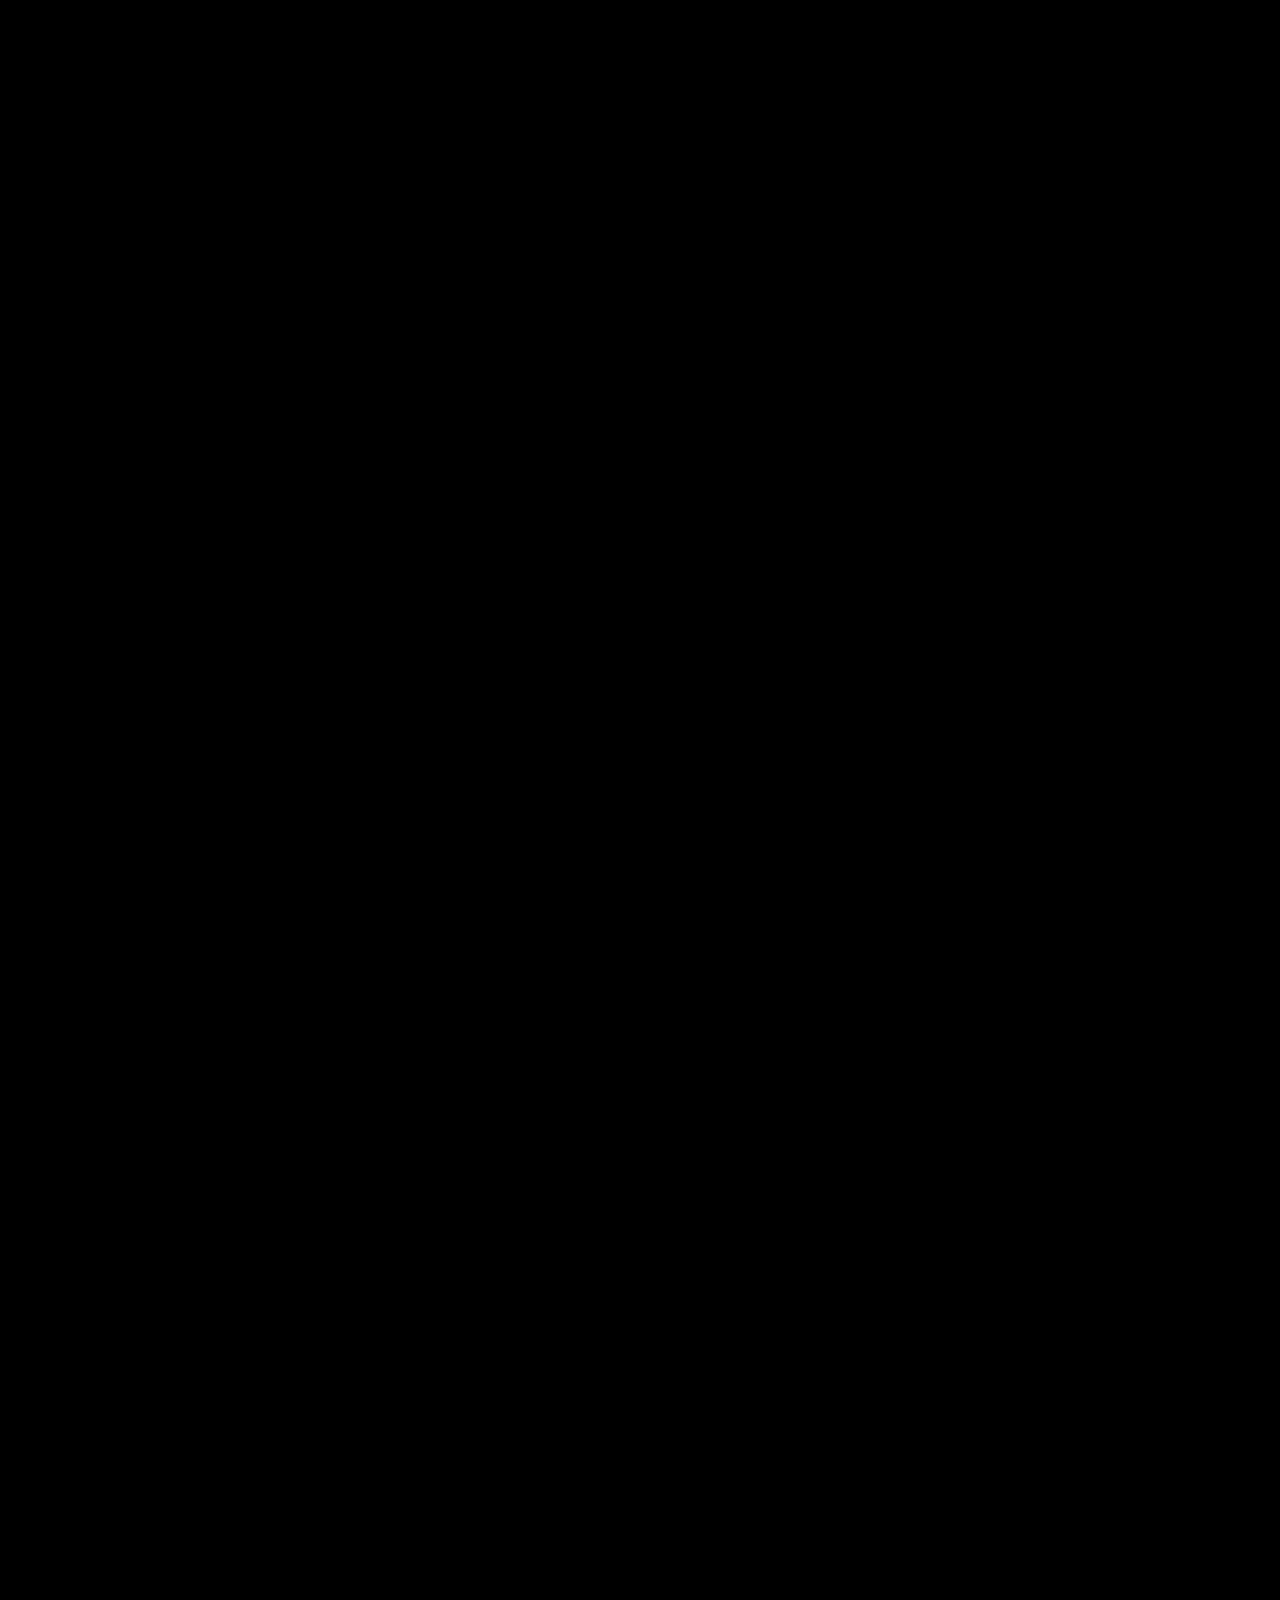
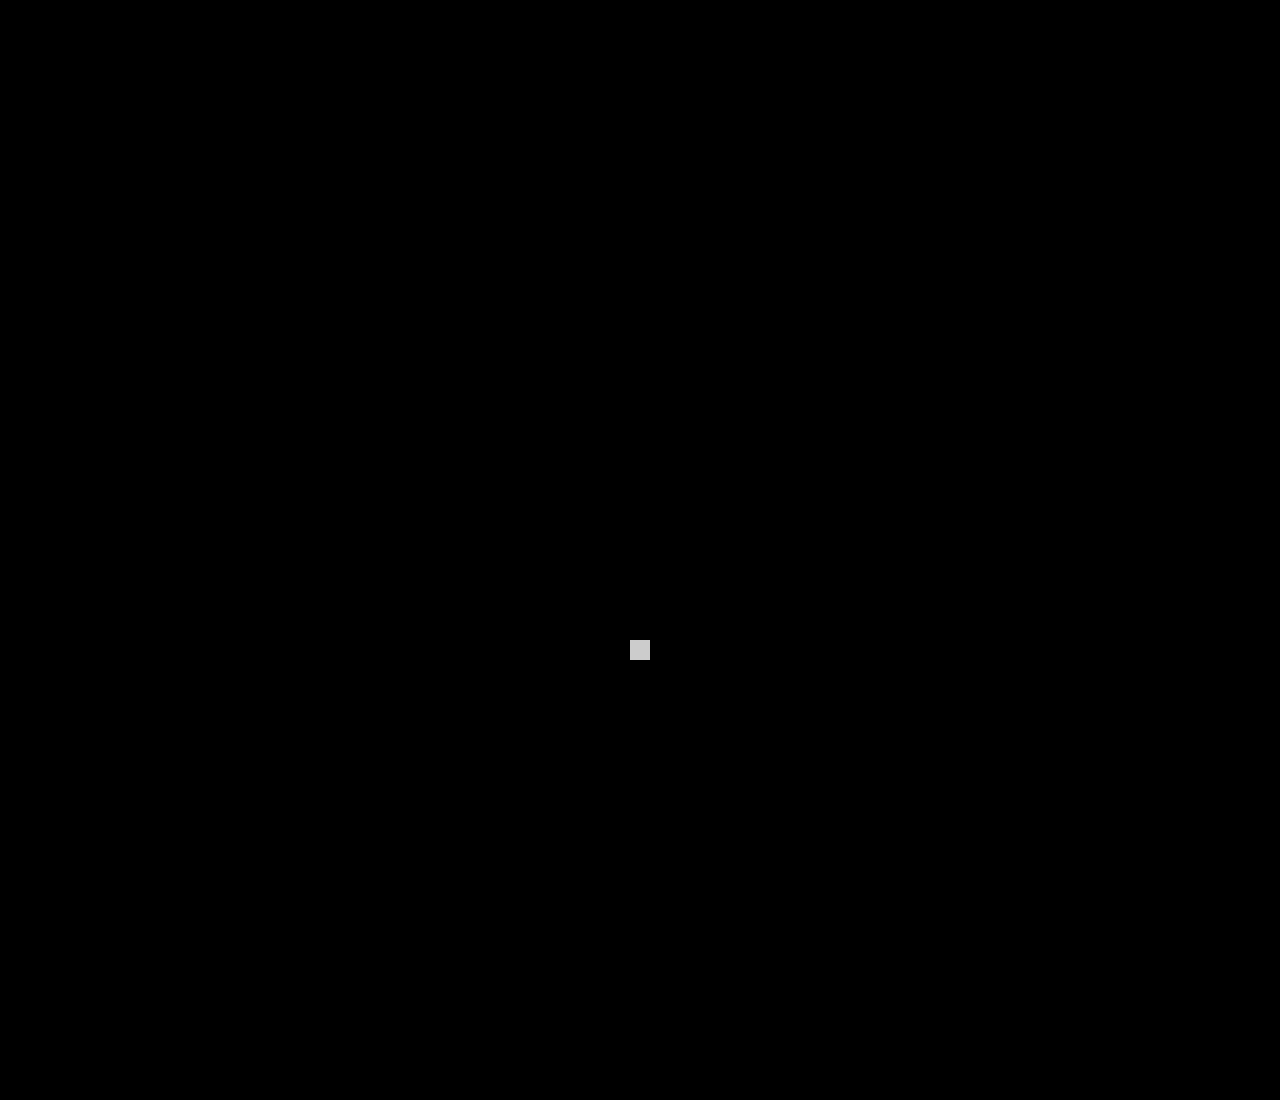
<file: index.html>
<html><head>
	<meta charset="UTF-8">
    <meta name="viewport" id="viewport" content="width=device-width, initial-scale=1.0, maximum-scale=1.0, user-scalable=no" />
	<meta http-equiv="X-UA-Compatible" content="IE=edge">

	<title>Mazes of Stampadia 3D</title>
    <meta property="og:image" content="https://www.kesiev.com/stampadia-mazes/images/og-image.png">
    <meta property="og:description" content="A print-and-play roguelike first person dungeon crawler with a new challenge every day.">

	<link rel="stylesheet" type="text/css" href="style/stylesheet.css">
	<link rel="stylesheet" type="text/css" href="style/Seshat/stylesheet.css">
    <link rel="stylesheet" type="text/css" href="style/Ferrum/stylesheet.css">

	<script src="js/jspdf.umd.min.js"></script>
    <script src="js/svg2pdf.umd.min.js"></script>
    <script src="js/fonts/Seshat-normal.js"></script>
    <script src="js/fonts/Seshat-bold.js"></script>
    <script src="js/fonts/Ferrum-normal.js"></script>

	<script src="js/extras/qrcode.min.js"></script>

	<script src="js/website.js"></script>
	<script src="js/resources.js"></script>
	<script src="js/helpers.js"></script>
	<script src="js/languages.js"></script>
	<script src="js/random.js"></script>
	<script src="js/cardprinter.js"></script>
	<script src="js/svg.js"></script>
	<script src="js/printers/dungeon.js"></script>
	<script src="js/debugtools.js"></script>

	<script src="js/data.js"></script>
	<script src="js/dungeon.js"></script>
	<script src="js/crawler.js"></script>
	<script src="js/deck.js"></script>
	<script src="js/generator.js"></script>

</head><body onload="onl()"></body></html>

<body onload="onl()">
	<div style="position: absolute;left: -1000px;">
        <div style="font-family: Seshat;">Font loaded</div>
        <div style="font-family: Seshat; font-weight:bold">Font loaded</div>
        <div style="font-family: Ferrum;">Font loaded</div>
    </div>
	<div id="diskcontainer">
		<div id="disk"></div>
	</div>
	<div id="pleasewait"></div>
    <div id="box">
		<div id="header"></div>
		<a class="downloadlink" id="title"></a>
		<div class="ruler"><div id="progress"></div></div>
		<div id="tips"></div>
	</div>
    <div id="topbar">
        <div id="settings"></div>
    </div>
    <div id="confirmbar">
        <div id="confirm"></div>
    </div>
     <div id="settingsmessage">
        <div id="settingsmessagecontent"></div>
    </div>
    <div id="footer"></div>
</body><script>
function onl() {
	let
		website = new Website();

	website.play();
}
</script>
</file>
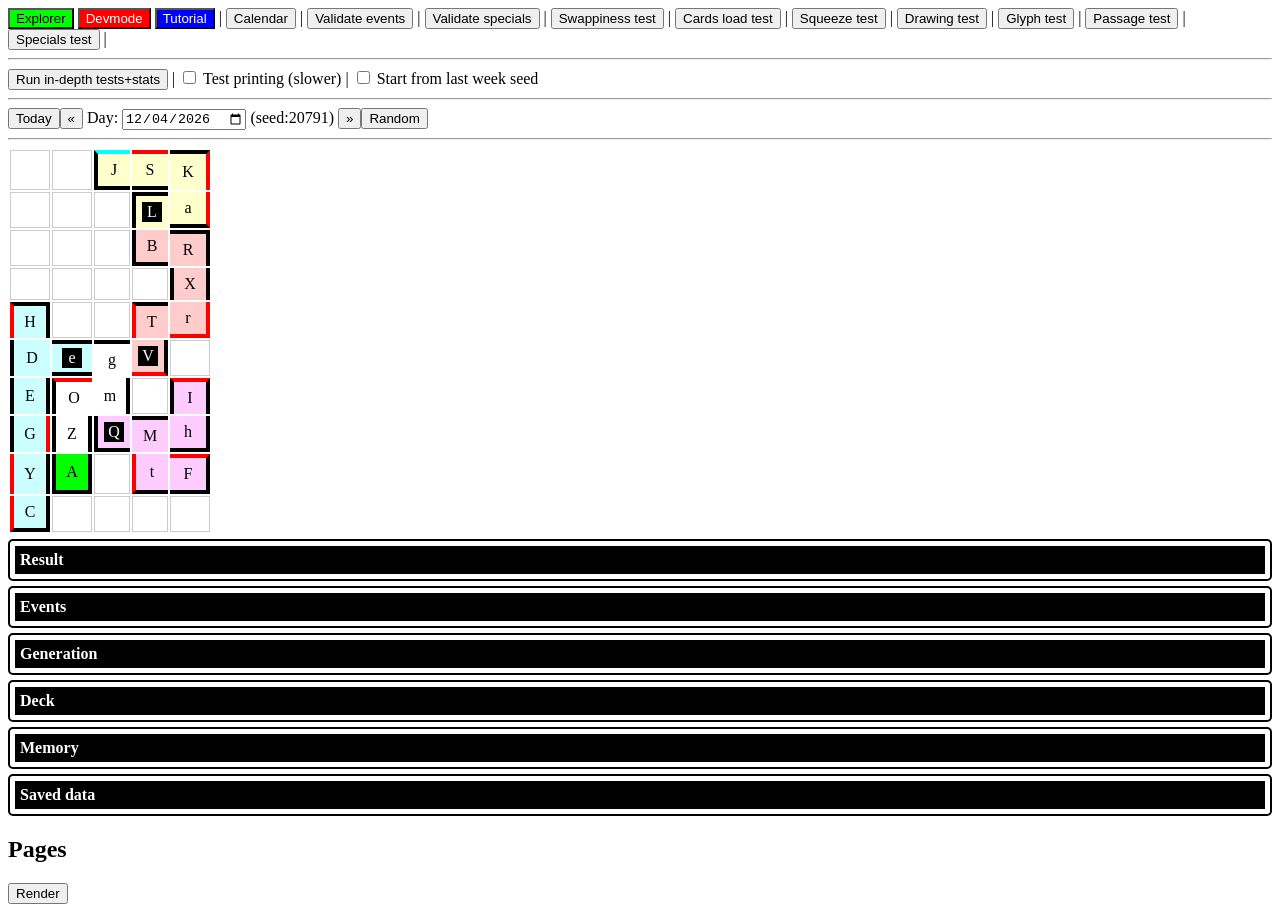
<file: assets/dev/index.html>
<html><head>
	<meta charset="UTF-8">
    <meta name="viewport" id="viewport" content="width=device-width, initial-scale=1.0, maximum-scale=1.0, user-scalable=no" />
	<meta http-equiv="X-UA-Compatible" content="IE=edge">

	<link rel="stylesheet" type="text/css" href="../../style/Seshat/stylesheet.css">
    <link rel="stylesheet" type="text/css" href="../../style/Ferrum/stylesheet.css">

	<script src="../../js/extras/qrcode.min.js"></script>
	<script src="../../js/jspdf.umd.min.js"></script>
    <script src="../../js/svg2pdf.umd.min.js"></script>
    <script src="../../js/fonts/Seshat-normal.js"></script>
	<script src="../../js/fonts/Seshat-bold.js"></script>
    <script src="../../js/fonts/Ferrum-normal.js"></script>

	<script src="../../js/resources.js"></script>
	<script src="../../js/languages.js"></script>
	<script src="../../js/random.js"></script>
	<script src="../../js/cardprinter.js"></script>
	<script src="../../js/svg.js"></script>
	<script src="../../js/debugtools.js"></script>
	<script src="../../js/printers/dungeon.js"></script>

	<script src="../../js/helpers.js"></script>
	<script src="../../js/data.js"></script>
	<script src="../../js/dungeon.js"></script>
	<script src="../../js/crawler.js"></script>
	<script src="../../js/deck.js"></script>
	<script src="../../js/generator.js"></script>
	<script src="../../js/tutorial.js"></script>

</head><body onload="onl()">
	<div style="position: absolute;left: -1000px;">
        <div style="font-family: Seshat;">Font loaded</div>
        <div style="font-family: Seshat; font-weight:bold">Font loaded</div>
        <div style="font-family: Ferrum;">Font loaded</div>
    </div>
	<input id="explorer" style="background-color:#0f0;color:#000" type="button" onclick="explorer()" value="Explorer">
	<input id="devmode" style="background-color:#f00;color:#fff" type="button" onclick="devMode()" value="Devmode">
	<input id="tutorial" style="background-color:#00f;color:#fff" type="button" onclick="tutorial()" value="Tutorial"> |
	<input id="calendar" type="button" onclick="calendar()" value="Calendar"> |
	<input id="validateevents" type="button" onclick="validateEvents()" value="Validate events"> |
	<input id="validatespecials" type="button" onclick="validateSpecials()" value="Validate specials"> |
	<input id="swappinesstest" type="button" onclick="swappinessTest()" value="Swappiness test"> |
	<input id="cardsloadtest" type="button" onclick="cardsLoadTest()" value="Cards load test"> |
	<input id="squeezetest" type="button" onclick="squeezeTest()" value="Squeeze test"> |
	<input id="drawingtest" type="button" onclick="drawingtest()" value="Drawing test"> |
	<input id="glyphtest" type="button" onclick="glyphTest()" value="Glyph test"> |
	<input id="passagetest" type="button" onclick="cardsTest(0)" value="Passage test"> |
	<input id="specialstest" type="button" onclick="cardsTest(1)" value="Specials test"> |
	<hr>
	<input id="runstats" type="button" onclick="runStats()" value="Run in-depth tests+stats"> | <input id="testprinting" type="checkbox"> Test printing (slower) | <input id="testtoday" type="checkbox"> Start from last week seed	
	<hr>
	<span id="out">
</body></html>
<script>

let
	LOCALSTORAGE_ID = "_mod3ddbg",
	LOADED_RESOURCES,
	COMPASS = "NESW",
	CAMERAS = [
		[
			{ direction:3, x:-1, y:0 }, { direction:0, x:0, y:-1 }, { direction:1, x:1, y:0 }, { direction:2, x:0, y:1 }
		],[
			{ direction:0, x:0, y:-1 }, { direction:1, x:1, y:0 }, { direction:2, x:0, y:1 }, { direction:3, x:-1, y:0 }
		],[
			{ direction:1, x:1, y:0 }, { direction:2, x:0, y:1 }, { direction:3, x:-1, y:0 }, { direction:0, x:0, y:-1 }
		],[
			{ direction:2, x:0, y:1 }, { direction:3, x:-1, y:0 }, { direction:0, x:0, y:-1 }, { direction:1, x:1, y:0 }
		]
	],
	FAKEPROGRESS = {plays:0,e:[],"completion":0,"lastSeed":-1 },
	FILTERED_TYPES = [ "biomeWall", "biomeCorridor" ],
	INTERACTION_MAP = {
		"imageElementNpc": { actions:[ "talk", "see" ] },
		"imageElementNpcs": { actions:[ "move" ] },
		"imageElementTrap": { actions:[ "move"] },
		"imageElementLever":{ actions:[ "interact" ] },
		"imageElementChest":{ actions:[ "interact" ] },
		"imageElementRubble":{ actions:[ "interact" ] },
		"imageElementFairy":{ actions:[ "interact", "see" ] },
		"imageElementStoneWall":{ actions:[ "interact", "teleport" ] },
		"imageElementPedestal":{ actions:[ "interact" ] },
		"imageElementStone":{ actions:[ "look" ] },
		"imageElementBoss":{ actions:[ "interact" ] },
		"imageElementCompass":{ actions:[ "interact" ] },
		"imageElementPoison":{ actions:[ "see" ] },
		"imageElementTeleport":{ actions:[ "teleport" ] },
		"imageElementBarrier":{ actions:[ "move" ] },
		"imageElementGhost":{ actions:[ "see" ] },
		"imageElementBars":{ actions:[] },
		"imageElementArcade":{ actions:[ "interact" ] },
		"imageElementCube": { actions:[ "talk", "interact" ] },
		"imageElementSideNpc":{ actions:[ "move" ] },
		"imageElementSnakeBody":{ actions:[ "interact" ] },
		"imageElementSnakeHead":{ actions:[ "interact" ] },
		"imageElementScroll":{ actions:[ "interact", "look" ] },
		"imageElementBossTwoHeads":{ actions:[ "interact" ] },
		"imageElementBug":{ actions:[ "none" ] },
		"imageElementCrates":{ actions:[ "interact" ] },
		"imageElementBoar":{ actions:[ "interact" ] },
		"imageElementMirror":{ actions:[ "look" ] },
		"imageElementSnakeWallTrap":{ actions:[ "see" ] },
		"imageElementSlot":{ actions:[ "interact" ] },
		"imageElementComputer":{ actions:[ "interact" ] },
		"imageElementEyeball":{ actions:[ "see" ] },
		"imageElementInvisible":{ actions:[ "move", "see" ] },
		"imageElementZombie":{ actions:[ "see" ] },
		"imageElementArmor":{ actions:[ "interact" ] },
		"imageElementFireElement":{ actions:[ "interact" ] },
		"imageElementBlob":{ actions:[ "interact" ] },
		"imageElementWaterfall":{ actions:[ "interact" ] },
		"imageElementStatueGod1":{ actions:[ "interact" ] },
		"imageElementStatueGod2":{ actions:[ "interact" ] },
		"imageElementStatueGod3":{ actions:[ "interact" ] },
		"imageElementStatueGod4":{ actions:[ "interact" ] },
		"imageElementQuestionMark":{ actions:[ "interact" ] },
		"imageElementNpcBoss": { actions:[ "talk" ] },
		"imageElementNpcsGroup": { actions:[ "talk" ] },
		"imageElementCrystals":{ actions:[ "interact" ] },
		"imageElementNpcStrong": { actions:[ "talk" ] },
	},
	COLUMNS = [
		// https://gist.github.com/steveseguin/79ec9f9e266ad0d90cbaacde61579177
		{ id:"keepOriginalGate", description:"The rules for leaving the area are on the original gate card", symbol:"&#128682;" },
		{ id:"isTeleport", description:"This event uses teleports", symbol:"&#10024;" },
		{ id:"isTeleportToGhost", description:"This event teleports to a ghost", symbol:"&#128123;" },
		{ id:"isScatter", description:"This event scatter stuff around the dungeon instead of in a single area", symbol:"&#128256;" },
		{ id:"isCode", description:"This event uses specific code to create a card", symbol:"&#128187;" },
		{ id:"isDiceGame", description:"This event uses a dice game", symbol:"&#127922;" },
		{ id:"isSchemaGame", description:"This event uses a specific schema for rules", symbol:"&#128377;" },
		{ id:"isSwitchType", description:"This event uses a card flipped upside-down", symbol:"&#128579;" },
		{ id:"isTeleportToSubplace", description:"This event uses a single room with no exits", symbol:"&#128230;" },
		{ id:"isLockingExit", description:"This event locks the exit", symbol:"&#128721;" },
		{ id:"resourcesCount", description:"This event uses collectible resources", symbol:"&#x1F6CD;&#xFE0F;" },
		{ id:"keysCount", description:"This event uses collectible keys", symbol:"&#128273;" },
		{ id:"isInstant", description:"This event uses instant events", symbol:"&#128165;" },
		{ id:"isFight", description:"This event uses instant events that can be retriggered, like a battle", symbol:"&#128074;" },
		{ id:"isLockOnly", description:"This event uses just a lock", symbol:"&#128272;" },
		{ id:"isSkull", description:"This event uses the curse resource", symbol:"&#128128;" },
		{ id:"isLife", description:"This event uses the life resource", symbol:"&#10084;" },
		{ id:"isAttack", description:"This event uses the attack resource", symbol:"&#x2694;&#xFE0F;" },
		{ id:"isGold", description:"This event uses the gold resource", symbol:"&#128176;" },
		{ id:"isSpecialCards", description:"This event also adds special cards", symbol:"&#128220;" },
		{ id:"isDeadly", description:"This event may instantly kill the player!", symbol:"&#x26B0;&#xFE0F;" },
		{ id:"isCutout", description:"This event contains components to cut out", symbol:"&#9986;" },
		{ id:"isDraw", description:"This event requires to draw something", symbol:"&#127912;" },
		{ id:"maxAtArea", description:"This event spans on multiple areas", symbol:"&#x1F5FA;&#xFE0F;" },
		{ id:"isReplaceToSubplace", description:"This event changes card mid-execution", symbol:"&#128177;" },
		{ id:"isPersistentMemory", description:"This event saves progress on user device", symbol:"&#128190;" },
	],
	EVENTS_TARGET = 100,
	EVENTS_GOALS = [
		{ id:"keepOriginalGate", goal:0.25 },
		{ id:"isScatter", goal:0.15 },
		{ id:"isCode", goal:0.25 },
		{ id:"isDiceGame", goal:0.15 },
		{ id:"isSchemaGame", goal:0.10 },
		{ id:"isSwitchType", goal: 0.25 },
		{ id:"isSkull", goal: 0.5 },
		{ id:"isLife", goal: 0.5 },
		{ id:"isAttack", goal:0.5 },
		{ id:"isGold", goal:0.5 },
		{ id:"isSpecialCards", goal:0.25 },
		{ id:"isLockingExit", goal:0.125 },
		{ id:"isDeadly", goal:0.125 },
	],
	SPECIALS_TARGET = 50,
	SPECIALS_GOALS = [
		{ id:"isCode", goal:0.25 },
		{ id:"isSkull", goal: 0.5 },
		{ id:"isLife", goal: 0.5 },
		{ id:"isAttack", goal:0.5 },
		{ id:"isGold", goal:0.5 },
	],
	SWAPPINESS_TESTS = [
		{
			description:"noWallCards",
			noWallCards:true
		},{
			description:"noWallCards + optimizeWallPosition",
			noWallCards:true,
			optimizeWallPosition:true,
		},{
			description:"noWallCards + avoidFromCardInDirections",
			noWallCards:true,
			avoidFromCardInDirections:true,
		},{
			description:"noWallCards + suggestFromCardInDirections",
			noWallCards:true,
			suggestFromCardInDirections:true,
		},{
			description:"noWallCards + avoidFromCardInDirections + optimizeWallPosition",
			noWallCards:true,
			optimizeWallPosition:true,
			avoidFromCardInDirections:true,
		},{
			description:"noWallCards + suggestFromCardInDirections + optimizeWallPosition",
			noWallCards:true,
			optimizeWallPosition:true,
			suggestFromCardInDirections:true,
		}
	];
	
function filter(list, filter) {
	return list.filter(element=>filter.indexOf(element) == -1)
}

function logError(errors, prefix, line) {
	errors.push("["+prefix+"]: "+line);
}

function testString(errors, prefix, text, flags, localflags, cardflags, extras) {
	const
		NOTCOMPLEXSYMBOLS = [
			"times",
			"endLoop",
			"startLoop",
			"textSeparator",
		];

	let
		symbols = 0;
		
	text.replace(/\{symbol ([^} ]+)/g,(m,m1)=>{
		if (NOTCOMPLEXSYMBOLS.indexOf(m1) == -1)
			symbols++;
	})

	text.replace(/\{qrcode /g,()=>{
		symbols++;
	})

	text.replace(/\{stamp /g,()=>{
		symbols++;
	})

	text.replace(/\[\[[a-zA-Z]+:/g,()=>{
		symbols++;
	})

	if (cardflags)
		cardflags.symbols+=symbols;

	if (text.indexOf("{symbol symbolRollDie}{symbol symbolRollDie}")!=-1) {
		localflags.isDiceGame = flags.isDiceGame = true;
	}

	if (text.indexOf("{symbol schema")!=-1) {
		localflags.isSchemaGame = flags.isSchemaGame = true;
	}

	if (text.indexOf("symbolResourceSkull")!=-1) {
		localflags.isSkull = flags.isSkull = true;
	}

	if (text.indexOf("symbolResourceLife")!=-1) {
		localflags.isLife = flags.isLife = true;
	}

	if (text.indexOf("symbolResourceAttack")!=-1) {
		localflags.isAttack = flags.isAttack = true;
	}

	if (text.indexOf("symbolResourceGold")!=-1) {
		localflags.isGold = flags.isGold = true;
	}

	if (text.indexOf("persistentMemory")!=-1) {
		localflags.isPersistentMemory = flags.isPersistentMemory = true;
	}
}

function testFunction(errors, prefix, fn, flags, localflags, cardflags, extras) {
	let
		fnToString = fn.toString();
	testString(errors, prefix, fnToString, flags, localflags, cardflags, extras);
	if (fnToString.indexOf("cutout:")!=-1)
		localflags.isCutout = flags.isCutout = true;
}

function testText(errors, prefix, text, flags, localflags, cardflags, extras) {
	let
		cleanText;

	testString(errors, prefix, text, flags, localflags, cardflags, extras);

	cleanText = text.replace(/\[\[([^\]]+)\]\]/g,(m,m1)=>{
		let
			parts = m1.split(":");
		switch (parts[0]) {
			case "resource":{
				if (!flags.resources[parts[1]])
					logError(errors, prefix, "Requested missing resource "+parts[1]);
				return "";
			}
			case "key":{
				if (!flags.keys[parts[1]])
					logError(errors, prefix, "Requested missing key "+parts[1]);
				return "";
			}
			case "index":{
				return "";
			}
			case "endGameBonuses":{
				return "";
			}
			default:{
				debugger;
			}
		}
	});

	if (extras)
		cleanText = cleanText.replace(extras,"");

	cleanText = cleanText.replace(/\{[^}]+\}/g,"");
	cleanText = cleanText.replace(/[ !"'+-0123456789~=]/g,"");
	
	if (cleanText.length != 0)
		logError(errors, prefix, "Invalid character in: "+text+" ("+cleanText+")");
}

function validateEvent(errors, prefix, event, flags, isgatemerged) {
	let
		allTypes = [],
		anyPlaceRows = 0,
		fakePlaceRows = 0,
		allRows = 0,
		meaningfulTypes,
		meaningfulType,
		interactionMap,
		localflags = {};

	if (!event.id)
		logError(errors, prefix, "Missing id");

	if (event.requireResources)
		if (event.requireResources.length)
			event.requireResources.forEach(resource=>{
				if (!flags.resources[resource]) {
					flags.resourcesCount++;
					flags.resources[resource] = true;
				} else
					logError(errors, prefix, "Double resource requested "+resource);	
			})
		else
			logError(errors, prefix, "Empty requireResources found. Remove the key instead.");

	if (event.requireKeys)
		if (event.requireKeys.length)
			event.requireKeys.forEach(key=>{
				if (!flags.keys[key]) {
					flags.keysCount++;
					flags.keys[key] = true;
				} else
					logError(errors, prefix, "Double key requested "+key);	
			})
		else
			logError(errors, prefix, "Empty requireKeys found. Remove the key instead.");


	if (event.switchType) {
		flags.isSwitchType = true;
		flags.isInteraction = true;
		if (event.type)
			logError(errors, prefix, "Can't use both type and switchType");
		if (!event.boxes || !event.boxes[0] || (
			(!event.boxes[0].rotate || (event.boxes[0].rotate.length!=0)) &&
			(!event.boxes[0].flip || (event.boxes[0].flip.length!=0))
		))
			logError(errors, prefix, "switchType elements must have a boxes:[{ rotate:[] }] or boxes:[{ flip:[] }]");
		if (event.switchType.length) {
			event.switchType.forEach((set,setid)=>{
				if (set.length == 2) {

				} else
					logError(errors, prefix+"set("+setid+")", "Set should have exactly 2 elements, one for card side");
			})
		} else
			logError(errors, prefix, "Empty switchType found. Remove the key instead.");
	} else if (event.type) {

		event.type.forEach(list=>{
			list.forEach(element=>{
				allTypes.push(element);
			})
		})
		meaningfulTypes = filter(allTypes, FILTERED_TYPES);
		if (meaningfulTypes.length == 1) {
			meaningfulType = meaningfulTypes[0];
			if (INTERACTION_MAP[meaningfulType]) {
				interactionMap = INTERACTION_MAP[meaningfulType];
			} else
				logError(errors, prefix, "Can't find interaction map for "+meaningfulType);
		} else if (meaningfulTypes.length > 1) {
			meaningfulTypes = [ meaningfulTypes.pop() ];
		}

	} else
		logError(errors, prefix, "Missing type");

	if (event.addInteractionConditions)
		flags.checkInteraction = true;

	if (event.keepOriginalGate)
		flags.keepOriginalGate = true;

	if (event.setInteraction)
		flags.isInteraction = true;

	if (event.code) {
		let
			cardflags = { symbols: 0 };
		flags.isCode = true;
		testFunction(errors, prefix+"code()", event.code, flags, localflags, cardflags);
		flags.symbols = Math.max(flags.symbols || 0, cardflags.symbols);
	}

	if (event.newInteraction) {
		flags.newInteraction = true;
		flags.isInteraction = true;
	}

	if (event.isInstant) {
		flags.isInstant = true;
	}

	if (event.boxes) {

		if (event.boxes.length) {
			event.boxes.forEach(box=>{
				let
					cardflags = { symbols:0 },
					count = 0;
				for (action in box)
					count++;
				if (count == 1) {
					if (interactionMap) {
						if (interactionMap.actions.indexOf(action) == -1)
							logError(errors, prefix, "Invalid "+action+" action for type "+meaningfulType);
					}
					if (event.isInstant && (action != "see"))
						flags.isFight = true;
					box[action].forEach((row,rowid)=>{
						let
							localprefix = prefix+"box("+action+")row("+rowid+")";

						if (row.teleportToRandomPlace && !row.atFakePlace)
							flags.isTeleport = true;
						if (row.teleportToGhost && !row.atFakePlace)
							flags.isTeleportToGhost = true;
						if ((row.interactionId !== undefined) || row.teleportToSubplace)
							flags.isInteraction = true;
						if (row.ifInteractions !== undefined)
							flags.checkInteraction = true;
						if ((row.ifInteractions !== undefined) && (row.order && (row.order<0)))
							flags.isInteractionNotBlocking = true;
						if (row.atAnyPlace)
							anyPlaceRows++;
						if (row.keepOriginalGate)
							flags.keepOriginalGate = true;
						if (row.atFakePlace)
							fakePlaceRows++;
						if (row.atAnyPlace && row.atFakePlace)
							logError(errors, localprefix, "atAnyPlace or atFakePlace allowed on the same line");
						if (row.teleportToSubplace) {
							flags.isTeleportToSubplace = true;
							if (!event.subplaces)
								logError(errors, localprefix, "Teleporting to a subplace but no subplaces specified");
							else if (!event.subplaces[row.teleportToSubplace])
								logError(errors, localprefix, "Teleporting to a missing subplace: "+row.teleportToSubplace);
						}
						if (row.replaceWithSubplace) {
							flags.isReplaceToSubplace = true;
							if (!event.subplaces)
								logError(errors, localprefix, "Replacing to a subplace but no subplaces specified");
							else if (!event.subplaces[row.replaceWithSubplace])
								logError(errors, localprefix, "Replacing to a missing subplace: "+row.replaceWithSubplace);

						}
						if (row.lockExitWithSubplace) {
							flags.isLockingExit = true;
							if (!event.subplaces)
								logError(errors, localprefix, "Locking the exit but no doors specified");
							else if (!event.subplaces[row.lockExitWithSubplace])
								logError(errors, localprefix, "Locking the exit with a missing subplace: "+row.lockExitWithSubplace);
						}

						if (row.line)
							testText(errors, localprefix+"line()", row.line, flags, localflags, cardflags, /\?./g);
						if (row.cutout)
							flags.isCutout = true;
						if (row.condition)
							testText(errors, localprefix+"condition()", row.condition, flags, localflags, cardflags, /[<>:?]/g);

						allRows++;
					})
				} else
					logError(errors, prefix, "Invalid box count ("+count+")");
				
				flags.symbols = Math.max(flags.symbols || 0, cardflags.symbols);
				localflags.symbols = Math.max(localflags.localflags || 0, cardflags.symbols);
			})
		} else
			logError(errors, prefix, "Empty boxes found. Remove the key instead.");
	}

	if (isgatemerged) {
		if (anyPlaceRows != allRows)
			logError(errors, prefix, "mergeGateWith event box entries should all have atAnyPlace.");
		if (event.atAnyPlace)
			logError(errors, prefix, "mergeGateWith events should not have atAnyPlace set.");
	} else if (anyPlaceRows)
		if (event.keepOriginalGate) {
			if (anyPlaceRows != allRows)
				logError(errors, prefix, "keepOriginalGate event box entries should all have atAnyPlace.");
			if (event.atAnyPlace)
				logError(errors, prefix, "keepOriginalGate events should not have atAnyPlace set.");
		} else if (anyPlaceRows == allRows)
			logError(errors, prefix, "All boxes are atAnyPlace. Set atAnyPlace on event and remove from boxes.");

	if (fakePlaceRows && event.atAnyPlace)
		logError(errors, prefix, "Requested a fake place on an event set for any place.");

	if (event.mergeGateWith)
		validateEvent(errors, prefix+"mergeGateWith()", event.mergeGateWith, flags, true);

	if (event.sortByPlace) {
		if (event.atAnyPlace)
			logError(errors, prefix, "sortByPlace not needed on atAnyPlace cards.");
		if (anyPlaceRows == allRows)
			logError(errors, prefix, "sortByPlace not needed as no rows contain a place.");
	}

	if (localflags.isSchemaGame) {
		if (meaningfulType != "imageElementArcade") {
			logError(errors, prefix, "Cards with schema explaining the game must be imageElementArcade type");
		}
	}

	if (meaningfulType == "imageElementMirror") {
		flags.isDraw = true;
	}

	if (meaningfulType == "imageElementArcade") {
		if (!localflags.isSchemaGame) {
			logError(errors, prefix, "imageElementArcade cards must show a schema explaining the rules");
		}
	}

	if (event.subplaces)
		for (let k in event.subplaces)
			if (event.subplaces[k].length)
				event.subplaces[k].forEach((subplace,subid)=>{
					validateEvent(errors, prefix+"subplace("+k+","+subid+")", subplace, flags);
				})
			else
				logError(errors, prefix+"subplace("+k+")", "Empty subplace found. Remove the key instead.");

}

function isEqual(a,b) {
	return JSON.stringify(a) == JSON.stringify(b);
}

function validateEventSet(errors, prefix, set) {
	let
		lockCodeFound = 0,
		resources = {},
		keys = {},
		flags = { resourcesCount:0, keysCount:0, resources:{}, keys:{} },
		testedOnlyForArea;

	if (!set.data)
		logError(errors, prefix, "Missing data");
	else {
		if (set.data.specialsAmount)
			flags.isSpecialCards = true;

		if (set.data.path) {
			if (set.data.path.length) {
				flags.isPath = true;
				set.data.path.forEach((path,pathid)=>{
					let
						isAtArea = false,
						subprefix;
					path.forEach((event,eventid)=>{
						if (event.atArea) {
							event.atArea.forEach(area=>{
								if (flags.minAtArea == undefined)
									flags.minAtArea = area;
								if (flags.maxAtArea == undefined)
									flags.maxAtArea = area;
								flags.minAtArea = Math.min(flags.minAtArea, area);
								flags.maxAtArea = Math.max(flags.maxAtArea, area);
							})
							isAtArea = true;
						}
						validateEvent(errors, prefix+"path("+eventid+")", event, flags);
					})
					if (isAtArea && (path.length > 3))
						flags.isLongPath = true;
					if (isAtArea && (path.length == 3))
						flags.isSlightlyLongPath = true;
				})
			} else
				logError(errors, prefix, "Empty path found. Remove the key instead.");
		}

		if (set.data.lock)
			if (set.data.lock.length) {
				flags.isLock = true;
				set.data.lock.forEach((lock,lockid)=>{
					if (lock.code)
						lockCodeFound++;
					if (lock.addOverallCondition)
						flags.isLockOverallCondition = true;
					validateEvent(errors, prefix+"lock("+lockid+")", lock, flags);
				})
			} else
				logError(errors, prefix, "Empty lock found. Remove the key instead.");

		if (set.data.scatter) {
			if (set.data.scatter.length) {
				flags.isScatter = true;
				set.data.scatter.forEach((scatter,scatterid)=>{
					let
						subprefix = prefix+"scatter("+scatterid+")";
					if (!scatter.scatterUniformAmount)
						logError(errors, subprefix, "Missing scatterUniformAmount attribute.");
					validateEvent(errors, subprefix, scatter, flags);
				});
			} else
				logError(errors, prefix, "Empty scatter found. Remove the key instead.");
		}

		if (flags.resourcesCount > 5) {
			logError(errors, prefix, "Events can't require more than 5 resources.");
		}

		if (flags.keysCount > 1) {
			logError(errors, prefix, "Events can't require more than 1 key.");
		}

		if (set.tags && (set.tags.indexOf("deadly") != -1)) {
			flags.isDeadly = true;
		}

		if (
			(flags.isScatter || flags.isLongPath) && !(
				set.tags && (set.tags.indexOf("scatter") != -1)
			)
		) {
			logError(errors, prefix, "Event with scatter or a long path on multiple areas must have the 'scatter' tag set.");
		}

		if (
			!flags.isScatter && !flags.isLongPath && !(
				!set.tags || (set.tags.indexOf("scatter") == -1)
			)
		) {
			logError(errors, prefix, "Event with no scatter or short paths should not have the 'scatter' tag set.");
		}

		if (
			flags.isSlightlyLongPath
		) {
			testedOnlyForArea = true;
			if (!(
				(flags.maxAtArea == -1) &&
				isEqual(set.onlyForArea,ONLYFORAREA_LATER)
			)) {
				logError(errors, prefix, "Event with slightly long paths (3) onlyForArea:ONLYFORAREA_LATER and atArea:[-1] only");
			}
		}

		if (
			!flags.isInteraction
		) {
			testedOnlyForArea = true;
			if (!(
				lockCodeFound || flags.isLockOverallCondition || isEqual(set.onlyForArea,ONLYFORAREA_FIRST)
			)) {
				logError(errors, prefix, "Event set with no interaction should have onlyForArea:ONLYFORAREA_FIRST, some code creating a puzzle need exploring previous zones, or addOverallCondition on the lock");
			}
		}

		if (
			!flags.isPath
		) {
			testedOnlyForArea = true;

			if (
				flags.isLock
			) {
				if (
					flags.isReplaceToSubplace
				) {
					 if (!
					 	isEqual(set.onlyForArea,ONLYFORAREA_LAST)
					 ) {
					 	logError(errors, prefix, "Event set subplace replacing should have onlyForArea:ONLYFORAREA_LAST");
					 }
				} else if (!(
					lockCodeFound || flags.isTeleportToGhost || isEqual(set.onlyForArea,ONLYFORAREA_EARLY)
				)) {
					logError(errors, prefix, "Event set with lock and no path (except for ghosts) should have onlyForArea:ONLYFORAREA_EARLY or code creating a puzzle need exploring previous zones");
				}
			} else if (!(
				lockCodeFound || flags.isTeleportToGhost || isEqual(set.onlyForArea,ONLYFORAREA_FIRST)
			)) {
				logError(errors, prefix, "Event set with no lock and no path should have onlyForArea:ONLYFORAREA_FIRST or code creating a puzzle need exploring previous zones");
			}
		}

		if (
			flags.isInteractionNotBlocking
		) {
			testedOnlyForArea = true;
			if (!(
				lockCodeFound || isEqual(set.onlyForArea,ONLYFORAREA_EARLY)
			)) {
				logError(errors, prefix, "Event set with non blocking interactions should have onlyForArea:ONLYFORAREA_EARLY or code creating a puzzle need exploring previous zones");
			}
		}

		if (
			flags.isLockingExit
		) {
			testedOnlyForArea = true;
			if (!(
				isEqual(set.onlyForArea,ONLYFORAREA_FIRST) &&
				(set.tags && (set.tags.indexOf("exitlock")!=-1))
			)) {
				logError(errors, prefix, "Locking exit events must have onlyForArea:ONLYFORAREA_FIRST and the 'exitlock' tag to not overlap");
			}
		}

		if (flags.isTeleport) {
			testedOnlyForArea = true;
			if (!(
				isEqual(set.onlyForArea,ONLYFORAREA_TELEPORTERS)
			)) {
				logError(errors, prefix, "Event set with teleports should have onlyForArea:ONLYFORAREA_TELEPORTERS to place them far");
			}
		}

		if (flags.isDeadly) {
			testedOnlyForArea = true;
			if (!(
				isEqual(set.onlyForArea,ONLYFORAREA_DEADLY)
			)) {
				logError(errors, prefix, "Event that may kill player should have onlyForArea:ONLYFORAREA_DEADLY to place them at last");
			}
		}

		if (flags.isLongPath) {
			testedOnlyForArea = true;
			if (!(
				isEqual(set.onlyForArea,ONLYFORAREA_LATER) || isEqual(set.onlyForArea,ONLYFORAREA_DEADLY)
			)) {
				logError(errors, prefix, "Event with long paths should have onlyForArea:ONLYFORAREA_LATER or onlyForArea:ONLYFORAREA_DEADLY");
			}
		}

		if (flags.isInteraction && !flags.checkInteraction && !flags.isLock && !flags.isLockingExit)
			logError(errors, prefix, "Interaction generated but never used");

		if (!flags.isInteraction && flags.checkInteraction)
			logError(errors, prefix, "Interaction checked but never generated");

		if (!testedOnlyForArea && set.onlyForArea) {
			logError(errors, prefix, "Unallowed onlyForArea pattern");
		}

		if (flags.isLock && !flags.isPath && !flags.isScatter)
			flags.isLockOnly = true;
	}

	return flags;
}

function drawBullet(id, color1, color2) {
	return "<span style='background-color:"+color1+";color:"+color2+";padding:2px;border-radius:4px;margin:2px 4px 2px 2px'>"+id+"</span>";
}

function makeStatsTable(testmode, columns, stats, columnCount) {
	let
		html="<table><tr><th>Feats</th><th>Cmplx</th><th>Event</th>";

	columns.forEach(column=>{
		html+="<th>"+column.symbol+"</th>";
	})

	html+="</tr>";

	stats.forEach((stat,statid)=>{
		let
			row = "",
			complexity = "",
			complexityValue = 0,
			features = 0;
		html+="<tr>";
		if (stat.flags.symbols) {
			let
				brains = Math.ceil(stat.flags.symbols/10);

			complexityValue = stat.flags.symbols;
			for (let i=0;i<brains;i++)
				complexity+="&#x1F9E0;";
		}
		columns.forEach(column=>{
			if (stat.flags[column.id]) {
				if (!columnCount[column.id])
					columnCount[column.id] = { description:column.description, symbol:column.symbol, count:0 };
				columnCount[column.id].count++;
				features++;
				row+="<td><span title='"+column.description+"'>"+column.symbol+"</td>";
			} else
				row+="<td></td>";
		})	
		html+="<td>"+features+"</td><td style='white-space:nowrap' title='Complexity: "+complexityValue+"'>"+complexity+"</td><td style='cursor:pointer;"+(features?"":"color:#f00;font-weight:bold")+"' onclick='cardsTest("+testmode+",0,"+statid+")'>"+drawBullet(stat.uuid,"#000","#fff")+"<u>"+stat.event+"</u></td>"+row+"</tr>";
	})

	html+="</table>";

	return html;
}

function makeGoalsTable(goals, total, columnCount, togo) {
	let
		html = "<h2>Goals:</h2><table><tr><th></th><th>Stat</th><th>Qty/Target</th><th>To go</th></tr>";

	goals.forEach(goal=>{
		if (columnCount[goal.id]) {
			let
				column = columnCount[goal.id],
				goalValue = Math.ceil(total*goal.goal),
				delta = goalValue - columnCount[goal.id].count;

			html+="<tr>";
			html+="<td>"+column.symbol+"</td><td>"+column.description+"</td>";
			html+="<td style='text-align:center'><b>"+columnCount[goal.id].count+"</b>/"+goalValue+"</td>";
			if (delta > 0)
				html+="<td style=';background-color:"+heatColor(delta,togo)+"'>"+delta+" more to go!</td>";
			else
				html+="<td style='color:green'>"+(-delta)+" over the goal.</td>";
			html+="</tr>";
		}
	})

	html+="</table>";

	return html;
}

function validateEvents() {
	let
		html,
		columnCount = {},
		ids = {},
		stats = [],
		errors = [],
		togo = 0;

	PASSAGES.forEach((eventset,idx)=>{
		let
			prefix = "event("+eventset.description+")",
			flags = validateEventSet(errors, prefix,eventset);
		stats.push({ uuid:eventset.uuid, event:eventset.description, flags:flags });
		if (eventset.uuid != idx)
			errors.push(prefix+" Not progressive ID. Found "+eventset.id+" Expected "+idx);
		if (!eventset.uuid)
			errors.push(prefix+" Missing id.");
		else if (ids[eventset.uuid])
			errors.push(prefix+" Duplicate id: "+eventset.uuid);
		else
			ids[eventset.uuid] = true;
	})

	if (errors.length)
		html = "<h2>Errors:</h2>"+errors.join("<br>");
	else {
		togo = EVENTS_TARGET-stats.length;
		html = "<h2>"+(stats.length)+"/"+EVENTS_TARGET+" events"+(stats.length<EVENTS_TARGET ? " ("+(togo)+" to go)":"")+":</h2>";			
		html+=makeStatsTable(0, COLUMNS, stats, columnCount);
		html+=makeGoalsTable(EVENTS_GOALS, EVENTS_TARGET, columnCount, togo);
	}

	document.getElementById("out").innerHTML = html;
		
}

function validateSpecialCard(errors, prefix, special, flags) {
	validateEvent(errors,prefix,special,flags);

	if (flags.resourcesCount > 1) {
		logError(errors, prefix, "Special cards can't require more than 1 resource.");
	}

	if (flags.keysCount) {
		logError(errors, prefix, "Events can't require keys.");
	}
}

function validateSpecials() {
	let
		html,
		ids = {},
		columnCount = {},
		stats = [],
		errors = [],
		togo = 0;

	SPECIALS.forEach((special,idx)=>{
		let
			value = special.uuid ? special.uuid.substr(1) : 0,
			prefix = "special("+special.description+")",
			flags = { resources:{}, keys:{}, resourcesCount:0, keysCount:0 };

		validateSpecialCard(errors, prefix,special,flags);

		if (value != idx)
			errors.push(prefix+" Not progressive UUID. Found "+special.uuid+" Expected "+idx);
		if (!special.uuid)
			errors.push(prefix+" Missing id.");
		else if (special.uuid[0]!="S")
			errors.push(prefix+" Special card UUIDs must start with S");
		else if (ids[special.uuid])
			errors.push(prefix+" Duplicate UUID: "+special.uuid);
		else
			ids[special.uuid] = true;

		stats.push({ uuid:special.uuid, event:special.description, flags:flags });
	})

	if (errors.length)
		html = "<h2>Errors:</h2>"+errors.join("<br>");
	else {
		togo = SPECIALS_TARGET-stats.length;
		html = "<h2>"+(stats.length)+"/"+SPECIALS_TARGET+" specials"+(stats.length<SPECIALS_TARGET ? " ("+togo+" to go)":"")+":</h2>";	
		html+=makeStatsTable(1, COLUMNS, stats, columnCount);
		html+=makeGoalsTable(SPECIALS_GOALS, SPECIALS_TARGET, columnCount, togo);
	}

	document.getElementById("out").innerHTML = html;
}

function percent(value,sign) {
	return (sign && value>0 ? "+" : "")+(value*100).toFixed(2);
}

function finalizeStats(testprinting, step, seed, allStats, generation) {

	let
		isOk = true,
		stats = generation.dungeon.stats();

	for (let k in stats) {
		let
			value = stats[k];

		switch (k) {
			case "activitiesMap":{
				if (!allStats[k])
					allStats[k] = [];
				stats[k].forEach((stat,pos)=>{
					if (!allStats[k][pos])
						allStats[k][pos] = 0;
					allStats[k][pos]++;
				})
				break;
			}
			case "cells":
			case "activityCells":
			case "noActivityCells":
			case "fillerEnemies":
			case "enemies":{
				if (!allStats[k])
					allStats[k]=0;
				allStats[k]+=stats[k];
				break;
			}
			case "minActivities":{
				if (allStats[k] == undefined)
					allStats[k] = stats[k];
				else if (stats[k] < allStats[k])
					allStats[k] = stats[k];
				break;	
			}
			case "maxActivities":{
				if (allStats[k] == undefined)
					allStats[k] = stats[k];
				else if (stats[k] > allStats[k])
					allStats[k] = stats[k];
				break;	
			}
			case "activityRatio":{
				break;	
			}
			default:{
				isOk = false;
				console.warn("Can't manage stat",k);
			}
		}
	}

	generation.selectedEvents.forEach(event=>{
		let
			id = PASSAGES.indexOf(event.event);
		if (!allStats.eventsIndex[id])
			allStats.eventsIndex[id] = 0;
		allStats.eventsIndex[id]++;
	})

	allStats.specials += generation.selectedSpecials.length;
	allStats.attempts += generation.attempts;
	allStats.cardsForDeck += generation.deck.cards.length;
	allStats.explorationSteps = generation.exploration.steps;
	allStats.explorationSwaps = generation.exploration.swaps;
	allStats.explorationKeeps = generation.exploration.keeps;

	if (isOk)
		if (step)
			setTimeout(()=>{
				collectStats(testprinting, 0, step, seed+1, allStats);
			},10)
		else {
			document.getElementById("explorer").disabled="";
			document.getElementById("devmode").disabled="";
			document.getElementById("tutorial").disabled="";
			document.getElementById("runstats").disabled="";
			document.getElementById("validateevents").disabled="";
			document.getElementById("calendar").disabled="";
			document.getElementById("validatespecials").disabled="";
			document.getElementById("swappinesstest").disabled="";
			document.getElementById("cardsloadtest").disabled="";
			document.getElementById("squeezetest").disabled="";
			document.getElementById("drawingtest").disabled="";
			document.getElementById("glyphtest").disabled="";
			document.getElementById("passagetest").disabled="";
			document.getElementById("specialstest").disabled="";

			for (let k in allStats) {
				let
					value = allStats[k];

				switch (k) {
					case "activitiesMap":{
						let
							dk = "avg_"+k;

						allStats[dk] = [];
						allStats[k].forEach((stat,pos)=>{
							allStats[dk][pos] = allStats[k][pos]/allStats.runs;
						})
						break;
					}
					case "explorationKeeps":
					case "explorationSwaps":{
						allStats["avg_"+k] = allStats[k]/allStats.explorationSteps;
						break;
					}
					case "specials":
					case "attempts":
					case "cells":
					case "activityCells":
					case "noActivityCells":
					case "fillerEnemies":
					case "cardsForDeck":
					case "enemies":{
						allStats["avg_"+k] = allStats[k]/allStats.runs;
						break;
					}
				}
			}

			allStats.activityRatio = allStats.activityCells / allStats.cells;

			let
				html = "<h2>Stats:</h2>",
				idealPercentage = 1/PASSAGES.length,
				eventCount = [],
				eventsPerDungeon = 0;

			GENERATOR.structure.forEach(step=>{
				if (step.addPassage)
					eventsPerDungeon++;
			})

			idealPercentage*=eventsPerDungeon;

			PASSAGES.forEach((event,pos)=>{
				let
					value = allStats.eventsIndex[pos] || 0;
				eventCount.push({ uuid:event.uuid, event:event.description, count:value, avg:value/allStats.runs });
			})

			eventCount.sort((a,b)=>{
				if (a.count > b.count)
					return -1;
				else if (a.count < b.count)
					return 1;
				else
					return 0;
			})

			allStats.eventCount = eventCount;
			delete allStats.eventsIndex;

			html+="<table><tr><th>Event</th><th colspan=2>Times</th><th colspan=2>Ideal / Error</th></tr>";
			allStats.eventCount.forEach(event=>{
				html+="<tr><td>"+drawBullet(event.uuid,"#000","#fff")+event.event+"</td><td style='white-space:nowrap'><div style='display:inline-block;height:10px;width:"+(100*event.avg)+"px;background-color:#f00'></div><div style='display:inline-block;height:10px;width:"+(100*(1-event.avg))+"px;background-color:#000'></div></td><td>"+percent(event.avg)+"%</td><td>"+percent(idealPercentage)+"%</td><td>"+percent(event.avg-idealPercentage,true)+"%</td></tr>";
			})

			html+="</table>";

			html+="<hr>More stats on console log";

			document.getElementById("out").innerHTML = html;

			console.log(allStats);
		}

}

function getCardId(card, full) {
	return card.noCard ? "-" : card.index+(full?["ABCDE"][card.version]:"");
}

function findExitInCard(exp, cell, card) {
	let
		exits = [];
	card.boxes.forEach(box=>{
		box.items.forEach(item=>{
			if (item.from && (item.from.id == cell) && item.to && item.camera) {
				// Skip teleporters
				if (
					!item.teleportToSubplace &&
					!item.teleportToRandomPlace
				)
					exits.push({ to:item.to, camera:item.camera });
				// ...anyway teleporter cameras will be later validated as extra camera
				if (item.teleportToRandomPlace) {
					exp.extraCameras.push({x:item.to.x, y:item.to.y, cell:item.to.id, orientation:item.direction, camera:item.camera});
				}
			}
		})
	})
	if (exits.length >1)
		exp.errors.push("At "+cell+" card "+getCardId(card,true)+" has multiple exits. ("+exits.length+")");
	return exits;
}

function findCardsForExit(exp, reqcard) {
	return exp.generation.deck.cards.filter(card=>card.index==reqcard.index);
}

function buildCameraCards(exp, camera) {
	return camera.map(card=>findCardsForExit(exp, card));
}

function addToMap(exp, x, y, cell, orientation, newcamera, prevcamera) {
	if (--exp.bomb<0)
		return;

	if (prevcamera) {
		let
			swapsCount = 0;
		exp.steps++;
		newcamera.forEach((card,pos)=>{
			if (card.noCard) {
				if (prevcamera[pos].noCard) {
					// No card -> Same no card: 2 keeps!
					exp.keeps+=2;
				} else {
					// No card -> Card : 1 swap to remove card
					swapsCount++;
					exp.swaps++;
				}
			} else {
				let
					found = false;
				prevcamera.forEach((prevcard,pos)=>{
					if (prevcard.index == card.index)
						found = pos;
				})
				if (found === false) {
					if (prevcamera[pos].noCard) {
						// Card -> no card: 1 swap to remove card
						swapsCount++;
						exp.swaps++;
					} else {
						// Card -> Another card: 1 swap to remove, 1 swap to pick
						swapsCount+=2;
						exp.swaps+=2;
					}
				} else {
					if (found == pos) {
						// Card -> Same card, same position: 2 keeps!
						exp.keeps+=2;
					} else {
						// Card -> Same card, another place: 1 swap
						swapsCount++;
						exp.swaps++;
					}
				}
			}
		})
		if (!exp.swapsMap[swapsCount])
			exp.swapsMap[swapsCount] = 0;
		exp.swapsMap[swapsCount]++;
	}

	if (exp.roomsIndex[cell]) {
		if (
			(exp.roomsIndex[cell].x != x) ||
			(exp.roomsIndex[cell].y != y)
		) {
			exp.bomb = -1000;
			exp.errors.push("Found "+cell+" at "+exp.roomsIndex[cell].x+","+exp.roomsIndex[cell].y+" but now found again at "+x+","+y);
		} else {
			// Later evaluate if the camera is right
			exp.extraCameras.push({x:x, y:y, cell:cell, orientation:orientation, camera:newcamera})
		}
	} else {

		if (!exp.map[y])
			exp.map[y] = [];

		if (!exp.map[y][x])
			exp.map[y][x] = {
				id:cell,
				walls:[0,0,0,0],
				exits:[0,0,0,0]
			};

		exp.roomsIndex[cell] = { x:x, y:y };

		let
			cameraCards = buildCameraCards(exp, newcamera);
		CAMERAS[orientation].forEach((camera, id)=>{
			let
				exitFound = false,
				directionCards = cameraCards[id],
				compassOrientation = camera.direction,
				newOrientation = (orientation+id+3)%4,
				exitsForCard;

			// For each card in direction, find the exits.
			exitsForCards = directionCards.map(card=>findExitInCard(exp, cell, card));

			exitsForCards.forEach(exitforcard=>{
				exitforcard.forEach(exit=>{
					// Map a room
					let
						dx = x+camera.x,
						dy = y+camera.y,
						dcell = exit.to.id;

					exitFound = true;
					exp.map[y][x].exits[compassOrientation] = {
						id:dcell,
						x:dx,
						y:dy,
					};
					if (dcell == cell)
						exp.errors.push("From "+x+","+y+" ("+cell+") to "+dx+","+dy+" ("+dcell+") goes to the same place");
					else {
						// Explore it!
						addToMap(exp, dx, dy, dcell, newOrientation, exit.camera, newcamera);
					}
				})
			})

			if (!exitFound)
				exp.map[y][x].walls[compassOrientation] = true;
		})
	}
}

function symbolDump(root,list,k) {
	if (!list)
		list = [];
	if (typeof root == "string") {
		root.replace(/\{(symbol [^}\" ]+)}/g,(m,m1)=>{
			if (list.indexOf(m1) == -1)
				list.push(m1)
		})
		root.replace(/\"(amulet[A-Z][a-zA-Z]+)/g,(m,m1)=>{
			if (list.indexOf(m1) == -1)
				list.push("symbol "+m1)
		})
	} else if (typeof root == "object") {
		if (k == "cutout")
			root.forEach(cut=>{
				if (cut.type == "symbol") {
					let
						m1 = "cutout "+cut.id;
					if (list.indexOf(m1) == -1)
						list.push(m1)
				}
			})
		else
			for (let k in root)
				symbolDump(root[k], list, k);
	} if (typeof root == "function") {
		symbolDump(root.toString(), list);
	}
	return list;
}

function cardsTest(mode, seed, id) {
	let
		printer = new DungeonPrinter(),
		language = "EN",
		generation,
		passages,
		specials,
		selected,
		options;
		
	if (!seed)
		seed = Math.ceil(Math.random()*100000);
	if (!id)
		id = 0;

	switch (mode) {
		case 0:{
			
			if (id<0)
				id = PASSAGES.length+id;
			id = id % PASSAGES.length;
			selected = PASSAGES[id];

			options = PASSAGES.map((item,pid)=>{
				return "<option "+(pid == id ? "selected": "")+" value='"+pid+"'>["+(item.uuid)+"] - "+item.description+"</option>"
			})

			passages = PASSAGES.map(p=>{
				let
					copy = {};

				for (let k in p)
					copy[k] = p[k];

				copy._debug = p == selected;
				copy._hilight = copy._debug;
				return copy;
			})

			specials = SPECIALS;
			break;
		}
		case 1:{
			if (id<0)
				id = SPECIALS.length+id;
			id = id % SPECIALS.length;
			selected = SPECIALS[id];

			options = SPECIALS.map((item,pid)=>{
				return "<option "+(pid == id ? "selected": "")+" value='"+pid+"'>["+item.uuid+"] - "+item.description+"</option>"
			})

			passages = PASSAGES.map(p=>{
				let
					copy = {};

				for (let k in p)
					copy[k] = p[k];

				copy._debug = p.data.specialsAmount;
				return copy;
			})

			specials = SPECIALS.map(p=>{
				let
					copy = {};

				for (let k in p)
					copy[k] = p[k];

				copy._debug = p == selected;
				copy._hilight = copy._debug;

				return copy;
			})

			break;
		}
	}

	document.getElementById("out").innerHTML=
		"<input type=button onclick='cardsTest("+mode+",0,"+id+")' value='Seed'>: "+seed+" | "+
		"<input type=button onclick='cardsTest("+mode+","+seed+","+(id-1)+")' value='&laquo;'> "+
		"<select onchange='cardsTest("+mode+","+seed+",this.value)'>"+options+"</select>"+
		"<input type=button onclick='cardsTest("+mode+","+seed+","+(id+1)+")' value='&raquo;'>"+
		"<hr><div id='printout'></id>";

	generation = Generator({
		_debug:true,
		generator:GENERATOR,
		passages:passages,
		specials:specials,
		resources:LOADED_RESOURCES,
		gameData:{},
		gameProgress:FAKEPROGRESS,
	}, language, seed);

	generation.deck.cards.forEach(card=>{
		let
			title = card.generatedBy.map(generatedby=>generatedby.description).join("\n");
		card._title = title || "(Maze card)";
	})

	generation.deck.cards = generation.deck.cards.filter(card=>{
		let
			isHilighted;
		card.generatedBy.forEach(generator=>{
			if (generator._hilight)
				isHilighted = true;
		})
		return isHilighted;
	});

	printer.print({
		border:true,
		deck:GENERATOR.deck,
		cardsOnly:true,
		root:"../../",
	},BIOMES[0],generation.deck,language,(result)=>{
		DEBUGTOOLS.printPreview(document.getElementById("printout"), "cardstest", result);
	});
}

function dumpSymbolsToCard(boxes, fromcard, set, rowsize, pagesize) {
	let
		line = -1;

	set.forEach((res,id)=>{
		if (id % rowsize == 0)
			line++;
		if (line == pagesize) {
			fromcard++;
			line = 0;
		}
		if (!boxes[fromcard][line])
			boxes[fromcard][line] = { line:"" };
		if (res.startsWith("cutout "))
			boxes[fromcard][line].cutout=[{ type:"symbol", id:res.substr(7) }];
		else
			boxes[fromcard][line].line+="{"+res+"}";
	})
	return fromcard+1;
}

function glyphTest() {
	let
		printer = new DungeonPrinter(),
		allSymbols = [],
		schemas,
		amulets,
		language = "EN",
		boxes = [],
		actions = [],
		fromcard = 0,
		generation = {
			deck:{
				meta:{
					startingCamera:[{ noCard:true },{ noCard:true },{ noCard:true },{ noCard:true }]
				},
				cards:[]
			}
		};

	symbolDump(PASSAGES, allSymbols);
	symbolDump(GENERATOR, allSymbols);
	symbolDump(EXITS, allSymbols);
	symbolDump(SPECIALS, allSymbols);
	
	schemas = allSymbols.filter(a=>a.startsWith("symbol schema")||a.startsWith("symbol grid")||a.startsWith("cutout")||a.startsWith("symbol tangramPuzzle")||a.startsWith("symbol amulet"));
	allSymbols = allSymbols.filter(a=>schemas.indexOf(a)==-1);

	for (let k in printer.ACTIONS)
		actions.push(k);

	for (let i=0;i<45;i++) {
		let
			action = actions[i%actions.length],
			items = [];

		if ((action != "flip") && (action!="rotate"))
			boxes.push(items);

		generation.deck.cards.push({ setIndex:i+1, setSymbol:0, isInstant:i%2, version:i%3, type:[], noCard:true, flipType:[], cardCode:"TEST", boxes:[{ id:action, items:items }] });
	}

	fromcard = dumpSymbolsToCard(boxes, fromcard, RESOURCES.map(a=>"symbol "+a), 10, 10);
	fromcard = dumpSymbolsToCard(boxes, fromcard, VERBS.map(a=>"symbol "+a), 10, 10);
	fromcard = dumpSymbolsToCard(boxes, fromcard, SUBJECTS.map(a=>"symbol "+a), 10, 10);
	fromcard = dumpSymbolsToCard(boxes, fromcard, allSymbols, 10, 2);
	fromcard = dumpSymbolsToCard(boxes, fromcard, schemas, 1, 1);

	document.getElementById("out").innerHTML = "";

	printer.print({
		border:true,
		deck:GENERATOR.deck,
		root:"../../",
	},BIOMES[0],generation.deck,language,(result)=>{
		DEBUGTOOLS.printPreview(document.getElementById("out"), "glyphtest", result);
	});
}

function drawingtest() {
	let
		CELL_SIZE = 20,
		OX = CELL_SIZE/2,
		OY = CELL_SIZE/2,
		out = document.getElementById("out");

	out.innerHTML = "";

	for (let k in HELPERS.GRID_SYMBOLS) {
		HELPERS.GRID_SYMBOLS[k].forEach(symbol=>{
			symbol.coords.forEach(coords=>{
				let
					title = document.createElement("h2"),
					canvas = document.createElement("canvas"),
					ctx = canvas.getContext("2d");

				title.innerHTML = "Symbol: "+k;
				out.appendChild(title);

				canvas.width = CELL_SIZE*symbol.size[0];
				canvas.height = CELL_SIZE*symbol.size[1];

				ctx.strokeStyle="#ccc";
				for (let x=0;x<symbol.size[0];x++)
					for (let y=0;y<symbol.size[1];y++)
						ctx.strokeRect(x*CELL_SIZE,y*CELL_SIZE,CELL_SIZE,CELL_SIZE);
				
				ctx.strokeStyle="#000";
				ctx.beginPath();
				ctx.moveTo(OX+coords[0][0]*CELL_SIZE, OY+coords[0][1]*CELL_SIZE);
				coords.forEach(coord=>{
					ctx.lineTo(OX+coord[0]*CELL_SIZE, OY+coord[1]*CELL_SIZE);
				})
				ctx.stroke();

				out.appendChild(canvas);
			})
		})
	}
}

function squeezeTest() {
	let
		SQUEEZETEST_TESTS = [
			[],
			[ 1 ],
			[ 0, 1 ],
			[ 0, 0, 1 ],
			[ 0, 0, 0, 1 ],
			[ 0, 0, 0, 0, 1 ],
			[ -1 ],
			[ 0, -1 ],
			[ 0, 0, -1 ],
			[ 0, 0, 0, -1 ],
			[ 0, 0, 0, 0, -1 ],
			[ 0, 0, 0, 1, -1 ],
			[ 0, 0, 1, 0, -1 ],
			[ 0, 1, 0, 0, -1 ],
			[ 1, 0, 0, 0, -1 ],
		],
		html = "",
		language = "EN",
		seed = Math.floor(Math.random()*100000),
		errors = [],
		packAttempts = 20,
		stepPerTest = 200,
		generation,
		results = [];

	results = SQUEEZETEST_TESTS.map((test,id)=>{
		console.log("Squeeze test",id+1,"/",SQUEEZETEST_TESTS.length);

		let
			packAttemptsLeft = 0,
			moddedGenerator = {};

		for (let k in GENERATOR)
			moddedGenerator[k] = GENERATOR[k];

		moddedGenerator.structure = moddedGenerator.structure.map((step,id)=>{
			let
				copy = {};

			for (let k in step)
				copy[k] = step[k];

			if (test[id])
				copy.crawlFor += test[id];

			return copy;
		})

		for (let i=0;i<stepPerTest;i++) {
			generation = Generator({
				packAttempts:packAttempts,
				generateAttempts:100,
				generator:moddedGenerator,
				passages:PASSAGES,
				specials:SPECIALS,
				resources:LOADED_RESOURCES,
				gameData:{},
				gameProgress:FAKEPROGRESS,
			}, language, seed+i);
			packAttemptsLeft += generation.packAttemptsLeft;
		}

		return { test:id, packAttemptsLeft:packAttemptsLeft / stepPerTest };
	})

	results.sort((a,b)=>{
		if (a.packAttemptsLeft > b.packAttemptsLeft)
			return -1;
		else if (a.packAttemptsLeft < b.packAttemptsLeft)
			return 1;
		else
			return 0;
	});
	
	html+="<table><th>Strategy</th><th>Attempts left</th></tr>";
	results.forEach((result,id)=>{
		let
			label = SQUEEZETEST_TESTS[result.test].map((a,pos)=>a && ("Step "+pos+" "+(a>0?"+"+a:a)+" crawlFor")).filter(a=>a).join(", ");

		if (!label)
			label = "As-is";

		html+="<tr><td>"+label+"</td><td style='background-color:"+heatColor(result.packAttemptsLeft,packAttempts,true)+"'>"+result.packAttemptsLeft.toFixed(2)+"</td></tr>";
	})
	html+="</table>";

	document.getElementById("out").innerHTML = html;
}

function cardsLoadTest() {
	let
		seed = Math.floor(Math.random()*100000),
		errors = [],
		stepPerTest = 10,
		language = "EN",
		generator = JSON.parse(JSON.stringify(GENERATOR)),
		generation,
		exp,
		results,
		maxCards= 0,
		html = "<h2>Results:</h2>",
		debugs = [];
	
	results = PASSAGES.map(passage=>{
		let
			moddedPassage = {},
			passages = [ moddedPassage ],
			stats = { uuid:passage.uuid, description:passage.description, passage:passage, cards:0 };

		console.log("Testing",passage.description);

		for (let k in passage)
			moddedPassage[k] = passage[k];

		moddedPassage.data = {};
		moddedPassage._isTested = true;
		moddedPassage._debug = true;

		for (let k in passage.data)
			moddedPassage.data[k] = passage.data[k];

		delete moddedPassage.data.specialsAmount;

		for (let i=0;i<generator.structure.length-1;i++)
			passages.push({
				data:{
					path:[
						[
							{
								id:true,
								type:[ [ "biomeWall" ], [ "imageElementLever" ] ],
								boxes:[
									{ interact:[ { interactionId:0 } ] },
								]
							}
						]
					],
					lock:[ { id:true, type:[ [ "biomeWall" ], [ "imageElementBars" ] ], } ]
				}
			});

		for (let i=0;i<stepPerTest;i++) {
			let
				runCards = 0;

			generation = Generator({
				_debug:true,
				generator:generator,
				passages:passages,
				specials:SPECIALS,
				resources:LOADED_RESOURCES,
				gameData:{},
				gameProgress:FAKEPROGRESS,
			}, language, seed+i);

			generation.deck.cards.forEach(card=>{
				card.generatedBy.forEach(generatedby=>{
					if (generatedby._isTested)
						runCards++;		
				})
			})

			if (!i)
				stats.debug = generation.dungeon.debug() + generation.deck.debug();

			stats.cards += runCards;

			if (runCards > maxCards)
				maxCards = runCards;
		}

		return stats;
	});

	results.sort((a,b)=>{
		if (a.cards > b.cards)
			return 1;
		else if (a.cards < b.cards)
			return -1;
		else
			return 0;
	});

	html+="<table><th>Method</th><th>Added cards</th><th>Suggested specialsAmount</th><th>Found specialsAmount</th></tr>";
	results.forEach((result,id)=>{
		let
			added = Math.ceil(result.cards/stepPerTest),
			suggested = Math.min(maxCards-added, 2),
			found = result.passage.data.specialsAmount || 0;
		html+="<tr><td style='cursor:pointer' onclick=\"document.getElementById('showresult').innerHTML=document.getElementById('showresult')._results["+id+"].debug\">"+drawBullet(result.uuid,"#000","#fff")+result.description+"</td><td>"+added+"</td><td>"+suggested+"</td><td style='background-color:"+(found && (found < suggested) ? "#f99" : found > suggested ? "#f00;color:#fff'" : "#0f0")+"'>"+found+"</td><tr>";
	})
	html+="</table><hr><hr><div id='showresult'></div>";

	document.getElementById("out").innerHTML = html;
	document.getElementById('showresult')._results = results;

}

function heatColor(value,top,invert) {
	let
		vf = Math.min(1,Math.max(0,value/top)),
		cm;

	if (invert)
		vf = 1-vf;
	cm = 1-vf;

	return "rgb("+(100+155*vf)+","+(100+155*cm)+",100)";
}

function swappinessTest() {
	let
		SWAPTESTS = 20,
		seed = Math.floor(Math.random()*100000),
		errors = [],
		stepPerTest = 50,
		language = "EN",
		generator = JSON.parse(JSON.stringify(GENERATOR)),
		generation,
		exp,
		results,
		html = "<h2>Results:</h2>";

	results = SWAPPINESS_TESTS.map(test=>{
		let
			stats = { description:test.description, swapsMap:[], swaps:0, keeps:0, steps:0 };

		console.log("Testing",test.description);

		generator.deck = test;
		for (let i=0;i<stepPerTest;i++) {
			generation = Generator({
				generator:generator,
				passages:PASSAGES,
				specials:SPECIALS,
				resources:LOADED_RESOURCES,
				gameData:{},
				gameProgress:FAKEPROGRESS,
			}, language, seed+i);
			exp = exploreDeck(errors, generation);
			stats.swaps+=exp.swaps;
			stats.keeps+=exp.keeps;
			stats.steps+=exp.steps;
			for (let i=0;i<SWAPTESTS;i++) {
				if (exp.swapsMap[i]) {
					if (!stats.swapsMap[i])
						stats.swapsMap[i] = 0;
					stats.swapsMap[i]+=exp.swapsMap[i];
				}
			}
		}

		return stats;
	});

	results.sort((a,b)=>{
		if (a.swaps > b.swaps)
			return 1;
		else if (a.swaps < b.swaps)
			return -1;
		else
			return 0;
	});

	html+="<table><tr><th colspan=2></th><th colspan=6>Swaps</th></tr><tr><th>Method</th><th>Swaps per step</th>";
	for (let i=0;i<SWAPTESTS;i++)
		html+="<th>"+i+"</th>";
		
	html+="</tr>";
	results.forEach(result=>{
		html+="<tr><td>"+result.description+"</td><td>"+(result.swaps/result.steps).toFixed(2)+"</td>";
		for (let i=0;i<SWAPTESTS;i++) {
			let
				value = Math.ceil(result.swapsMap[i]/stepPerTest);
			html+="<td style='text-align:center;width:20px;background-color:"+(result.swapsMap[i] ? heatColor(value,15) : "#fff")+"'>"+(result.swapsMap[i] ? value : "-")+"</td>";
		}
		html+="</tr>";
	})
	html+="</table>";

	document.getElementById("out").innerHTML = html;
}

function exploreDeck(errors, generation) {
	let
		exp = { bomb:1000, steps:0, keeps:0, swaps:0, swapsMap:[], map:[], extraCameras:[], roomsIndex:{}, errors:errors, generation:generation };

	addToMap(exp, 0, 0, "A", 0, generation.deck.meta.startingCamera);

	return exp;
}


function validateGeneration(generation) {
	let
		exp,
		errors = [];
		
	generation.deck.cards.forEach((card,cid)=>{
		let
			cardId = getCardId(card);

		card.boxes.forEach(box=>{
			box.items.forEach(item=>{
				if (item.camera) {
					let
						found = {};

					if (generation.settings.generator.deck.avoidFromCardInDirections && !item.atFakePlace) {
						found[cardId] = true;
					}
					item.camera.forEach(subcard=>{
						if (!subcard.noCard) {
							let
								subcardId = getCardId(subcard);
							if (found[subcardId]) {
								errors.push("Card "+cardId+": can't use "+subcardId+" multiple times");
							} else
								found[subcardId] = true;
						}
					})
				}
			})
		})
	});

	exp = exploreDeck(errors, generation);

	if (exp.bomb<0)
		errors.push("Looping while exploring the dungeon...");
	else {
		// --- Validate the extra cameras collected during exploration
		exp.extraCameras.forEach(extracamera=>{
			let
				camera = extracamera.camera,
				orientation = extracamera.orientation,
				x = extracamera.x,
				y = extracamera.y,
				cell = extracamera.cell,
				cameraCards = buildCameraCards(exp, camera);

			CAMERAS[orientation].forEach((camera, id)=>{
				let
					exitFound = false,
					directionCards = cameraCards[id],
					compassOrientation = camera.direction,
					newOrientation = (orientation+id+3)%4,
					exitsForCard;

				// For each card in direction, find the exits.
				exitsForCards = directionCards.map(card=>findExitInCard(exp, cell, card));

				exitsForCards.forEach(exitforcard=>{
					exitforcard.forEach(exit=>{
						let
							dx = x+camera.x,
							dy = y+camera.y,
							dcell = exit.to.id,
							orient = exp.map[y][x].exits[compassOrientation];

						exitFound = true;

						if (orient.id != dcell)
							exp.errors.push("Coming back to "+x+","+y+" ("+cell+"), camera "+id+" expected to see cell "+dcell+" but previously found "+orient.id);

						if (orient.x != dx)
							exp.errors.push("Coming back to "+x+","+y+" ("+cell+"), camera "+id+" expected to see cell "+dcell+" at X "+dx+" but previously found at X "+orient.x);

						if (orient.y != dy)
							exp.errors.push("Coming back to "+x+","+y+" ("+cell+"), camera "+id+" expected to see cell "+dcell+" at Y "+dy+" but previously found at Y "+orient.y);
					})
				})

				if (exp.map[y][x].walls[compassOrientation] == exitFound) {
					if (exitFound)
						exp.errors.push("Coming back to "+x+","+y+" ("+cell+"), camera "+id+" expected to see an exit but previously found a wall");
					else
						exp.errors.push("Coming back to "+x+","+y+" ("+cell+"), camera "+id+" expected to see a wall but previously found an exit");
				}
			});
		})

		// --- Match the exploration map with the true dungeon map
		generation.dungeon.cells.forEach(cell=>{
			let
				mappedCell;

			if (exp.map[cell.y])
				mappedCell = exp.map[cell.y][cell.x];
			if (mappedCell) {
				if (mappedCell.id != cell.id)
					errors.push("Exploration map mismatch at "+cell.x+","+cell.y+" (Found "+mappedCell.id+", expected "+cell.id+")");
				mappedCell.walls.forEach((wall,wallid)=>{
					if (wall && !cell.walls[wallid])
						errors.push("Cell walls mismatch at "+cell.x+","+cell.y+" ("+cell.id+") wall "+wallid+" (Found but not expected)");
					else if (!wall && cell.walls[wallid]) {
						debugger;
						errors.push("Cell walls mismatch at "+cell.x+","+cell.y+" ("+cell.id+") wall "+wallid+" (Not found but expected)");
					}
				})

				mappedCell.exits.forEach((exit,exitid)=>{
					if (exit && !cell.exits[exitid])
						errors.push("Cell exit mismatch at "+cell.x+","+cell.y+" ("+cell.id+") exit "+exitid+" (Found but not expected)");
					else if (!exit && cell.exits[exitid])
						errors.push("Cell exit mismatch at "+cell.x+","+cell.y+" ("+cell.id+") wall "+exitid+" (Not found but expected)");
					else if (exit.id != cell.exits[exitid].id)
						errors.push("Cell exit matches but to different cells "+cell.x+","+cell.y+" ("+cell.id+") wall "+exitid+" (Found "+exit.id+" but expected "+cell.exits[exitid].id+")");
				})

			} else {
				errors.push("Exploration map missing cell "+cell.x+","+cell.y+" (Expected "+cell.id+")");
			}
		})
	
		// --- Validate card boxes
		generation.deck.cards.forEach(card=>{
			if (card.boxes)
				card.boxes.forEach(box=>{
					box.items.forEach(row=>{
						if (row.fromCard) {
							if ((row.fromCard.setIndex != row.toCard.setIndex) || (row.fromCard.setSymbol != row.toCard.setSymbol) || (row.fromCard.version != row.toCard.version-1)) {
								errors.push("Card "+card.index+": Swap index is not the same: "+row.fromCard.setIndex+"s"+row.toCard.setSymbol+" to "+row.toCard.setIndex+"s"+row.toCard.setSymbol);
							}
						}
					})
				})
		})
	}

	generation.exploration = exp;

	return errors;
}

function collectStats(testprinting, testtoday, step, seed, allStats) {

	let
		errors,
		language = "EN",
		generation;

	if (step === undefined) {
		step = 1000;
		if (testtoday)
			seed = Generator.getTodaySeed()-7;
		else
			seed = Math.floor(Math.random()*100000);
		allStats = { runs:0, prints:0, printedPages:0, attempts:0, specials:0, cardsForDeck:0, eventsIndex:{}, failedCards:0, failedPrints:[] };
	}

	if (step % 10 == 0) {
		document.getElementById("out").innerHTML = "Seed "+seed+" / "+step+" left.";
		console.log("Seed",seed,"/",step,"left");
	}

	generation = Generator({
		generator:GENERATOR,
		passages:PASSAGES,
		specials:SPECIALS,
		resources:LOADED_RESOURCES,
		gameData:{},
		gameProgress:FAKEPROGRESS,
	}, language, seed);

	errors = validateGeneration(generation);

	if (errors.length) {
		console.warn("Error validating seed",seed);
		errors.forEach(error=>console.warn(error));
	} else {

		step--;
		allStats.runs++;

		if (testprinting) {
			let
				printer = new DungeonPrinter();

			printer.print({
				root:"../../",
				border:true,
				deck:GENERATOR.deck
			},generation.biome,generation.deck,language,(result)=>{
				let
					isOk = true;

				if (result.pages.length == 3) {
					allStats.prints++;
					allStats.printedPages+=result.pages.length;
				} else {
					isOk = false;
					console.warn("Invalid pages number for seed",seed);
				}

				if (!result.isValid) {
					isOk = false;
					allStats.failedCards += result.invalidCards.length;
					console.warn("Card too long for seed",seed,":",(result.invalidCards.map(card=>card.setIndex+"v"+card.version).join(", ")));
				}

				if (!isOk) {
					allStats.failedPrints.push(seed);
				}

				finalizeStats(testprinting, step, seed, allStats, generation);
			});

		} else
			finalizeStats(testprinting, step, seed, allStats, generation)
	}

}

function runStats() {

	document.getElementById("explorer").disabled="disabled";
	document.getElementById("devmode").disabled="disabled";
	document.getElementById("tutorial").disabled="disabled";
	document.getElementById("runstats").disabled="disabled";
	document.getElementById("validateevents").disabled="disabled";
	document.getElementById("calendar").disabled="disabled";
	document.getElementById("validatespecials").disabled="disabled";
	document.getElementById("swappinesstest").disabled="disabled";
	document.getElementById("cardsloadtest").disabled="disabled";
	document.getElementById("squeezetest").disabled="disabled";
	document.getElementById("drawingtest").disabled="disabled";
	document.getElementById("glyphtest").disabled="disabled";
	document.getElementById("passagetest").disabled="disabled";
	document.getElementById("specialstest").disabled="disabled";
	collectStats(document.getElementById("testprinting").checked,document.getElementById("testtoday").checked);

}

function devMode() {
	if (localStorage)
		localStorage[LOCALSTORAGE_ID] = "devmode";

	DEBUGTOOLS.explorer(DEBUGTOOLS.DEVMODE_ON, "../../", LOADED_RESOURCES, "dev-", document.getElementById("out"), true);
}

function explorer(seed) {
	if (localStorage)
		localStorage[LOCALSTORAGE_ID] = "explorer";

	DEBUGTOOLS.explorer(DEBUGTOOLS.DEVMODE_OFF, '../../',LOADED_RESOURCES,'',document.getElementById('out'),false,seed)
}

function tutorial() {
	if (localStorage)
		localStorage[LOCALSTORAGE_ID] = "tutorial";

	DEBUGTOOLS.explorer(DEBUGTOOLS.DEVMODE_TUTORIAL, '../../',LOADED_RESOURCES,'tutorial-',document.getElementById('out'),true,0,TUTORIAL_SEED)
}

function calendar() {
	location.hash = "#";

	setTimeout(()=>{
		let
			calendar = DEBUGTOOLS.makeCalendar(LOADED_RESOURCES,-2,30),
			html = "";

		calendar.forEach(row=>{
			html+="<h2><a href='#' id='delta_"+row.delta+"' style='"+(row.delta == 0 ? "color:#f00" : "")+"' onclick='explorer("+row.delta+")'>"+row.dateString+"</a> (";
			if (row.delta == -1)
				html+="yesterday";
			else if (row.delta == 1)
				html+="tomorrow";
			else if (row.delta == 0)
				html+="TODAY";
			else if (row.delta<0)
				html+=-row.delta+" days ago";
			else
				html+=row.delta+" days";
			html+=")</h2>";

			html+="<h3>Events</h3>";
			html+="<ul>";
			row.generation.selectedEvents.forEach(event=>{
				html+="<li><b>Area "+event.area+"</b>: ["+event.event.uuid+"] "+event.event.description+"</li>";
			})
			html +="</ul>";

			if (row.generation.selectedSpecials.length) {
				html+="<h3>Specials</h3>";
				html+= "<ul>";
				row.generation.selectedSpecials.forEach(event=>{
					html+="<li>["+event.uuid+"] "+event.description+"</li>";
				})
				html +="</ul>";
			}

		})

		document.getElementById("out").innerHTML = html;
		location.hash = "#delta_0";

	},500);

	document.getElementById("out").innerHTML = "Wait...";
}

function onl() {
	LOADED_RESOURCES = new Resources({ prefix:"../../"});
	LOADED_RESOURCES.load(()=>{
		let
			mode = "dev";
		if (localStorage && localStorage[LOCALSTORAGE_ID])
			mode = localStorage[LOCALSTORAGE_ID];

		switch (mode) {
			case "devmode":{
				devMode();
				break;
			}
			case "tutorial":{
				tutorial();
				break;
			}
			default: {
				explorer();
				break;
			}
		}
	});
}


</script>
</file>
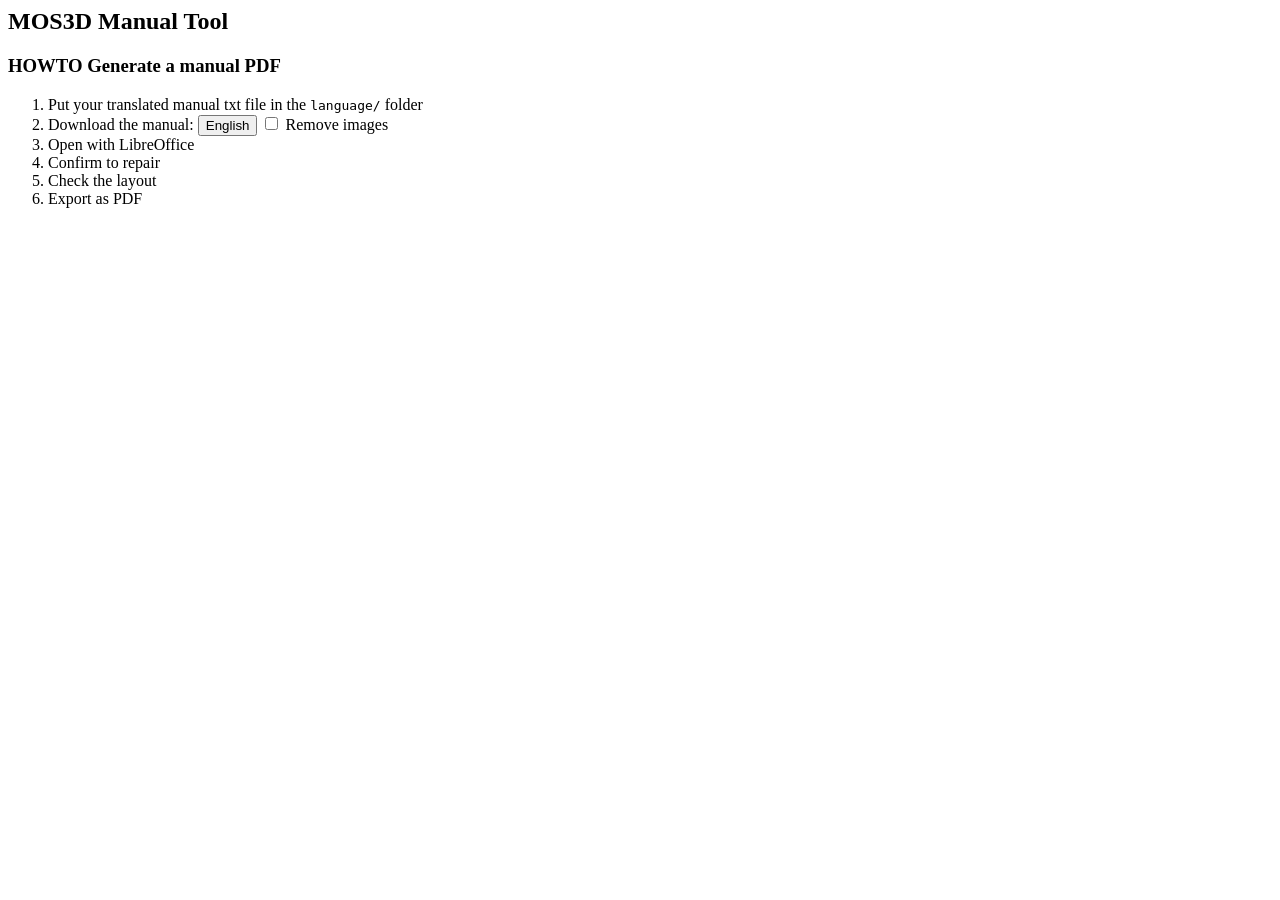
<file: assets/manual/index.html>
<html><head>
    <title>MOS3D Manual tool</title>
    <meta charset="UTF-8">
    <script src="../../js/data.js"></script>
    <script src="js/jszip.min.js"></script>
    <script src="js/jszip-utils.min.js"></script>
    <script src="js/FileSaver.min.js"></script>
</head><body onload="onl()">
    <h2>MOS3D Manual Tool</h2>
    <h3>HOWTO Generate a manual PDF</h3>
    <ol>
        <li>Put your translated manual txt file in the <tt>language/</tt> folder</li>
        <li>Download the manual: <span id="languages"></span> <input type="checkbox" id="noimages"> Remove images</li>
        <li>Open with LibreOffice</li>
        <li>Confirm to repair</li>
        <li>Check the layout</li>
        <li>Export as PDF</li>
    </ol>
</body></html>
<script>

let
    RESOURCESLIST=[
        {id:"text",file:""},
        {id:"icon-strength", file:"images/icon-strength.png", asBinary:true, addToPictures:"icon-strength.png", addToSymbols:"symbolStrength"},
        {id:"icon-health", file:"images/icon-health.png", asBinary:true, addToPictures:"icon-health.png", addToSymbols:"symbolHealth"},
        {id:"icon-gold", file:"images/icon-gold.png", asBinary:true, addToPictures:"icon-gold.png", addToSymbols:"symbolGold"},
        {id:"icon-setA", file:"images/icon-setA.png", asBinary:true, addToPictures:"icon-setA.png", addToSymbols:"symbolSetA"},
        {id:"icon-setB", file:"images/icon-setB.png", asBinary:true, addToPictures:"icon-setB.png", addToSymbols:"symbolSetB"},
        {id:"icon-card1", file:"images/icon-card1.png", asBinary:true, addToPictures:"icon-card1.png", addToSymbols:"symbolCard1"},
        {id:"icon-card2", file:"images/icon-card2.png", asBinary:true, addToPictures:"icon-card2.png", addToSymbols:"symbolCard2"},
        {id:"icon-card3", file:"images/icon-card3.png", asBinary:true, addToPictures:"icon-card3.png", addToSymbols:"symbolCard3"},
        {id:"icon-card14", file:"images/icon-card14.png", asBinary:true, addToPictures:"icon-card14.png", height:115, addToSymbols:"symbolCard14"},
        {id:"icon-cardNone", file:"images/icon-cardNone.png", asBinary:true, addToPictures:"icon-cardNone.png", addToSymbols:"symbolCardNone"},
        {id:"icon-fullChange", file:"images/icon-fullChange.png", asBinary:true, addToPictures:"icon-fullChange.png", width:477, height:115, addToSymbols:"symbolFullChange"},

        {id:"icon-cellA", file:"images/icon-cellA.png", asBinary:true, addToPictures:"icon-cellA.png", addToSymbols:"symbolCellA"},
        {id:"icon-cellX", file:"images/icon-cellX.png", asBinary:true, addToPictures:"icon-cellX.png", addToSymbols:"symbolCellX"},

        {id:"icon-moveaction", file:"images/icon-moveaction.png", asBinary:true, addToPictures:"icon-moveaction.png", addToSymbols:"symbolMoveAction"},
        {id:"icon-talkaction", file:"images/icon-talkaction.png", asBinary:true, addToPictures:"icon-talkaction.png", addToSymbols:"symbolTalkAction"},
        {id:"icon-useaction", file:"images/icon-useaction.png", asBinary:true, addToPictures:"icon-useaction.png", addToSymbols:"symbolUseAction"},
        {id:"icon-rotateaction", file:"images/icon-rotateaction.png", asBinary:true, addToPictures:"icon-rotateaction.png", addToSymbols:"symbolRotateAction"},
        {id:"icon-teleportaction", file:"images/icon-teleportaction.png", asBinary:true, addToPictures:"icon-teleportaction.png", addToSymbols:"symbolTeleportAction"},

        {id:"icon-actionStar", file:"images/icon-actionStar.png", asBinary:true, addToPictures:"icon-actionStar.png", width:164, addToSymbols:"symbolActionStar"},
        {id:"icon-actionTab", file:"images/icon-actionTab.png", asBinary:true, addToPictures:"icon-actionTab.png", width:164, addToSymbols:"symbolActionTab"},
        {id:"icon-changeWith", file:"images/icon-changeWith.png", asBinary:true, addToPictures:"icon-changeWith.png", width:115, addToSymbols:"symbolChangeWith"},
        {id:"icon-resourcefish", file:"images/icon-resourcefish.png", asBinary:true, addToPictures:"icon-resourcefish.png", addToSymbols:"symbolResourceFish"},
        {id:"icon-setvalue", file:"images/icon-setvalue.png", asBinary:true, addToPictures:"icon-setvalue.png", width:80, height:80, addToSymbols:"symbolSetValue"},
        {id:"icon-offer", file:"images/icon-offer.png", asBinary:true, addToPictures:"icon-offer.png", addToSymbols:"symbolOffer"},
        {id:"icon-effect", file:"images/icon-effect.png", asBinary:true, addToPictures:"icon-effect.png", addToSymbols:"symbolEffect"},
        {id:"icon-curse", file:"images/icon-curse.png", asBinary:true, addToPictures:"icon-curse.png", addToSymbols:"symbolCurse"},

        {id:"icon-1", file:"images/icon-1.png", asBinary:true, addToPictures:"icon-1.png",addToSymbols:"1" },
        {id:"icon-2", file:"images/icon-2.png", asBinary:true, addToPictures:"icon-2.png",addToSymbols:"2" },
        {id:"icon-3", file:"images/icon-3.png", asBinary:true, addToPictures:"icon-3.png",addToSymbols:"3" },
        {id:"icon-4", file:"images/icon-4.png", asBinary:true, addToPictures:"icon-4.png",addToSymbols:"4" },
        {id:"icon-5", file:"images/icon-5.png", asBinary:true, addToPictures:"icon-5.png",addToSymbols:"5" },
        {id:"icon-6", file:"images/icon-6.png", asBinary:true, addToPictures:"icon-6.png",addToSymbols:"6" },
        {id:"icon-7", file:"images/icon-7.png", asBinary:true, addToPictures:"icon-7.png",addToSymbols:"7" },
        {id:"icon-8", file:"images/icon-8.png", asBinary:true, addToPictures:"icon-8.png",addToSymbols:"8" },
        {id:"icon-9", file:"images/icon-9.png", asBinary:true, addToPictures:"icon-9.png",addToSymbols:"9" },
        {id:"image-floppy", file:"images/image-floppy.png", asBinary:true, addToPictures:"image-floppy.png", addToImages:"floppy" },
        {id:"image-setup1", file:"images/image-setup1.png", asBinary:true, addToPictures:"image-setup1.png", addToImages:"setup1" },
        {id:"image-setup2", file:"images/image-setup2.png", asBinary:true, addToPictures:"image-setup2.png", addToImages:"setup2" },
        {id:"image-sight1", file:"images/image-sight1.png", asBinary:true, addToPictures:"image-sight1.png", addToImages:"sight1" },
        {id:"image-cards1", file:"images/image-cards1.png", asBinary:true, addToPictures:"image-cards1.png", addToImages:"cards1" },
        {id:"image-cards2", file:"images/image-cards2.png", asBinary:true, addToPictures:"image-cards2.png", addToImages:"cards2" },
        {id:"image-move1", file:"images/image-move1.png", asBinary:true, addToPictures:"image-move1.png", addToImages:"move1" },
        {id:"image-teleport1", file:"images/image-teleport1.png", asBinary:true, addToPictures:"image-teleport1.png", addToImages:"teleport1" },
        {id:"image-resources1", file:"images/image-resources1.png", asBinary:true, addToPictures:"image-resources1.png", addToImages:"resources1" },
        {id:"image-resources2", file:"images/image-resources2.png", asBinary:true, addToPictures:"image-resources2.png", addToImages:"resources2" },
        {id:"image-resources3", file:"images/image-resources3.png", asBinary:true, addToPictures:"image-resources3.png", addToImages:"resources3" },
        {id:"image-change1", file:"images/image-change1.png", asBinary:true, addToPictures:"image-change1.png", addToImages:"change1" },
        {id:"image-offer1", file:"images/image-offer1.png", asBinary:true, addToPictures:"image-offer1.png", addToImages:"offer1" },
        {id:"image-end1", file:"images/image-end1.png", asBinary:true, addToPictures:"image-end1.png", addToImages:"end1" },
        {id:"image-logo", file:"images/image-logo.png", asBinary:true, addToPictures:"image-logo.png", addToImages:"logo" },
        {id:"image-epilogue1", file:"images/image-epilogue1.png", asBinary:true, addToPictures:"image-epilogue1.png", addToImages:"epilogue1" },
        {id:"image-saveload1", file:"images/image-saveload1.png", asBinary:true, addToPictures:"image-saveload1.png", addToImages:"saveload1" },
        {id:"image-translation-monster", file:"images/image-tranlsation-monster.png", asBinary:true, addToPictures:"image-tranlsation-monster.png", addToImages:"translation-monster" },
        {id:"image-translation-dice", file:"images/image-tranlsation-dice.png", asBinary:true, addToPictures:"image-tranlsation-dice.png", addToImages:"translation-dice" },
        {id:"image-translation-mystery", file:"images/image-tranlsation-mystery.png", asBinary:true, addToPictures:"image-tranlsation-mystery.png", addToImages:"translation-mystery" },
    ];

let TEMPLATE=
`<?xml version="1.0" encoding="UTF-8"?>
<office:document-content xmlns:meta="urn:oasis:names:tc:opendocument:xmlns:meta:1.0"
    xmlns:office="urn:oasis:names:tc:opendocument:xmlns:office:1.0"
    xmlns:fo="urn:oasis:names:tc:opendocument:xmlns:xsl-fo-compatible:1.0"
    xmlns:ooo="http://openoffice.org/2004/office"
    xmlns:xlink="http://www.w3.org/1999/xlink"
    xmlns:dc="http://purl.org/dc/elements/1.1/"
    xmlns:style="urn:oasis:names:tc:opendocument:xmlns:style:1.0"
    xmlns:text="urn:oasis:names:tc:opendocument:xmlns:text:1.0"
    xmlns:draw="urn:oasis:names:tc:opendocument:xmlns:drawing:1.0"
    xmlns:dr3d="urn:oasis:names:tc:opendocument:xmlns:dr3d:1.0"
    xmlns:svg="urn:oasis:names:tc:opendocument:xmlns:svg-compatible:1.0"
    xmlns:chart="urn:oasis:names:tc:opendocument:xmlns:chart:1.0"
    xmlns:rpt="http://openoffice.org/2005/report"
    xmlns:table="urn:oasis:names:tc:opendocument:xmlns:table:1.0"
    xmlns:number="urn:oasis:names:tc:opendocument:xmlns:datastyle:1.0"
    xmlns:ooow="http://openoffice.org/2004/writer"
    xmlns:oooc="http://openoffice.org/2004/calc"
    xmlns:of="urn:oasis:names:tc:opendocument:xmlns:of:1.2"
    xmlns:tableooo="http://openoffice.org/2009/table"
    xmlns:calcext="urn:org:documentfoundation:names:experimental:calc:xmlns:calcext:1.0"
    xmlns:drawooo="http://openoffice.org/2010/draw"
    xmlns:loext="urn:org:documentfoundation:names:experimental:office:xmlns:loext:1.0"
    xmlns:field="urn:openoffice:names:experimental:ooo-ms-interop:xmlns:field:1.0"
    xmlns:math="http://www.w3.org/1998/Math/MathML"
    xmlns:form="urn:oasis:names:tc:opendocument:xmlns:form:1.0"
    xmlns:script="urn:oasis:names:tc:opendocument:xmlns:script:1.0"
    xmlns:dom="http://www.w3.org/2001/xml-events"
    xmlns:xforms="http://www.w3.org/2002/xforms"
    xmlns:xsd="http://www.w3.org/2001/XMLSchema"
    xmlns:xsi="http://www.w3.org/2001/XMLSchema-instance"
    xmlns:formx="urn:openoffice:names:experimental:ooxml-odf-interop:xmlns:form:1.0"
    xmlns:xhtml="http://www.w3.org/1999/xhtml"
    xmlns:grddl="http://www.w3.org/2003/g/data-view#"
    xmlns:css3t="http://www.w3.org/TR/css3-text/"
    xmlns:officeooo="http://openoffice.org/2009/office" office:version="1.3">
    <office:scripts/>
    <office:font-face-decls>
        <style:font-face style:name="Ferrum" svg:font-family="Ferrum" style:font-pitch="variable"/>
        <style:font-face style:name="Liberation Sans" svg:font-family="&apos;Liberation Sans&apos;" style:font-family-generic="swiss" style:font-pitch="variable"/>
        <style:font-face style:name="Liberation Serif" svg:font-family="&apos;Liberation Serif&apos;" style:font-family-generic="roman" style:font-pitch="variable"/>
        <style:font-face style:name="Lucida Sans" svg:font-family="&apos;Lucida Sans&apos;" style:font-family-generic="system" style:font-pitch="variable"/>
        <style:font-face style:name="Lucida Sans1" svg:font-family="&apos;Lucida Sans&apos;" style:font-family-generic="swiss"/>
        <style:font-face style:name="Microsoft YaHei" svg:font-family="&apos;Microsoft YaHei&apos;" style:font-family-generic="system" style:font-pitch="variable"/>
        <style:font-face style:name="NSimSun" svg:font-family="NSimSun" style:font-family-generic="system" style:font-pitch="variable"/>
        <style:font-face style:name="Seshat" svg:font-family="Seshat" style:font-family-generic="modern" style:font-pitch="variable"/>
    </office:font-face-decls>
    <office:automatic-styles>
        <style:style style:name="P1" style:family="paragraph" style:parent-style-name="Standard">
            <style:paragraph-properties fo:text-align="justify" style:justify-single-word="false"/>
            <style:text-properties style:font-name="Seshat" officeooo:paragraph-rsid="00128921"/>
        </style:style>
        <style:style style:name="P2" style:family="paragraph" style:parent-style-name="Standard">
            <style:paragraph-properties fo:text-align="justify" style:justify-single-word="false"/>
            <style:text-properties style:font-name="Ferrum" fo:font-size="14pt" officeooo:paragraph-rsid="00128921" style:font-size-asian="14pt" style:font-size-complex="14pt"/>
        </style:style>
        <style:style style:name="P3" style:family="paragraph" style:parent-style-name="Standard">
            <style:paragraph-properties fo:text-align="justify" style:justify-single-word="false"/>
            <style:text-properties style:font-name="Seshat" fo:font-size="8pt" officeooo:paragraph-rsid="001513d1" style:font-size-asian="8pt" style:font-size-complex="8pt"/>
        </style:style>
        <style:style style:name="P4" style:family="paragraph" style:parent-style-name="Standard">
            <style:paragraph-properties fo:text-align="center" style:justify-single-word="false"/>
            <style:text-properties style:font-name="Seshat" officeooo:paragraph-rsid="00128921"/>
        </style:style>
        <style:style style:name="T1" style:family="text">
            <style:text-properties fo:font-weight="bold" style:font-weight-asian="bold" style:font-weight-complex="bold"/>
        </style:style>
        <style:style style:name="T2" style:family="text">
            <style:text-properties style:font-name="Ferrum" fo:font-size="14pt" style:font-size-asian="14pt" style:font-size-complex="14pt"/>
        </style:style>
        <style:style style:name="fr1" style:family="graphic" style:parent-style-name="Graphics">
            <style:graphic-properties style:run-through="foreground" style:wrap="parallel" style:number-wrapped-paragraphs="no-limit" style:wrap-contour="false" style:vertical-pos="top" style:vertical-rel="baseline" style:horizontal-pos="from-left" style:horizontal-rel="paragraph" style:mirror="none" fo:clip="rect(0cm, 0cm, 0cm, 0cm)" draw:luminance="0%" draw:contrast="0%" draw:red="0%" draw:green="0%" draw:blue="0%" draw:gamma="100%" draw:color-inversion="false" draw:image-opacity="100%" draw:color-mode="standard"/>
        </style:style>
        <style:style style:name="fr2" style:family="graphic" style:parent-style-name="Graphics">
            <style:graphic-properties fo:margin-top="0cm" fo:margin-bottom="0cm" style:vertical-pos="top" style:vertical-rel="paragraph" fo:padding="0cm" fo:border="none" style:mirror="none" fo:clip="rect(0cm, 0cm, 0cm, 0cm)" draw:luminance="0%" draw:contrast="0%" draw:red="0%" draw:green="0%" draw:blue="0%" draw:gamma="100%" draw:color-inversion="false" draw:image-opacity="100%" draw:color-mode="standard" draw:wrap-influence-on-position="once-concurrent" loext:allow-overlap="true"/>
        </style:style>
        <style:style style:name="Sect1" style:family="section">
            <style:section-properties text:dont-balance-text-columns="false" style:editable="false">
                <style:columns fo:column-count="2" fo:column-gap="0.5cm">
                    <style:column style:rel-width="32767*" fo:start-indent="0cm" fo:end-indent="0.248cm"/>
                    <style:column style:rel-width="32768*" fo:start-indent="0.248cm" fo:end-indent="0cm"/>
                </style:columns>
            </style:section-properties>
        </style:style>
        <style:style style:name="Tabella1" style:family="table">
            <style:table-properties style:width="8.25cm" table:align="margins" fo:background-color="transparent">
                <style:background-image/>
            </style:table-properties>
        </style:style>
        <style:style style:name="Tabella1.A" style:family="table-column">
            <style:table-column-properties style:column-width="8.25cm" style:rel-column-width="65535*"/>
        </style:style>
        <style:style style:name="Tabella1.1" style:family="table-row">
            <style:table-row-properties fo:background-color="transparent">
                <style:background-image/>
            </style:table-row-properties>
        </style:style>
        <style:style style:name="Tabella1.A1" style:family="table-cell">
            <style:table-cell-properties fo:background-color="#ffd8ce" fo:padding="0.097cm" fo:border="0.05pt solid #000000">
                <style:background-image/>
            </style:table-cell-properties>
        </style:style>
        <style:style style:name="Tabella2" style:family="table">
            <style:table-properties style:width="8.25cm" table:align="margins"/>
        </style:style>
        <style:style style:name="Tabella2.A" style:family="table-column">
            <style:table-column-properties style:column-width="8.25cm" style:rel-column-width="65535*"/>
        </style:style>
        <style:style style:name="Tabella2.1" style:family="table-row">
            <style:table-row-properties fo:background-color="transparent">
                <style:background-image/>
            </style:table-row-properties>
        </style:style>
        <style:style style:name="Tabella2.A1" style:family="table-cell">
            <style:table-cell-properties fo:padding="0.097cm" fo:border="0.05pt solid #000000"/>
        </style:style>
        <style:style style:name="PB" style:family="paragraph" style:parent-style-name="Standard">
            <style:paragraph-properties fo:text-align="justify" style:justify-single-word="false" fo:break-before="page"/>
        </style:style>
        <text:list-style style:name="L1">
            <text:list-level-style-bullet text:level="1" text:style-name="Bullet_20_Symbols" loext:num-list-format="%1%." text:bullet-char="•">
                <style:list-level-properties text:list-level-position-and-space-mode="label-alignment">
                    <style:list-level-label-alignment text:label-followed-by="listtab" text:list-tab-stop-position="0.6cm" fo:text-indent="-0.635cm" fo:margin-left="0.6cm"/>
                </style:list-level-properties>
            </text:list-level-style-bullet>
            <text:list-level-style-bullet text:level="2" text:style-name="Bullet_20_Symbols" loext:num-list-format="%2%." text:bullet-char="◦">
                <style:list-level-properties text:list-level-position-and-space-mode="label-alignment">
                    <style:list-level-label-alignment text:label-followed-by="listtab" text:list-tab-stop-position="0.9cm" fo:text-indent="-0.635cm" fo:margin-left="0.9cm"/>
                </style:list-level-properties>
            </text:list-level-style-bullet>
            <text:list-level-style-bullet text:level="3" text:style-name="Bullet_20_Symbols" loext:num-list-format="%2%." text:bullet-char="•">
                <style:list-level-properties text:list-level-position-and-space-mode="label-alignment">
                    <style:list-level-label-alignment text:label-followed-by="listtab" text:list-tab-stop-position="1.2cm" fo:text-indent="-0.635cm" fo:margin-left="1.2cm"/>
                </style:list-level-properties>
            </text:list-level-style-bullet>
        </text:list-style>
    </office:automatic-styles>
    <office:body>
        <office:text>
            <text:sequence-decls>
                <text:sequence-decl text:display-outline-level="0" text:name="Illustration"/>
                <text:sequence-decl text:display-outline-level="0" text:name="Table"/>
                <text:sequence-decl text:display-outline-level="0" text:name="Text"/>
                <text:sequence-decl text:display-outline-level="0" text:name="Drawing"/>
                <text:sequence-decl text:display-outline-level="0" text:name="Figure"/>
            </text:sequence-decls>
            <text:section text:style-name="Sect1" text:name="Sezione1">
            %CONTENT%
            </text:section>
        </office:text>
    </office:body>
</office:document-content>`

EncodeXMLEscapeChars = function (OutPut) {
    OutPut = OutPut.replace(/</g, "&lt;").replace(/>/g, "&gt;").replace(/"/g, "&quot;").replace(/'/g, "&#39;");
    OutPut = OutPut.replace(/&(?!(amp;)|(lt;)|(gt;)|(quot;)|(#39;)|(apos;))/g, "&amp;");
    OutPut = OutPut.replace(/([^\\])((\\\\)*)\\(?![\\/{])/g, "$1\\\\$2");  //replaces odd backslash(\\) with even.
    return OutPut;
};

function loadResources(cb,id,resources) {
    if (!id) id=0;
    if (!resources) resources=[];
    if (RESOURCESLIST[id]) {
        const xmlhttp = new XMLHttpRequest();
        if (RESOURCESLIST[id].asBinary)
            xmlhttp.responseType = "arraybuffer";
        xmlhttp.onreadystatechange = function() {
        if (xmlhttp.readyState == 4)
                if ((xmlhttp.status == 200) || (xmlhttp.status == 0)) {
                    if (RESOURCESLIST[id].asBinary)
                        resources[RESOURCESLIST[id].id]=xmlhttp.response;
                    else
                        resources[RESOURCESLIST[id].id]=xmlhttp.responseText;
                    loadResources(cb,id+1,resources)
                }
        };
        xmlhttp.open("GET",RESOURCESLIST[id].file+"?"+Math.random(), true);
        xmlhttp.send();
    } else cb(resources);
}

function format(text) {
    text=EncodeXMLEscapeChars(text);
    text=text.replace(/\*\*([^\*\*]+)\*\*/g,function(f,f1){
        return '<text:span text:style-name="T1">'+f1+'</text:span>';
    });
    return text;
    
}

function simplify(word) {
    return word.toLowerCase().replace(/[^a-zàeò]+/g,"");
}

function downloadManual(language) {
    let noimages = document.getElementById("noimages").checked;
    RESOURCESLIST[0].file="language/"+language+".txt";
    loadResources(RESOURCES=>{
        JSZipUtils.getBinaryContent('template/template.odt', function(err, data) {
        if(err) {
            throw err; // or handle err
        }
        JSZip.loadAsync(data).then(function (zip) {

            // Prepare metadata
            let
                parts=RESOURCES.text.split("{TEXT}"),
                metadata=JSON.parse(parts[0]),
                originalMetadata=JSON.parse(parts[0]),
                text=parts[1].trim();
    
            // Prepare resources
            RESOURCESLIST.forEach(resource=>{
                if (resource.addToPictures)
                    zip.file("Pictures/"+resource.addToPictures,RESOURCES[resource.id]);
                if (resource.addToSymbols)
                    metadata.placeholders["symbol "+resource.addToSymbols]=noimages?"%%DELME%%":'<draw:frame draw:style-name="fr1" draw:name="{uuid}" text:anchor-type="as-char" svg:width="'+((resource.width || 100) * 0.00411)+'cm" svg:height="'+((resource.height || 100) * 0.00411) +'cm" draw:z-index="0"><draw:image xlink:href="Pictures/' + resource.addToPictures+'" xlink:type="simple" xlink:show="embed" xlink:actuate="onLoad" draw:mime-type="image/png"/></draw:frame>';
                if (resource.addToImages)
                    metadata.placeholders["image "+resource.addToImages]=noimages?"%%DELME%%":'<draw:frame draw:style-name="fr2" draw:name="{uuid}" text:anchor-type="char" svg:width="8.25cm" svg:height="4.288cm" draw:z-index="118"><draw:image xlink:href="Pictures/' + resource.addToPictures+'" xlink:type="simple" xlink:show="embed" xlink:actuate="onLoad" draw:mime-type="image/png"/></draw:frame>';

            });

            metadata.placeholders["boxOpen"] = '<table:table table:name="Tabella1" table:style-name="Tabella1"><table:table-column table:style-name="Tabella1.A"/><table:table-row table:style-name="Tabella1.1"><table:table-cell table:style-name="Tabella1.A1" office:value-type="string">';
            metadata.placeholders["boxClose"] = '</table:table-cell></table:table-row></table:table>';

            metadata.placeholders["boxOpenNotes"] = '<table:table table:name="Tabella2" table:style-name="Tabella2"><table:table-column table:style-name="Tabella2.A"/><table:table-row table:style-name="Tabella2.1"><table:table-cell table:style-name="Tabella2.A1" office:value-type="string">';
            metadata.placeholders["boxCloseNotes"] = '</table:table-cell></table:table-row></table:table>';

            metadata.placeholders["listStart"] = '<text:list xml:id="{uuid}" text:style-name="L1"><text:list-item>';
            metadata.placeholders["listEnd"] = '</text:list-item></text:list>';
            metadata.placeholders["listItemStart"] = '<text:list-item>';
            metadata.placeholders["listItemEnd"] = '</text:list-item>';
            metadata.placeholders["listItemNext"] = '</text:list-item><text:list-item>';
            metadata.placeholders["listSubStart"] = '<text:list><text:list-item>';
            metadata.placeholders["listSubEnd"] = '</text:list-item></text:list>';
            metadata.placeholders["pageBreakStart"] = '<text:p text:style-name="PB"><text:span text:style-name="T2">';
            metadata.placeholders["pageBreakEnd"] = '</text:span></text:p>';
            metadata.placeholders["centerOpen"] = '';
            metadata.placeholders["centerClose"] = '';

            for (let k in CONFIG)
                metadata.placeholders["config-"+k]=CONFIG[k]+"";

            // Prepare word count and other indexes
            let
                reservedwords = [],
                wordcounttext = text.replace(/\{[^}]+\}/g,"").match(/\b(\w+)\b/g),
                wordcountindex = [{},{}];

            for (let k in metadata.placeholders) {
                let placeholder = metadata.placeholders[k];
                if (placeholder[0]!="<") {
                    let word=simplify(placeholder);
                    if (!reservedwords[word]) reservedwords[word]=[];
                    reservedwords[word].push(metadata.placeholders[k]+" ("+k+")");
                }
            }

            let simplifiedWords=[];
            wordcounttext.forEach(orgword=>{
                if (typeof wordcountindex[orgword] != "function") {
                    word=simplify(orgword);
                    if (word.length>2) {
                        if (reservedwords[word] && (typeof reservedwords[word] != "function")) console.warn("Word",orgword,"is in placeholder",reservedwords[word]);
                        simplifiedWords.push(word);
                    }
                }
            })

            let ngrams=2;
            for (let i=0;i<simplifiedWords.length;i++) {
                for (let n=0;n<ngrams;n++) {
                    let gram="";
                    for (let g=0;g<=n;g++)
                        gram+=simplifiedWords[i+g]+" ";
                    gram=gram.trim();
                    if (!wordcountindex[n][gram]) wordcountindex[n][gram]=0;
                        wordcountindex[n][gram]++;
                }
            }

            let chart=[];
            for (var k in wordcountindex[1])
                chart.push([wordcountindex[1][k],k]);
            chart.sort((a,b)=>{
                if (a[0]==b[0]) return 0;
                else if (a[0]>b[0]) return -1;
                else return 1;
            })

            console.log(chart);

            // Format template
            let
                model="";

            let
                lines = text.split("\n"),
                skipNextEmpty=false,
                basefont = "P1";
            lines.forEach(line => {
                line=line.trim();
                if (line) {
                    if (line[0]=="#")
                        model+='<text:p text:style-name="P2">'+format(line.substr(1).trim())+'</text:p>';
                    else if (line.substr(0,7)=="{center") {
                    } else if ((line.substr(0,4)=="{box")||(line.substr(0,5)=="{list")||(line.substr(0,10)=="{pageBreak"))
                        model+=format(line);
                    else
                        model+='<text:p text:style-name="'+basefont+'">'+format(line)+"</text:p>\n";

                    if (line.substr(0,11)=="{centerOpen")
                        basefont = "P4";
                    else if (line.substr(0,12)=="{centerClose")
                        basefont = "P1";
                    else if (line.substr(0,13)=="{boxOpenNotes")
                        basefont = "P3";
                    else if (line.substr(0,14)=="{boxCloseNotes")
                        basefont = "P1";

                    if (line.substr(0,7)=="{image ")
                        skipNextEmpty=true;
                    else
                        skipNextEmpty=false;
                } else if (skipNextEmpty)
                    skipNextEmpty=false;
                else model+='<text:p/>\n'
            });

            let uuid=0;
            for (let i=0;i<3;i++)
                model=model.replace(/\{([^}]+)\}/g,function(f,f1) {
                    let
                        parts = f1.split(":");
                    if (parts[0] == "uuid") {
                        uuid++;
                        return "UUID"+uuid;
                    } else {
                        let value = metadata.placeholders[parts[0]];
                        if (value) {
                            delete originalMetadata.placeholders[parts[0]];
                            if (parts[1] == "capital")
                                value = value[0].toUpperCase()+value.substr(1);
                            if (parts[1] == "format")
                                value = format(value);
                            // return "*";
                            return value;
                        } else {
                            console.warn("Placeholder",f1,"not found");
                            return f;
                        }
                    }
                });


            for (var k in originalMetadata.placeholders)
                console.warn("Unused placeholder",k,":",originalMetadata.placeholders[k]);

            if (noimages)
                model = model.replace(/ %%DELME%% /g," ").replace(/[ ]*%%DELME%%[ ]*/g,"");

            console.log(model);

            // Apply template
            text = TEMPLATE.replace(/%CONTENT%/,model);
            zip.file("content.xml",text);
        
            // Save
            zip.generateAsync({type:"blob"})
                .then(function (blob) {
                    saveAs(blob, "manual-"+language+".odt");
                });

            /*
            zip.file("content.xml").async("string").then(text=>{
                text = text.replace(/_content.*content_/g,model);
                zip.file("content.xml",text);
                zip.generateAsync({type:"blob"})
                    .then(function (blob) {
                        saveAs(blob, "manual-it.odt");
                    });
            })
            */
        });
    })
});

}

function onl() {
    let html="";
    CONFIG.LANGUAGES.forEach(language=>{
        html+="<input type=button onclick=\"downloadManual('"+language.id+"')\" value='"+language.label+"'> ";
    })
   document.getElementById("languages").innerHTML=html;
}
</script>
</file>
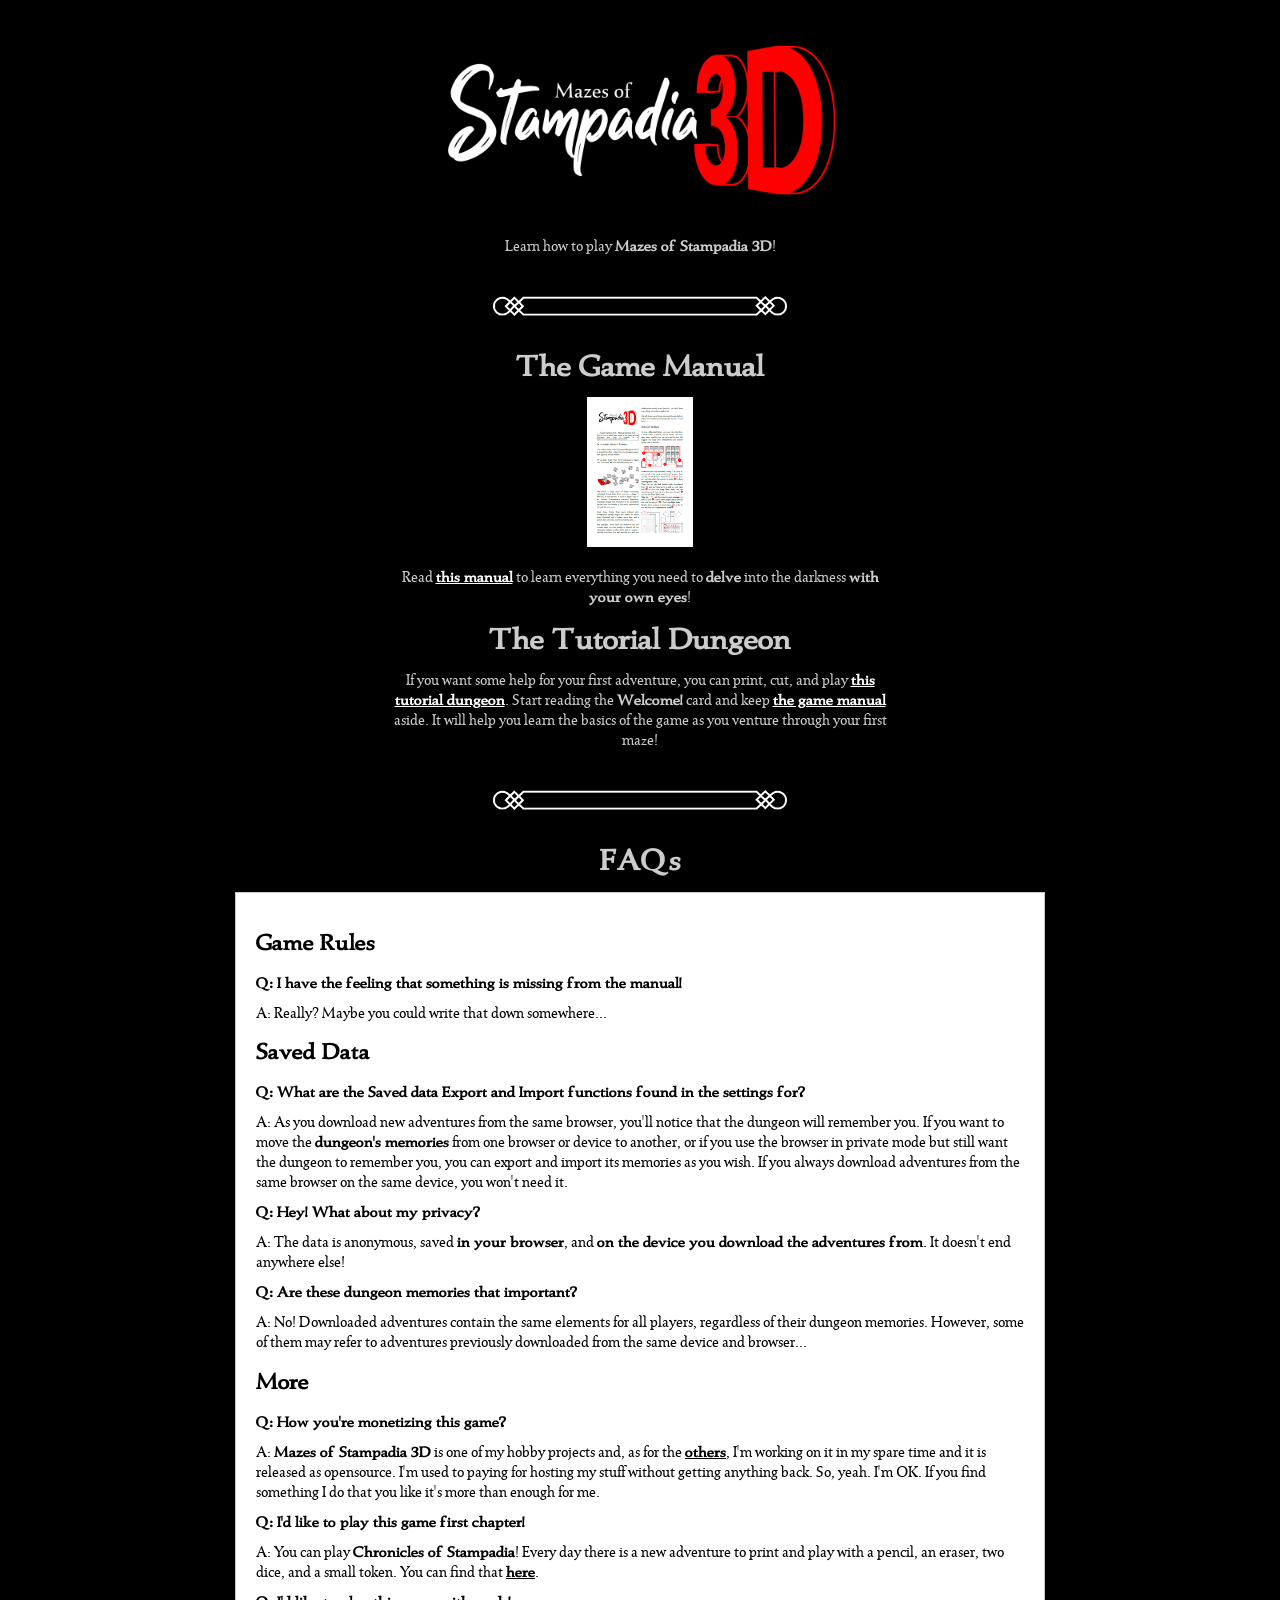
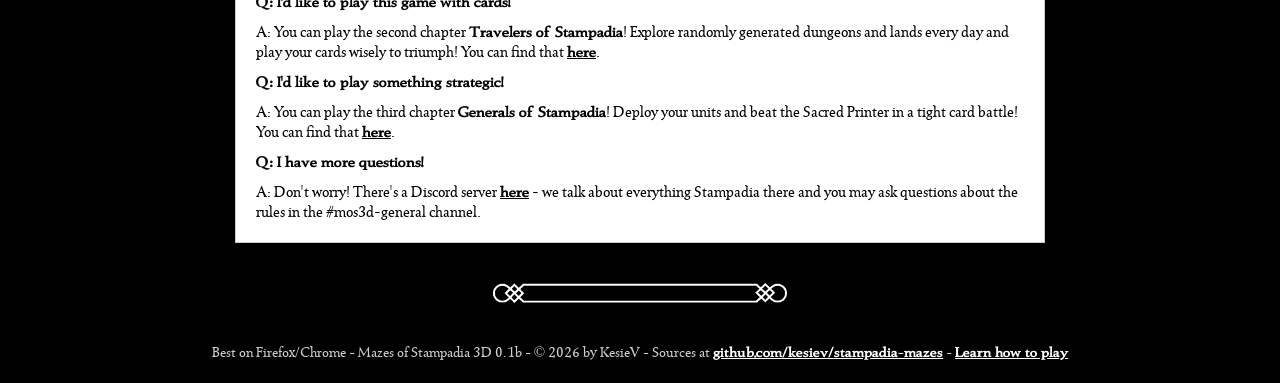
<file: learn.html>
<html><head>
    <meta charset="UTF-8">
    <meta name="viewport" id="viewport" content="width=device-width, initial-scale=1.0, maximum-scale=1.0, user-scalable=no" />
	<meta http-equiv="X-UA-Compatible" content="IE=edge">
    <title>Mazes Of Stampadia 3D</title>
    <link rel="stylesheet" href="style/learn-stylesheet.css">
    <link rel="stylesheet" type="text/css" href="style/Seshat/stylesheet.css">
    <script src="js/website.js"></script>
    <script src="js/data.js"></script>
    <script src="js/languages.js"></script>
</head><body onload="onl()">
    <div id="body">
        <a href="index.html" class="logo"></a>
        <p class="translatable" id="learnHowToPlayTheGame"></p>
        <div class="divider"></div>
        <h1><span class="translatable" id="theGameManual"></span></h1>
        <div class="block">
			<div class="image"><a class="manualLink" href="#"><div class="preview manual"></div></a></div>
			<div class="description">
				<p class="translatable" id="readTheManual"></p>
			</div>
		</div>
        <h1><span class="translatable" id="theTutorialDeck"></span></h1>
        <div class="block">
			<div class="description">
				<p class="translatable" id="tutorialDeck"></p>
			</div>
		</div>
        <div class="divider"></div>
        <h1><span class="translatable" id="faqs"></span></h1>
        <div id="faqsbox"></div>
        <div class="divider"></div>
        <div id="credits"></div>
    </div>
</body></html>
<script>
function onl() {
	let
		website = new Website();

	website.learn();
}
</script>
</file>
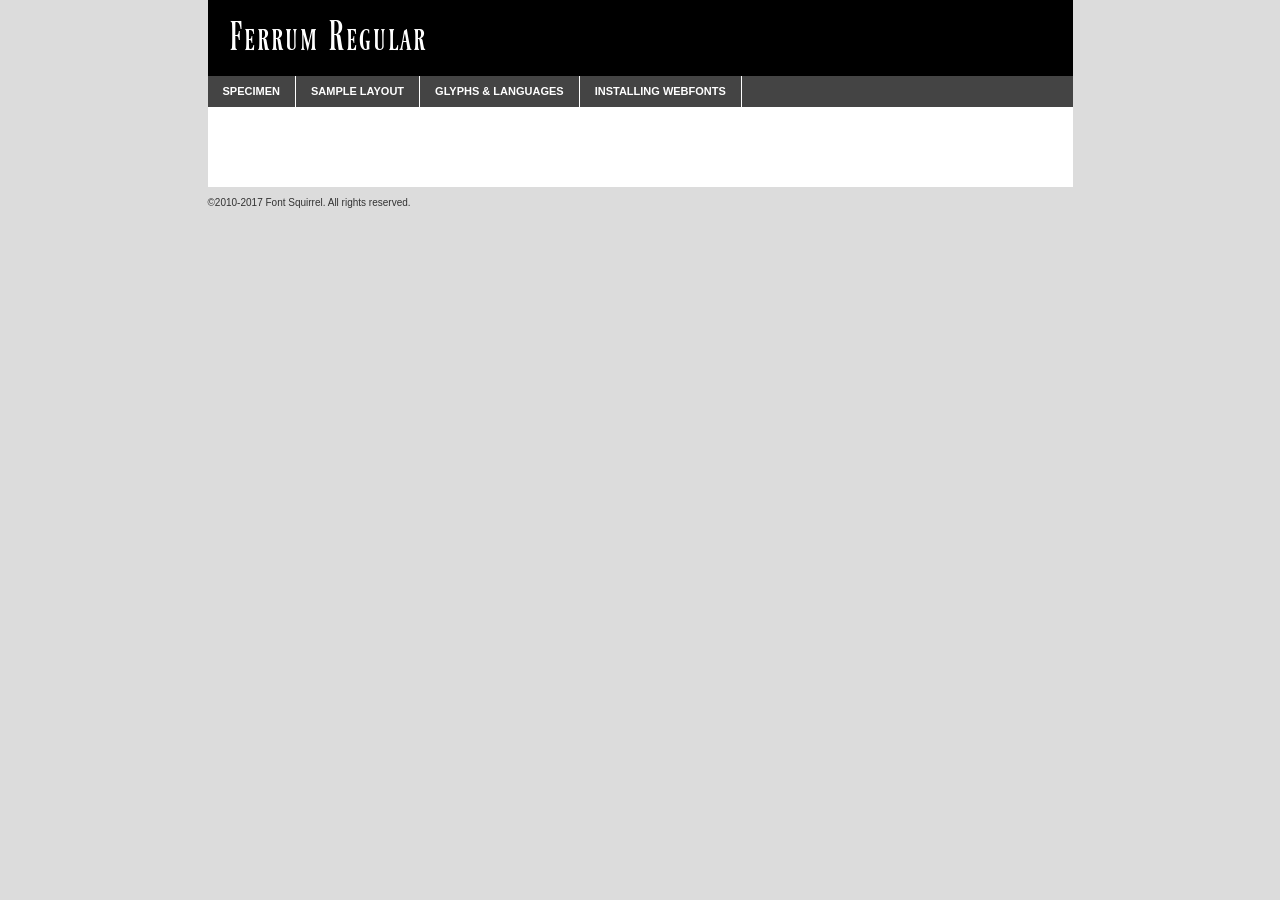
<file: style/Ferrum/ferrum-demo.html>
<!DOCTYPE html PUBLIC "-//W3C//DTD XHTML 1.0 Transitional//EN"
        "http://www.w3.org/TR/xhtml1/DTD/xhtml1-transitional.dtd">

<html xmlns="http://www.w3.org/1999/xhtml" xml:lang="en" lang="en">
<head>
    <meta http-equiv="Content-Type" content="text/html; charset=utf-8"/>
    <script src="http://ajax.googleapis.com/ajax/libs/jquery/1.7.2/jquery.min.js" type="text/javascript" charset="utf-8"></script>
    <script type="text/javascript">
		(function($) {
			$.fn.easyTabs = function(option) {
				var param = jQuery.extend({ fadeSpeed: 'fast', defaultContent: 1, activeClass: 'active' }, option);
				$(this).each(function() {
					var thisId = '#' + this.id;
					if ( param.defaultContent == '' )
					{
						param.defaultContent = 1;
					}
					if ( typeof param.defaultContent == 'number' )
					{
						var defaultTab = $(thisId + ' .tabs li:eq(' + (param.defaultContent - 1) + ') a').attr('href').substr(1);
					}
					else
					{
						var defaultTab = param.defaultContent;
					}
					$(thisId + ' .tabs li a').each(function() {
						var tabToHide = $(this).attr('href').substr(1);
						$('#' + tabToHide).addClass('easytabs-tab-content');
					});
					hideAll();
					changeContent(defaultTab);

					function hideAll() {$(thisId + ' .easytabs-tab-content').hide();}

					function changeContent(tabId)
					{
						hideAll();
						$(thisId + ' .tabs li').removeClass(param.activeClass);
						$(thisId + ' .tabs li a[href=#' + tabId + ']').closest('li').addClass(param.activeClass);
						if ( param.fadeSpeed != 'none' )
						{
							$(thisId + ' #' + tabId).fadeIn(param.fadeSpeed);
						}
						else
						{
							$(thisId + ' #' + tabId).show();
						}
					}

					$(thisId + ' .tabs li').click(function() {
						var tabId = $(this).find('a').attr('href').substr(1);
						changeContent(tabId);
						return false;
					});
				});
			}
		})(jQuery);
    </script>
    <link rel="stylesheet" href="specimen_files/specimen_stylesheet.css" type="text/css" charset="utf-8"/>
    <link rel="stylesheet" href="stylesheet.css" type="text/css" charset="utf-8"/>

    <style type="text/css">
        		body {
			font-family: 'ferrumextra-condensed';
        		}

            </style>

    <title>Ferrum Regular Specimen</title>


    <script type="text/javascript" charset="utf-8">
		$(document).ready(function() {
			$('#container').easyTabs({ defaultContent: 1 });
		});
    </script>
</head>

<body>
<div id="container">
    <div id="header">
		Ferrum Regular    </div>
    <ul class="tabs">
        <li><a href="#specimen">Specimen</a></li>
        <li><a href="#layout">Sample Layout</a></li>
		        <li><a href="#glyphs">Glyphs &amp; Languages</a></li>
        <li><a href="#installing">Installing Webfonts</a></li>

    </ul>

    <div id="main_content">


        <div id="specimen">

            <div class="section">
                <div class="grid12 firstcol">
                    <div class="huge">AaBb</div>
                </div>
            </div>

            <div class="section">
                <div class="glyph_range">A&#x200B;B&#x200b;C&#x200b;D&#x200b;E&#x200b;F&#x200b;G&#x200b;H&#x200b;I&#x200b;J&#x200b;K&#x200b;L&#x200b;M&#x200b;N&#x200b;O&#x200b;P&#x200b;Q&#x200b;R&#x200b;S&#x200b;T&#x200b;U&#x200b;V&#x200b;W&#x200b;X&#x200b;Y&#x200b;Z&#x200b;a&#x200b;b&#x200b;c&#x200b;d&#x200b;e&#x200b;f&#x200b;g&#x200b;h&#x200b;i&#x200b;j&#x200b;k&#x200b;l&#x200b;m&#x200b;n&#x200b;o&#x200b;p&#x200b;q&#x200b;r&#x200b;s&#x200b;t&#x200b;u&#x200b;v&#x200b;w&#x200b;x&#x200b;y&#x200b;z&#x200b;1&#x200b;2&#x200b;3&#x200b;4&#x200b;5&#x200b;6&#x200b;7&#x200b;8&#x200b;9&#x200b;0&#x200b;&amp;&#x200b;.&#x200b;,&#x200b;?&#x200b;!&#x200b;&#64;&#x200b;(&#x200b;)&#x200b;#&#x200b;$&#x200b;%&#x200b;*&#x200b;+&#x200b;-&#x200b;=&#x200b;:&#x200b;;</div>
            </div>
            <div class="section">
                <div class="grid12 firstcol">
                    <table class="sample_table">
                        <tr>
                            <td>10</td>
                            <td class="size10">abcdefghijklmnopqrstuvwxyzABCDEFGHIJKLMNOPQRSTUVWXYZ0123456789abcdefghijklmnopqrstuvwxyzABCDEFGHIJKLMNOPQRSTUVWXYZ0123456789abcdefghijklmnopqrstuvwxyzABCDEFGHIJKLMNOPQRSTUVWXYZ</td>
                        </tr>
                        <tr>
                            <td>11</td>
                            <td class="size11">abcdefghijklmnopqrstuvwxyzABCDEFGHIJKLMNOPQRSTUVWXYZ0123456789abcdefghijklmnopqrstuvwxyzABCDEFGHIJKLMNOPQRSTUVWXYZ0123456789abcdefghijklmnopqrstuvwxyzABCDEFGHIJKLMNOPQRSTUVWXYZ</td>
                        </tr>
                        <tr>
                            <td>12</td>
                            <td class="size12">abcdefghijklmnopqrstuvwxyzABCDEFGHIJKLMNOPQRSTUVWXYZ0123456789abcdefghijklmnopqrstuvwxyzABCDEFGHIJKLMNOPQRSTUVWXYZ0123456789abcdefghijklmnopqrstuvwxyzABCDEFGHIJKLMNOPQRSTUVWXYZ</td>
                        </tr>
                        <tr>
                            <td>13</td>
                            <td class="size13">abcdefghijklmnopqrstuvwxyzABCDEFGHIJKLMNOPQRSTUVWXYZ0123456789abcdefghijklmnopqrstuvwxyzABCDEFGHIJKLMNOPQRSTUVWXYZ0123456789abcdefghijklmnopqrstuvwxyzABCDEFGHIJKLMNOPQRSTUVWXYZ</td>
                        </tr>
                        <tr>
                            <td>14</td>
                            <td class="size14">abcdefghijklmnopqrstuvwxyzABCDEFGHIJKLMNOPQRSTUVWXYZ0123456789abcdefghijklmnopqrstuvwxyzABCDEFGHIJKLMNOPQRSTUVWXYZ0123456789abcdefghijklmnopqrstuvwxyzABCDEFGHIJKLMNOPQRSTUVWXYZ</td>
                        </tr>
                        <tr>
                            <td>16</td>
                            <td class="size16">abcdefghijklmnopqrstuvwxyzABCDEFGHIJKLMNOPQRSTUVWXYZ0123456789abcdefghijklmnopqrstuvwxyzABCDEFGHIJKLMNOPQRSTUVWXYZ</td>
                        </tr>
                        <tr>
                            <td>18</td>
                            <td class="size18">abcdefghijklmnopqrstuvwxyzABCDEFGHIJKLMNOPQRSTUVWXYZ0123456789abcdefghijklmnopqrstuvwxyzABCDEFGHIJKLMNOPQRSTUVWXYZ</td>
                        </tr>
                        <tr>
                            <td>20</td>
                            <td class="size20">abcdefghijklmnopqrstuvwxyzABCDEFGHIJKLMNOPQRSTUVWXYZ0123456789abcdefghijklmnopqrstuvwxyzABCDEFGHIJKLMNOPQRSTUVWXYZ</td>
                        </tr>
                        <tr>
                            <td>24</td>
                            <td class="size24">abcdefghijklmnopqrstuvwxyzABCDEFGHIJKLMNOPQRSTUVWXYZ0123456789abcdefghijklmnopqrstuvwxyzABCDEFGHIJKLMNOPQRSTUVWXYZ</td>
                        </tr>
                        <tr>
                            <td>30</td>
                            <td class="size30">abcdefghijklmnopqrstuvwxyzABCDEFGHIJKLMNOPQRSTUVWXYZ0123456789abcdefghijklmnopqrstuvwxyzABCDEFGHIJKLMNOPQRSTUVWXYZ</td>
                        </tr>
                        <tr>
                            <td>36</td>
                            <td class="size36">abcdefghijklmnopqrstuvwxyzABCDEFGHIJKLMNOPQRSTUVWXYZ0123456789abcdefghijklmnopqrstuvwxyzABCDEFGHIJKLMNOPQRSTUVWXYZ</td>
                        </tr>
                        <tr>
                            <td>48</td>
                            <td class="size48">abcdefghijklmnopqrstuvwxyzABCDEFGHIJKLMNOPQRSTUVWXYZ0123456789abcdefghijklmnopqrstuvwxyzABCDEFGHIJKLMNOPQRSTUVWXYZ</td>
                        </tr>
                        <tr>
                            <td>60</td>
                            <td class="size60">abcdefghijklmnopqrstuvwxyzABCDEFGHIJKLMNOPQRSTUVWXYZ0123456789abcdefghijklmnopqrstuvwxyzABCDEFGHIJKLMNOPQRSTUVWXYZ</td>
                        </tr>
                        <tr>
                            <td>72</td>
                            <td class="size72">abcdefghijklmnopqrstuvwxyzABCDEFGHIJKLMNOPQRSTUVWXYZ0123456789abcdefghijklmnopqrstuvwxyzABCDEFGHIJKLMNOPQRSTUVWXYZ</td>
                        </tr>
                        <tr>
                            <td>90</td>
                            <td class="size90">abcdefghijklmnopqrstuvwxyzABCDEFGHIJKLMNOPQRSTUVWXYZ0123456789abcdefghijklmnopqrstuvwxyzABCDEFGHIJKLMNOPQRSTUVWXYZ</td>
                        </tr>
                    </table>

                </div>

            </div>


            <div class="section" id="bodycomparison">


                <div id="xheight">
                    <div class="fontbody">&#x25FC;&#x25FC;&#x25FC;&#x25FC;&#x25FC;&#x25FC;&#x25FC;&#x25FC;&#x25FC;&#x25FC;&#x25FC;&#x25FC;&#x25FC;&#x25FC;&#x25FC;&#x25FC;&#x25FC;&#x25FC;&#x25FC;&#x25FC;&#x25FC;&#x25FC;&#x25FC;&#x25FC;&#x25FC;&#x25FC;&#x25FC;&#x25FC;&#x25FC;&#x25FC;&#x25FC;&#x25FC;&#x25FC;&#x25FC;&#x25FC;&#x25FC;&#x25FC;&#x25FC;&#x25FC;&#x25FC;&#x25FC;&#x25FC;&#x25FC;&#x25FC;&#x25FC;&#x25FC;&#x25FC;&#x25FC;&#x25FC;&#x25FC;&#x25FC;&#x25FC;&#x25FC;&#x25FC;&#x25FC;&#x25FC;&#x25FC;&#x25FC;&#x25FC;&#x25FC;&#x25FC;&#x25FC;&#x25FC;&#x25FC;&#x25FC;&#x25FC;&#x25FC;&#x25FC;&#x25FC;&#x25FC;&#x25FC;&#x25FC;&#x25FC;&#x25FC;&#x25FC;&#x25FC;&#x25FC;&#x25FC;&#x25FC;&#x25FC;&#x25FC;&#x25FC;&#x25FC;&#x25FC;&#x25FC;&#x25FC;&#x25FC;&#x25FC;&#x25FC;&#x25FC;&#x25FC;&#x25FC;&#x25FC;&#x25FC;&#x25FC;&#x25FC;&#x25FC;&#x25FC;&#x25FC;body</div>
                    <div class="arialbody">body</div>
                    <div class="verdanabody">body</div>
                    <div class="georgiabody">body</div>
                </div>
                <div class="fontbody" style="z-index:1">
                    body<span>Ferrum Regular</span>
                </div>
                <div class="arialbody" style="z-index:1">
                    body<span>Arial</span>
                </div>
                <div class="verdanabody" style="z-index:1">
                    body<span>Verdana</span>
                </div>
                <div class="georgiabody" style="z-index:1">
                    body<span>Georgia</span>
                </div>


            </div>


            <div class="section psample psample_row1" id="">

                <div class="grid2 firstcol">
                    <p class="size10"><span>10.</span>Aenean lacinia bibendum nulla sed consectetur. Fusce dapibus, tellus ac cursus commodo, tortor mauris condimentum nibh, ut fermentum massa justo sit amet risus. Nullam id dolor id nibh ultricies vehicula ut id elit. Cum sociis natoque penatibus et magnis dis parturient montes, nascetur ridiculus mus. Nulla vitae elit libero, a pharetra augue.</p>

                </div>
                <div class="grid3">
                    <p class="size11"><span>11.</span>Aenean lacinia bibendum nulla sed consectetur. Fusce dapibus, tellus ac cursus commodo, tortor mauris condimentum nibh, ut fermentum massa justo sit amet risus. Nullam id dolor id nibh ultricies vehicula ut id elit. Cum sociis natoque penatibus et magnis dis parturient montes, nascetur ridiculus mus. Nulla vitae elit libero, a pharetra augue.</p>

                </div>
                <div class="grid3">
                    <p class="size12"><span>12.</span>Aenean lacinia bibendum nulla sed consectetur. Fusce dapibus, tellus ac cursus commodo, tortor mauris condimentum nibh, ut fermentum massa justo sit amet risus. Nullam id dolor id nibh ultricies vehicula ut id elit. Cum sociis natoque penatibus et magnis dis parturient montes, nascetur ridiculus mus. Nulla vitae elit libero, a pharetra augue.</p>

                </div>
                <div class="grid4">
                    <p class="size13"><span>13.</span>Aenean lacinia bibendum nulla sed consectetur. Fusce dapibus, tellus ac cursus commodo, tortor mauris condimentum nibh, ut fermentum massa justo sit amet risus. Nullam id dolor id nibh ultricies vehicula ut id elit. Cum sociis natoque penatibus et magnis dis parturient montes, nascetur ridiculus mus. Nulla vitae elit libero, a pharetra augue.</p>

                </div>
                <div class="white_blend"></div>

            </div>
            <div class="section psample psample_row2" id="">
                <div class="grid3 firstcol">
                    <p class="size14"><span>14.</span>Aenean lacinia bibendum nulla sed consectetur. Fusce dapibus, tellus ac cursus commodo, tortor mauris condimentum nibh, ut fermentum massa justo sit amet risus. Nullam id dolor id nibh ultricies vehicula ut id elit. Cum sociis natoque penatibus et magnis dis parturient montes, nascetur ridiculus mus. Nulla vitae elit libero, a pharetra augue.</p>

                </div>
                <div class="grid4">
                    <p class="size16"><span>16.</span>Aenean lacinia bibendum nulla sed consectetur. Fusce dapibus, tellus ac cursus commodo, tortor mauris condimentum nibh, ut fermentum massa justo sit amet risus. Nullam id dolor id nibh ultricies vehicula ut id elit. Cum sociis natoque penatibus et magnis dis parturient montes, nascetur ridiculus mus. Nulla vitae elit libero, a pharetra augue.</p>

                </div>
                <div class="grid5">
                    <p class="size18"><span>18.</span>Aenean lacinia bibendum nulla sed consectetur. Fusce dapibus, tellus ac cursus commodo, tortor mauris condimentum nibh, ut fermentum massa justo sit amet risus. Nullam id dolor id nibh ultricies vehicula ut id elit. Cum sociis natoque penatibus et magnis dis parturient montes, nascetur ridiculus mus. Nulla vitae elit libero, a pharetra augue.</p>

                </div>

                <div class="white_blend"></div>

            </div>

            <div class="section psample psample_row3" id="">
                <div class="grid5 firstcol">
                    <p class="size20"><span>20.</span>Aenean lacinia bibendum nulla sed consectetur. Fusce dapibus, tellus ac cursus commodo, tortor mauris condimentum nibh, ut fermentum massa justo sit amet risus. Nullam id dolor id nibh ultricies vehicula ut id elit. Cum sociis natoque penatibus et magnis dis parturient montes, nascetur ridiculus mus. Nulla vitae elit libero, a pharetra augue.</p>
                </div>
                <div class="grid7">
                    <p class="size24"><span>24.</span>Aenean lacinia bibendum nulla sed consectetur. Fusce dapibus, tellus ac cursus commodo, tortor mauris condimentum nibh, ut fermentum massa justo sit amet risus. Nullam id dolor id nibh ultricies vehicula ut id elit. Cum sociis natoque penatibus et magnis dis parturient montes, nascetur ridiculus mus. Nulla vitae elit libero, a pharetra augue.</p>
                </div>

                <div class="white_blend"></div>

            </div>

            <div class="section psample psample_row4" id="">
                <div class="grid12 firstcol">
                    <p class="size30"><span>30.</span>Aenean lacinia bibendum nulla sed consectetur. Fusce dapibus, tellus ac cursus commodo, tortor mauris condimentum nibh, ut fermentum massa justo sit amet risus. Nullam id dolor id nibh ultricies vehicula ut id elit. Cum sociis natoque penatibus et magnis dis parturient montes, nascetur ridiculus mus. Nulla vitae elit libero, a pharetra augue.</p>
                </div>
                <div class="white_blend"></div>

            </div>


            <div class="section psample psample_row1 fullreverse">
                <div class="grid2 firstcol">
                    <p class="size10"><span>10.</span>Aenean lacinia bibendum nulla sed consectetur. Fusce dapibus, tellus ac cursus commodo, tortor mauris condimentum nibh, ut fermentum massa justo sit amet risus. Nullam id dolor id nibh ultricies vehicula ut id elit. Cum sociis natoque penatibus et magnis dis parturient montes, nascetur ridiculus mus. Nulla vitae elit libero, a pharetra augue.</p>

                </div>
                <div class="grid3">
                    <p class="size11"><span>11.</span>Aenean lacinia bibendum nulla sed consectetur. Fusce dapibus, tellus ac cursus commodo, tortor mauris condimentum nibh, ut fermentum massa justo sit amet risus. Nullam id dolor id nibh ultricies vehicula ut id elit. Cum sociis natoque penatibus et magnis dis parturient montes, nascetur ridiculus mus. Nulla vitae elit libero, a pharetra augue.</p>

                </div>
                <div class="grid3">
                    <p class="size12"><span>12.</span>Aenean lacinia bibendum nulla sed consectetur. Fusce dapibus, tellus ac cursus commodo, tortor mauris condimentum nibh, ut fermentum massa justo sit amet risus. Nullam id dolor id nibh ultricies vehicula ut id elit. Cum sociis natoque penatibus et magnis dis parturient montes, nascetur ridiculus mus. Nulla vitae elit libero, a pharetra augue.</p>

                </div>
                <div class="grid4">
                    <p class="size13"><span>13.</span>Aenean lacinia bibendum nulla sed consectetur. Fusce dapibus, tellus ac cursus commodo, tortor mauris condimentum nibh, ut fermentum massa justo sit amet risus. Nullam id dolor id nibh ultricies vehicula ut id elit. Cum sociis natoque penatibus et magnis dis parturient montes, nascetur ridiculus mus. Nulla vitae elit libero, a pharetra augue.</p>

                </div>
                <div class="black_blend"></div>

            </div>

            <div class="section psample psample_row2 fullreverse">
                <div class="grid3 firstcol">
                    <p class="size14"><span>14.</span>Aenean lacinia bibendum nulla sed consectetur. Fusce dapibus, tellus ac cursus commodo, tortor mauris condimentum nibh, ut fermentum massa justo sit amet risus. Nullam id dolor id nibh ultricies vehicula ut id elit. Cum sociis natoque penatibus et magnis dis parturient montes, nascetur ridiculus mus. Nulla vitae elit libero, a pharetra augue.</p>

                </div>
                <div class="grid4">
                    <p class="size16"><span>16.</span>Aenean lacinia bibendum nulla sed consectetur. Fusce dapibus, tellus ac cursus commodo, tortor mauris condimentum nibh, ut fermentum massa justo sit amet risus. Nullam id dolor id nibh ultricies vehicula ut id elit. Cum sociis natoque penatibus et magnis dis parturient montes, nascetur ridiculus mus. Nulla vitae elit libero, a pharetra augue.</p>

                </div>
                <div class="grid5">
                    <p class="size18"><span>18.</span>Aenean lacinia bibendum nulla sed consectetur. Fusce dapibus, tellus ac cursus commodo, tortor mauris condimentum nibh, ut fermentum massa justo sit amet risus. Nullam id dolor id nibh ultricies vehicula ut id elit. Cum sociis natoque penatibus et magnis dis parturient montes, nascetur ridiculus mus. Nulla vitae elit libero, a pharetra augue.</p>

                </div>
                <div class="black_blend"></div>

            </div>

            <div class="section psample fullreverse psample_row3" id="">
                <div class="grid5 firstcol">
                    <p class="size20"><span>20.</span>Aenean lacinia bibendum nulla sed consectetur. Fusce dapibus, tellus ac cursus commodo, tortor mauris condimentum nibh, ut fermentum massa justo sit amet risus. Nullam id dolor id nibh ultricies vehicula ut id elit. Cum sociis natoque penatibus et magnis dis parturient montes, nascetur ridiculus mus. Nulla vitae elit libero, a pharetra augue.</p>
                </div>
                <div class="grid7">
                    <p class="size24"><span>24.</span>Aenean lacinia bibendum nulla sed consectetur. Fusce dapibus, tellus ac cursus commodo, tortor mauris condimentum nibh, ut fermentum massa justo sit amet risus. Nullam id dolor id nibh ultricies vehicula ut id elit. Cum sociis natoque penatibus et magnis dis parturient montes, nascetur ridiculus mus. Nulla vitae elit libero, a pharetra augue.</p>
                </div>

                <div class="black_blend"></div>

            </div>

            <div class="section psample fullreverse psample_row4" id="" style="border-bottom: 20px #000 solid;">
                <div class="grid12 firstcol">
                    <p class="size30"><span>30.</span>Aenean lacinia bibendum nulla sed consectetur. Fusce dapibus, tellus ac cursus commodo, tortor mauris condimentum nibh, ut fermentum massa justo sit amet risus. Nullam id dolor id nibh ultricies vehicula ut id elit. Cum sociis natoque penatibus et magnis dis parturient montes, nascetur ridiculus mus. Nulla vitae elit libero, a pharetra augue.</p>
                </div>
                <div class="black_blend"></div>

            </div>


        </div>

        <div id="layout">

            <div class="section">

                <div class="grid12 firstcol">
                    <h1>Lorem Ipsum Dolor</h1>
                    <h2>Etiam porta sem malesuada magna mollis euismod</h2>

                    <p class="byline">By <a href="#link">Aenean Lacinia</a></p>
                </div>
            </div>
            <div class="section">
                <div class="grid8 firstcol">
                    <p class="large">Donec sed odio dui. Morbi leo risus, porta ac consectetur ac, vestibulum at eros. Fusce dapibus, tellus ac cursus commodo, tortor mauris condimentum nibh, ut fermentum massa justo sit amet risus. </p>


                    <h3>Pellentesque ornare sem</h3>

                    <p>Maecenas sed diam eget risus varius blandit sit amet non magna. Maecenas faucibus mollis interdum. Donec ullamcorper nulla non metus auctor fringilla. Nullam id dolor id nibh ultricies vehicula ut id elit. Nullam id dolor id nibh ultricies vehicula ut id elit. </p>

                    <p>Aenean eu leo quam. Pellentesque ornare sem lacinia quam venenatis vestibulum. Lorem ipsum dolor sit amet, consectetur adipiscing elit. Cum sociis natoque penatibus et magnis dis parturient montes, nascetur ridiculus mus. </p>

                    <p>Nulla vitae elit libero, a pharetra augue. Praesent commodo cursus magna, vel scelerisque nisl consectetur et. Aenean lacinia bibendum nulla sed consectetur. </p>

                    <p>Nullam quis risus eget urna mollis ornare vel eu leo. Nullam quis risus eget urna mollis ornare vel eu leo. Maecenas sed diam eget risus varius blandit sit amet non magna. Donec ullamcorper nulla non metus auctor fringilla. </p>

                    <h3>Cras mattis consectetur</h3>

                    <p>Aenean eu leo quam. Pellentesque ornare sem lacinia quam venenatis vestibulum. Aenean lacinia bibendum nulla sed consectetur. Integer posuere erat a ante venenatis dapibus posuere velit aliquet. Cras mattis consectetur purus sit amet fermentum. </p>

                    <p>Nullam id dolor id nibh ultricies vehicula ut id elit. Nullam quis risus eget urna mollis ornare vel eu leo. Cras mattis consectetur purus sit amet fermentum.</p>
                </div>

                <div class="grid4 sidebar">

                    <div class="box reverse">
                        <p class="last">Nullam quis risus eget urna mollis ornare vel eu leo. Donec ullamcorper nulla non metus auctor fringilla. Cras mattis consectetur purus sit amet fermentum. Sed posuere consectetur est at lobortis. Lorem ipsum dolor sit amet, consectetur adipiscing elit. </p>
                    </div>

                    <p class="caption">Maecenas sed diam eget risus varius.</p>

                    <p>Vestibulum id ligula porta felis euismod semper. Integer posuere erat a ante venenatis dapibus posuere velit aliquet. Vestibulum id ligula porta felis euismod semper. Sed posuere consectetur est at lobortis. Maecenas sed diam eget risus varius blandit sit amet non magna. Fusce dapibus, tellus ac cursus commodo, tortor mauris condimentum nibh, ut fermentum massa justo sit amet risus. </p>


                    <p>Duis mollis, est non commodo luctus, nisi erat porttitor ligula, eget lacinia odio sem nec elit. Aenean lacinia bibendum nulla sed consectetur. Vivamus sagittis lacus vel augue laoreet rutrum faucibus dolor auctor. Aenean lacinia bibendum nulla sed consectetur. Nullam quis risus eget urna mollis ornare vel eu leo. </p>

                    <p>Praesent commodo cursus magna, vel scelerisque nisl consectetur et. Donec ullamcorper nulla non metus auctor fringilla. Maecenas faucibus mollis interdum. Fusce dapibus, tellus ac cursus commodo, tortor mauris condimentum nibh, ut fermentum massa justo sit amet risus. </p>

                </div>
            </div>

        </div>


		

        <div id="glyphs">
            <div class="section">
                <div class="grid12 firstcol">

                    <h1>Language Support</h1>
                    <p>The subset of Ferrum Regular in this kit supports the following languages:<br/>

						English, Arrernte, Bislama, Cebuano, Fijian, Gilbertese, Hmong, Ibanag, Iloko_ilokano, Interglossa_glosa, Interlingua, Lojban, Norfolk_pitcairnese, Oromo, Rotokas, Seychelles_creole, Shona, Somali, Southern_ndebele, Swahili, Swati_swazi, Tok_pisin, Warlpiri, Xhosa, Zulu, Latinbasic, Ubasic, Demo                    </p>
                    <h1>Glyph Chart</h1>
                    <p>The subset of Ferrum Regular in this kit includes all the glyphs listed below. Unicode entities are included above each glyph to help you insert individual characters into your layout.</p>
                    <div id="glyph_chart">

																				                                <div><p>&amp;#32;</p>&#32;</div>
																				                                <div><p>&amp;#33;</p>&#33;</div>
																				                                <div><p>&amp;#34;</p>&#34;</div>
																				                                <div><p>&amp;#35;</p>&#35;</div>
																				                                <div><p>&amp;#36;</p>&#36;</div>
																				                                <div><p>&amp;#37;</p>&#37;</div>
																				                                <div><p>&amp;#38;</p>&#38;</div>
																				                                <div><p>&amp;#39;</p>&#39;</div>
																				                                <div><p>&amp;#40;</p>&#40;</div>
																				                                <div><p>&amp;#41;</p>&#41;</div>
																				                                <div><p>&amp;#42;</p>&#42;</div>
																				                                <div><p>&amp;#43;</p>&#43;</div>
																				                                <div><p>&amp;#44;</p>&#44;</div>
																				                                <div><p>&amp;#45;</p>&#45;</div>
																				                                <div><p>&amp;#46;</p>&#46;</div>
																				                                <div><p>&amp;#47;</p>&#47;</div>
																				                                <div><p>&amp;#48;</p>&#48;</div>
																				                                <div><p>&amp;#49;</p>&#49;</div>
																				                                <div><p>&amp;#50;</p>&#50;</div>
																				                                <div><p>&amp;#51;</p>&#51;</div>
																				                                <div><p>&amp;#52;</p>&#52;</div>
																				                                <div><p>&amp;#53;</p>&#53;</div>
																				                                <div><p>&amp;#54;</p>&#54;</div>
																				                                <div><p>&amp;#55;</p>&#55;</div>
																				                                <div><p>&amp;#56;</p>&#56;</div>
																				                                <div><p>&amp;#57;</p>&#57;</div>
																				                                <div><p>&amp;#58;</p>&#58;</div>
																				                                <div><p>&amp;#59;</p>&#59;</div>
																				                                <div><p>&amp;#60;</p>&#60;</div>
																				                                <div><p>&amp;#61;</p>&#61;</div>
																				                                <div><p>&amp;#62;</p>&#62;</div>
																				                                <div><p>&amp;#63;</p>&#63;</div>
																				                                <div><p>&amp;#64;</p>&#64;</div>
																				                                <div><p>&amp;#65;</p>&#65;</div>
																				                                <div><p>&amp;#66;</p>&#66;</div>
																				                                <div><p>&amp;#67;</p>&#67;</div>
																				                                <div><p>&amp;#68;</p>&#68;</div>
																				                                <div><p>&amp;#69;</p>&#69;</div>
																				                                <div><p>&amp;#70;</p>&#70;</div>
																				                                <div><p>&amp;#71;</p>&#71;</div>
																				                                <div><p>&amp;#72;</p>&#72;</div>
																				                                <div><p>&amp;#73;</p>&#73;</div>
																				                                <div><p>&amp;#74;</p>&#74;</div>
																				                                <div><p>&amp;#75;</p>&#75;</div>
																				                                <div><p>&amp;#76;</p>&#76;</div>
																				                                <div><p>&amp;#77;</p>&#77;</div>
																				                                <div><p>&amp;#78;</p>&#78;</div>
																				                                <div><p>&amp;#79;</p>&#79;</div>
																				                                <div><p>&amp;#80;</p>&#80;</div>
																				                                <div><p>&amp;#81;</p>&#81;</div>
																				                                <div><p>&amp;#82;</p>&#82;</div>
																				                                <div><p>&amp;#83;</p>&#83;</div>
																				                                <div><p>&amp;#84;</p>&#84;</div>
																				                                <div><p>&amp;#85;</p>&#85;</div>
																				                                <div><p>&amp;#86;</p>&#86;</div>
																				                                <div><p>&amp;#87;</p>&#87;</div>
																				                                <div><p>&amp;#88;</p>&#88;</div>
																				                                <div><p>&amp;#89;</p>&#89;</div>
																				                                <div><p>&amp;#90;</p>&#90;</div>
																				                                <div><p>&amp;#91;</p>&#91;</div>
																				                                <div><p>&amp;#92;</p>&#92;</div>
																				                                <div><p>&amp;#93;</p>&#93;</div>
																				                                <div><p>&amp;#94;</p>&#94;</div>
																				                                <div><p>&amp;#95;</p>&#95;</div>
																				                                <div><p>&amp;#96;</p>&#96;</div>
																				                                <div><p>&amp;#97;</p>&#97;</div>
																				                                <div><p>&amp;#98;</p>&#98;</div>
																				                                <div><p>&amp;#99;</p>&#99;</div>
																				                                <div><p>&amp;#100;</p>&#100;</div>
																				                                <div><p>&amp;#101;</p>&#101;</div>
																				                                <div><p>&amp;#102;</p>&#102;</div>
																				                                <div><p>&amp;#103;</p>&#103;</div>
																				                                <div><p>&amp;#104;</p>&#104;</div>
																				                                <div><p>&amp;#105;</p>&#105;</div>
																				                                <div><p>&amp;#106;</p>&#106;</div>
																				                                <div><p>&amp;#107;</p>&#107;</div>
																				                                <div><p>&amp;#108;</p>&#108;</div>
																				                                <div><p>&amp;#109;</p>&#109;</div>
																				                                <div><p>&amp;#110;</p>&#110;</div>
																				                                <div><p>&amp;#111;</p>&#111;</div>
																				                                <div><p>&amp;#112;</p>&#112;</div>
																				                                <div><p>&amp;#113;</p>&#113;</div>
																				                                <div><p>&amp;#114;</p>&#114;</div>
																				                                <div><p>&amp;#115;</p>&#115;</div>
																				                                <div><p>&amp;#116;</p>&#116;</div>
																				                                <div><p>&amp;#117;</p>&#117;</div>
																				                                <div><p>&amp;#118;</p>&#118;</div>
																				                                <div><p>&amp;#119;</p>&#119;</div>
																				                                <div><p>&amp;#120;</p>&#120;</div>
																				                                <div><p>&amp;#121;</p>&#121;</div>
																				                                <div><p>&amp;#122;</p>&#122;</div>
																				                                <div><p>&amp;#123;</p>&#123;</div>
																				                                <div><p>&amp;#124;</p>&#124;</div>
																				                                <div><p>&amp;#125;</p>&#125;</div>
																				                                <div><p>&amp;#126;</p>&#126;</div>
																				                                <div><p>&amp;#160;</p>&#160;</div>
																				                                <div><p>&amp;#165;</p>&#165;</div>
																				                                <div><p>&amp;#173;</p>&#173;</div>
																				                                <div><p>&amp;#8192;</p>&#8192;</div>
																				                                <div><p>&amp;#8193;</p>&#8193;</div>
																				                                <div><p>&amp;#8194;</p>&#8194;</div>
																				                                <div><p>&amp;#8195;</p>&#8195;</div>
																				                                <div><p>&amp;#8196;</p>&#8196;</div>
																				                                <div><p>&amp;#8197;</p>&#8197;</div>
																				                                <div><p>&amp;#8198;</p>&#8198;</div>
																				                                <div><p>&amp;#8199;</p>&#8199;</div>
																				                                <div><p>&amp;#8200;</p>&#8200;</div>
																				                                <div><p>&amp;#8201;</p>&#8201;</div>
																				                                <div><p>&amp;#8202;</p>&#8202;</div>
																				                                <div><p>&amp;#8208;</p>&#8208;</div>
																				                                <div><p>&amp;#8209;</p>&#8209;</div>
																				                                <div><p>&amp;#8210;</p>&#8210;</div>
																				                                <div><p>&amp;#8211;</p>&#8211;</div>
																				                                <div><p>&amp;#8212;</p>&#8212;</div>
																				                                <div><p>&amp;#8216;</p>&#8216;</div>
																				                                <div><p>&amp;#8217;</p>&#8217;</div>
																				                                <div><p>&amp;#8220;</p>&#8220;</div>
																				                                <div><p>&amp;#8221;</p>&#8221;</div>
																				                                <div><p>&amp;#8239;</p>&#8239;</div>
																				                                <div><p>&amp;#8287;</p>&#8287;</div>
																				                                <div><p>&amp;#9724;</p>&#9724;</div>
																																																										                    </div>
                </div>


            </div>
        </div>


        <div id="specs">

        </div>

        <div id="installing">
            <div class="section">
                <div class="grid7 firstcol">
                    <h1>Installing Webfonts</h1>

                    <p>Webfonts are supported by all major browser platforms but not all in the same way. There are currently four different font formats that must be included in order to target all browsers. This includes TTF, WOFF, EOT and SVG.</p>

                    <h2>1. Upload your webfonts</h2>
                    <p>You must upload your webfont kit to your website. They should be in or near the same directory as your CSS files.</p>

                    <h2>2. Include the webfont stylesheet</h2>
                    <p>A special CSS @font-face declaration helps the various browsers select the appropriate font it needs without causing you a bunch of headaches. Learn more about this syntax by reading the <a href="https://www.fontspring.com/blog/further-hardening-of-the-bulletproof-syntax">Fontspring blog post</a> about it. The code for it is as follows:</p>


                    <code>
                        @font-face{
                        font-family: 'MyWebFont';
                        src: url('WebFont.eot');
                        src: url('WebFont.eot?#iefix') format('embedded-opentype'),
                        url('WebFont.woff') format('woff'),
                        url('WebFont.ttf') format('truetype'),
                        url('WebFont.svg#webfont') format('svg');
                        }
                    </code>

                    <p>We've already gone ahead and generated the code for you. All you have to do is link to the stylesheet in your HTML, like this:</p>
                    <code>&lt;link rel=&quot;stylesheet&quot; href=&quot;stylesheet.css&quot; type=&quot;text/css&quot; charset=&quot;utf-8&quot; /&gt;</code>

                    <h2>3. Modify your own stylesheet</h2>
                    <p>To take advantage of your new fonts, you must tell your stylesheet to use them. Look at the original @font-face declaration above and find the property called "font-family." The name linked there will be what you use to reference the font. Prepend that webfont name to the font stack in the "font-family" property, inside the selector you want to change. For example:</p>
                    <code>p { font-family: 'WebFont', Arial, sans-serif; }</code>

                    <h2>4. Test</h2>
                    <p>Getting webfonts to work cross-browser <em>can</em> be tricky. Use the information in the sidebar to help you if you find that fonts aren't loading in a particular browser.</p>
                </div>

                <div class="grid5 sidebar">
                    <div class="box">
                        <h2>Troubleshooting<br/>Font-Face Problems</h2>
                        <p>Having trouble getting your webfonts to load in your new website? Here are some tips to sort out what might be the problem.</p>

                        <h3>Fonts not showing in any browser</h3>

                        <p>This sounds like you need to work on the plumbing. You either did not upload the fonts to the correct directory, or you did not link the fonts properly in the CSS. If you've confirmed that all this is correct and you still have a problem, take a look at your .htaccess file and see if requests are getting intercepted.</p>

                        <h3>Fonts not loading in iPhone or iPad</h3>

                        <p>The most common problem here is that you are serving the fonts from an IIS server. IIS refuses to serve files that have unknown MIME types. If that is the case, you must set the MIME type for SVG to "image/svg+xml" in the server settings. Follow these instructions from Microsoft if you need help.</p>

                        <h3>Fonts not loading in Firefox</h3>

                        <p>The primary reason for this failure? You are still using a version Firefox older than 3.5. So upgrade already! If that isn't it, then you are very likely serving fonts from a different domain. Firefox requires that all font assets be served from the same domain. Lastly it is possible that you need to add WOFF to your list of MIME types (if you are serving via IIS.)</p>

                        <h3>Fonts not loading in IE</h3>

                        <p>Are you looking at Internet Explorer on an actual Windows machine or are you cheating by using a service like Adobe BrowserLab? Many of these screenshot services do not render @font-face for IE. Best to test it on a real machine.</p>

                        <h3>Fonts not loading in IE9</h3>

                        <p>IE9, like Firefox, requires that fonts be served from the same domain as the website. Make sure that is the case.</p>
                    </div>
                </div>
            </div>

        </div>

    </div>
    <div id="footer">
        <p>&copy;2010-2017 Font Squirrel. All rights reserved.</p>
    </div>
</div>
</body>
</html>
</file>
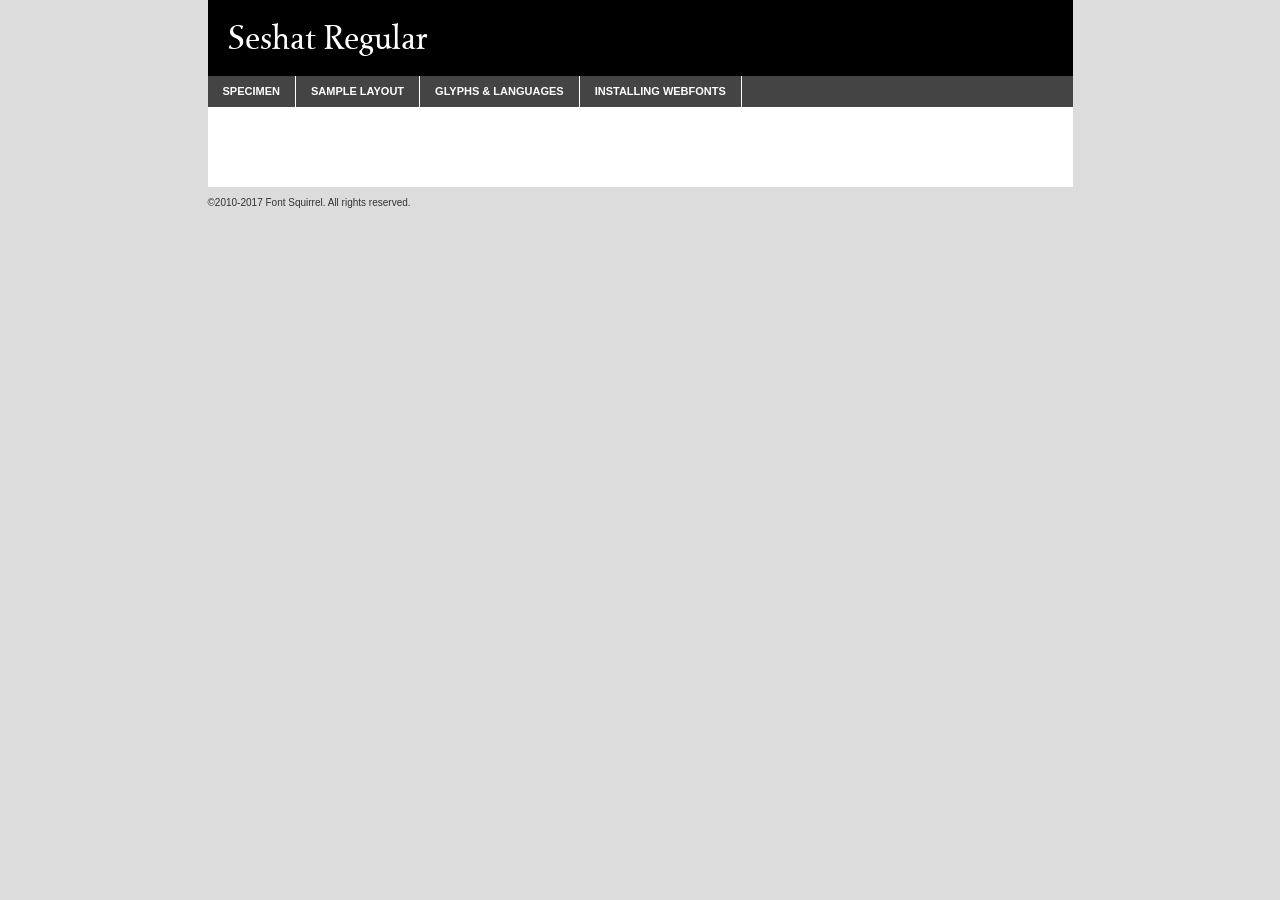
<file: style/Seshat/seshat-demo.html>
<!DOCTYPE html PUBLIC "-//W3C//DTD XHTML 1.0 Transitional//EN"
	"http://www.w3.org/TR/xhtml1/DTD/xhtml1-transitional.dtd">

<html xmlns="http://www.w3.org/1999/xhtml" xml:lang="en" lang="en">
<head>
	<meta http-equiv="Content-Type" content="text/html; charset=utf-8" />
	<script src="http://ajax.googleapis.com/ajax/libs/jquery/1.7.2/jquery.min.js" type="text/javascript" charset="utf-8"></script>
	<script type="text/javascript">
	(function($){$.fn.easyTabs=function(option){var param=jQuery.extend({fadeSpeed:"fast",defaultContent:1,activeClass:'active'},option);$(this).each(function(){var thisId="#"+this.id;if(param.defaultContent==''){param.defaultContent=1;}
	if(typeof param.defaultContent=="number")
	{var defaultTab=$(thisId+" .tabs li:eq("+(param.defaultContent-1)+") a").attr('href').substr(1);}else{var defaultTab=param.defaultContent;}
	$(thisId+" .tabs li a").each(function(){var tabToHide=$(this).attr('href').substr(1);$("#"+tabToHide).addClass('easytabs-tab-content');});hideAll();changeContent(defaultTab);function hideAll(){$(thisId+" .easytabs-tab-content").hide();}
	function changeContent(tabId){hideAll();$(thisId+" .tabs li").removeClass(param.activeClass);$(thisId+" .tabs li a[href=#"+tabId+"]").closest('li').addClass(param.activeClass);if(param.fadeSpeed!="none")
	{$(thisId+" #"+tabId).fadeIn(param.fadeSpeed);}else{$(thisId+" #"+tabId).show();}}
	$(thisId+" .tabs li").click(function(){var tabId=$(this).find('a').attr('href').substr(1);changeContent(tabId);return false;});});}})(jQuery);
	</script>
	<link rel="stylesheet" href="specimen_files/specimen_stylesheet.css" type="text/css" charset="utf-8" />
	<link rel="stylesheet" href="stylesheet.css" type="text/css" charset="utf-8" />

	<style type="text/css">
					body{
				font-family: 'seshatregular';
							}
		</style>

	<title>Seshat Regular Specimen</title>
	
	
	<script type="text/javascript" charset="utf-8">
		$(document).ready(function() {
			$('#container').easyTabs({defaultContent:1});
		});
	</script>
</head>

<body>
<div id="container">
	<div id="header">
		Seshat Regular	</div>
	<ul class="tabs">
		<li><a href="#specimen">Specimen</a></li>
		<li><a href="#layout">Sample Layout</a></li>
				<li><a href="#glyphs">Glyphs &amp; Languages</a></li>
		<li><a href="#installing">Installing Webfonts</a></li>
		
	</ul>
	
	<div id="main_content">

		
			<div id="specimen">
		
				<div class="section">
					<div class="grid12 firstcol">
						<div class="huge">AaBb</div>
					</div>
				</div>
		
				<div class="section">
					<div class="glyph_range">A&#x200B;B&#x200b;C&#x200b;D&#x200b;E&#x200b;F&#x200b;G&#x200b;H&#x200b;I&#x200b;J&#x200b;K&#x200b;L&#x200b;M&#x200b;N&#x200b;O&#x200b;P&#x200b;Q&#x200b;R&#x200b;S&#x200b;T&#x200b;U&#x200b;V&#x200b;W&#x200b;X&#x200b;Y&#x200b;Z&#x200b;a&#x200b;b&#x200b;c&#x200b;d&#x200b;e&#x200b;f&#x200b;g&#x200b;h&#x200b;i&#x200b;j&#x200b;k&#x200b;l&#x200b;m&#x200b;n&#x200b;o&#x200b;p&#x200b;q&#x200b;r&#x200b;s&#x200b;t&#x200b;u&#x200b;v&#x200b;w&#x200b;x&#x200b;y&#x200b;z&#x200b;1&#x200b;2&#x200b;3&#x200b;4&#x200b;5&#x200b;6&#x200b;7&#x200b;8&#x200b;9&#x200b;0&#x200b;&amp;&#x200b;.&#x200b;,&#x200b;?&#x200b;!&#x200b;&#64;&#x200b;(&#x200b;)&#x200b;#&#x200b;$&#x200b;%&#x200b;*&#x200b;+&#x200b;-&#x200b;=&#x200b;:&#x200b;;</div>
				</div>
				<div class="section">
					<div class="grid12 firstcol">
						<table class="sample_table">
							<tr><td>10</td><td class="size10">abcdefghijklmnopqrstuvwxyzABCDEFGHIJKLMNOPQRSTUVWXYZ0123456789abcdefghijklmnopqrstuvwxyzABCDEFGHIJKLMNOPQRSTUVWXYZ0123456789abcdefghijklmnopqrstuvwxyzABCDEFGHIJKLMNOPQRSTUVWXYZ</td></tr>
							<tr><td>11</td><td class="size11">abcdefghijklmnopqrstuvwxyzABCDEFGHIJKLMNOPQRSTUVWXYZ0123456789abcdefghijklmnopqrstuvwxyzABCDEFGHIJKLMNOPQRSTUVWXYZ0123456789abcdefghijklmnopqrstuvwxyzABCDEFGHIJKLMNOPQRSTUVWXYZ</td></tr>
							<tr><td>12</td><td class="size12">abcdefghijklmnopqrstuvwxyzABCDEFGHIJKLMNOPQRSTUVWXYZ0123456789abcdefghijklmnopqrstuvwxyzABCDEFGHIJKLMNOPQRSTUVWXYZ0123456789abcdefghijklmnopqrstuvwxyzABCDEFGHIJKLMNOPQRSTUVWXYZ</td></tr>
							<tr><td>13</td><td class="size13">abcdefghijklmnopqrstuvwxyzABCDEFGHIJKLMNOPQRSTUVWXYZ0123456789abcdefghijklmnopqrstuvwxyzABCDEFGHIJKLMNOPQRSTUVWXYZ0123456789abcdefghijklmnopqrstuvwxyzABCDEFGHIJKLMNOPQRSTUVWXYZ</td></tr>
							<tr><td>14</td><td class="size14">abcdefghijklmnopqrstuvwxyzABCDEFGHIJKLMNOPQRSTUVWXYZ0123456789abcdefghijklmnopqrstuvwxyzABCDEFGHIJKLMNOPQRSTUVWXYZ0123456789abcdefghijklmnopqrstuvwxyzABCDEFGHIJKLMNOPQRSTUVWXYZ</td></tr>
							<tr><td>16</td><td class="size16">abcdefghijklmnopqrstuvwxyzABCDEFGHIJKLMNOPQRSTUVWXYZ0123456789abcdefghijklmnopqrstuvwxyzABCDEFGHIJKLMNOPQRSTUVWXYZ</td></tr>
							<tr><td>18</td><td class="size18">abcdefghijklmnopqrstuvwxyzABCDEFGHIJKLMNOPQRSTUVWXYZ0123456789abcdefghijklmnopqrstuvwxyzABCDEFGHIJKLMNOPQRSTUVWXYZ</td></tr>
							<tr><td>20</td><td class="size20">abcdefghijklmnopqrstuvwxyzABCDEFGHIJKLMNOPQRSTUVWXYZ0123456789abcdefghijklmnopqrstuvwxyzABCDEFGHIJKLMNOPQRSTUVWXYZ</td></tr>
							<tr><td>24</td><td class="size24">abcdefghijklmnopqrstuvwxyzABCDEFGHIJKLMNOPQRSTUVWXYZ0123456789abcdefghijklmnopqrstuvwxyzABCDEFGHIJKLMNOPQRSTUVWXYZ</td></tr>
							<tr><td>30</td><td class="size30">abcdefghijklmnopqrstuvwxyzABCDEFGHIJKLMNOPQRSTUVWXYZ0123456789abcdefghijklmnopqrstuvwxyzABCDEFGHIJKLMNOPQRSTUVWXYZ</td></tr>
							<tr><td>36</td><td class="size36">abcdefghijklmnopqrstuvwxyzABCDEFGHIJKLMNOPQRSTUVWXYZ0123456789abcdefghijklmnopqrstuvwxyzABCDEFGHIJKLMNOPQRSTUVWXYZ</td></tr>
							<tr><td>48</td><td class="size48">abcdefghijklmnopqrstuvwxyzABCDEFGHIJKLMNOPQRSTUVWXYZ0123456789abcdefghijklmnopqrstuvwxyzABCDEFGHIJKLMNOPQRSTUVWXYZ</td></tr>
							<tr><td>60</td><td class="size60">abcdefghijklmnopqrstuvwxyzABCDEFGHIJKLMNOPQRSTUVWXYZ0123456789abcdefghijklmnopqrstuvwxyzABCDEFGHIJKLMNOPQRSTUVWXYZ</td></tr>
							<tr><td>72</td><td class="size72">abcdefghijklmnopqrstuvwxyzABCDEFGHIJKLMNOPQRSTUVWXYZ0123456789abcdefghijklmnopqrstuvwxyzABCDEFGHIJKLMNOPQRSTUVWXYZ</td></tr>
							<tr><td>90</td><td class="size90">abcdefghijklmnopqrstuvwxyzABCDEFGHIJKLMNOPQRSTUVWXYZ0123456789abcdefghijklmnopqrstuvwxyzABCDEFGHIJKLMNOPQRSTUVWXYZ</td></tr>
						</table>
				
					</div>
			
				</div>
		
		
		
								<div class="section" id="bodycomparison">


										<div id="xheight">
				<div class="fontbody">&#x25FC;&#x25FC;&#x25FC;&#x25FC;&#x25FC;&#x25FC;&#x25FC;&#x25FC;&#x25FC;&#x25FC;&#x25FC;&#x25FC;&#x25FC;&#x25FC;&#x25FC;&#x25FC;&#x25FC;&#x25FC;&#x25FC;&#x25FC;&#x25FC;&#x25FC;&#x25FC;&#x25FC;&#x25FC;&#x25FC;&#x25FC;&#x25FC;&#x25FC;&#x25FC;&#x25FC;&#x25FC;&#x25FC;&#x25FC;&#x25FC;&#x25FC;&#x25FC;&#x25FC;&#x25FC;&#x25FC;&#x25FC;&#x25FC;&#x25FC;&#x25FC;&#x25FC;&#x25FC;&#x25FC;&#x25FC;&#x25FC;&#x25FC;&#x25FC;&#x25FC;&#x25FC;&#x25FC;&#x25FC;&#x25FC;&#x25FC;&#x25FC;&#x25FC;&#x25FC;&#x25FC;&#x25FC;&#x25FC;&#x25FC;&#x25FC;&#x25FC;&#x25FC;&#x25FC;&#x25FC;&#x25FC;&#x25FC;&#x25FC;&#x25FC;&#x25FC;&#x25FC;&#x25FC;&#x25FC;&#x25FC;&#x25FC;&#x25FC;&#x25FC;&#x25FC;&#x25FC;&#x25FC;&#x25FC;&#x25FC;&#x25FC;&#x25FC;&#x25FC;&#x25FC;&#x25FC;&#x25FC;&#x25FC;&#x25FC;&#x25FC;&#x25FC;&#x25FC;&#x25FC;&#x25FC;body</div><div class="arialbody">body</div><div class="verdanabody">body</div><div class="georgiabody">body</div></div>
										<div class="fontbody" style="z-index:1">
											body<span>Seshat Regular</span>
										</div>
										<div class="arialbody" style="z-index:1">
											body<span>Arial</span>
										</div>
										<div class="verdanabody" style="z-index:1">
											body<span>Verdana</span>
										</div>
										<div class="georgiabody" style="z-index:1">
											body<span>Georgia</span>
										</div>



								</div>
		
		
				<div class="section psample psample_row1" id="">
					
					<div class="grid2 firstcol">
						<p class="size10"><span>10.</span>Aenean lacinia bibendum nulla sed consectetur. Fusce dapibus, tellus ac cursus commodo, tortor mauris condimentum nibh, ut fermentum massa justo sit amet risus. Nullam id dolor id nibh ultricies vehicula ut id elit. Cum sociis natoque penatibus et magnis dis parturient montes, nascetur ridiculus mus. Nulla vitae elit libero, a pharetra augue.</p>
			
					</div>
					<div class="grid3">
						<p class="size11"><span>11.</span>Aenean lacinia bibendum nulla sed consectetur. Fusce dapibus, tellus ac cursus commodo, tortor mauris condimentum nibh, ut fermentum massa justo sit amet risus. Nullam id dolor id nibh ultricies vehicula ut id elit. Cum sociis natoque penatibus et magnis dis parturient montes, nascetur ridiculus mus. Nulla vitae elit libero, a pharetra augue.</p>
			
					</div>
					<div class="grid3">
						<p class="size12"><span>12.</span>Aenean lacinia bibendum nulla sed consectetur. Fusce dapibus, tellus ac cursus commodo, tortor mauris condimentum nibh, ut fermentum massa justo sit amet risus. Nullam id dolor id nibh ultricies vehicula ut id elit. Cum sociis natoque penatibus et magnis dis parturient montes, nascetur ridiculus mus. Nulla vitae elit libero, a pharetra augue.</p>
			
					</div>
					<div class="grid4">
						<p class="size13"><span>13.</span>Aenean lacinia bibendum nulla sed consectetur. Fusce dapibus, tellus ac cursus commodo, tortor mauris condimentum nibh, ut fermentum massa justo sit amet risus. Nullam id dolor id nibh ultricies vehicula ut id elit. Cum sociis natoque penatibus et magnis dis parturient montes, nascetur ridiculus mus. Nulla vitae elit libero, a pharetra augue.</p>
			
					</div>
					<div class="white_blend"></div>
					
				</div>
				<div class="section psample psample_row2" id="">
					<div class="grid3 firstcol">
						<p class="size14"><span>14.</span>Aenean lacinia bibendum nulla sed consectetur. Fusce dapibus, tellus ac cursus commodo, tortor mauris condimentum nibh, ut fermentum massa justo sit amet risus. Nullam id dolor id nibh ultricies vehicula ut id elit. Cum sociis natoque penatibus et magnis dis parturient montes, nascetur ridiculus mus. Nulla vitae elit libero, a pharetra augue.</p>
			
					</div>
					<div class="grid4">
						<p class="size16"><span>16.</span>Aenean lacinia bibendum nulla sed consectetur. Fusce dapibus, tellus ac cursus commodo, tortor mauris condimentum nibh, ut fermentum massa justo sit amet risus. Nullam id dolor id nibh ultricies vehicula ut id elit. Cum sociis natoque penatibus et magnis dis parturient montes, nascetur ridiculus mus. Nulla vitae elit libero, a pharetra augue.</p>
			
					</div>
					<div class="grid5">
						<p class="size18"><span>18.</span>Aenean lacinia bibendum nulla sed consectetur. Fusce dapibus, tellus ac cursus commodo, tortor mauris condimentum nibh, ut fermentum massa justo sit amet risus. Nullam id dolor id nibh ultricies vehicula ut id elit. Cum sociis natoque penatibus et magnis dis parturient montes, nascetur ridiculus mus. Nulla vitae elit libero, a pharetra augue.</p>
			
					</div>

					<div class="white_blend"></div>

				</div>
				
				<div class="section psample psample_row3" id="">
					<div class="grid5 firstcol">
						<p class="size20"><span>20.</span>Aenean lacinia bibendum nulla sed consectetur. Fusce dapibus, tellus ac cursus commodo, tortor mauris condimentum nibh, ut fermentum massa justo sit amet risus. Nullam id dolor id nibh ultricies vehicula ut id elit. Cum sociis natoque penatibus et magnis dis parturient montes, nascetur ridiculus mus. Nulla vitae elit libero, a pharetra augue.</p>
					</div>
					<div class="grid7">
						<p class="size24"><span>24.</span>Aenean lacinia bibendum nulla sed consectetur. Fusce dapibus, tellus ac cursus commodo, tortor mauris condimentum nibh, ut fermentum massa justo sit amet risus. Nullam id dolor id nibh ultricies vehicula ut id elit. Cum sociis natoque penatibus et magnis dis parturient montes, nascetur ridiculus mus. Nulla vitae elit libero, a pharetra augue.</p>
					</div>
					
					<div class="white_blend"></div>
					
				</div>
				
				<div class="section psample psample_row4" id="">
					<div class="grid12 firstcol">
						<p class="size30"><span>30.</span>Aenean lacinia bibendum nulla sed consectetur. Fusce dapibus, tellus ac cursus commodo, tortor mauris condimentum nibh, ut fermentum massa justo sit amet risus. Nullam id dolor id nibh ultricies vehicula ut id elit. Cum sociis natoque penatibus et magnis dis parturient montes, nascetur ridiculus mus. Nulla vitae elit libero, a pharetra augue.</p>
					</div>
					<div class="white_blend"></div>
					
				</div>
				
				
				
				<div class="section psample psample_row1 fullreverse">
					<div class="grid2 firstcol">
						<p class="size10"><span>10.</span>Aenean lacinia bibendum nulla sed consectetur. Fusce dapibus, tellus ac cursus commodo, tortor mauris condimentum nibh, ut fermentum massa justo sit amet risus. Nullam id dolor id nibh ultricies vehicula ut id elit. Cum sociis natoque penatibus et magnis dis parturient montes, nascetur ridiculus mus. Nulla vitae elit libero, a pharetra augue.</p>
			
					</div>
					<div class="grid3">
						<p class="size11"><span>11.</span>Aenean lacinia bibendum nulla sed consectetur. Fusce dapibus, tellus ac cursus commodo, tortor mauris condimentum nibh, ut fermentum massa justo sit amet risus. Nullam id dolor id nibh ultricies vehicula ut id elit. Cum sociis natoque penatibus et magnis dis parturient montes, nascetur ridiculus mus. Nulla vitae elit libero, a pharetra augue.</p>
			
					</div>
					<div class="grid3">
						<p class="size12"><span>12.</span>Aenean lacinia bibendum nulla sed consectetur. Fusce dapibus, tellus ac cursus commodo, tortor mauris condimentum nibh, ut fermentum massa justo sit amet risus. Nullam id dolor id nibh ultricies vehicula ut id elit. Cum sociis natoque penatibus et magnis dis parturient montes, nascetur ridiculus mus. Nulla vitae elit libero, a pharetra augue.</p>
			
					</div>
					<div class="grid4">
						<p class="size13"><span>13.</span>Aenean lacinia bibendum nulla sed consectetur. Fusce dapibus, tellus ac cursus commodo, tortor mauris condimentum nibh, ut fermentum massa justo sit amet risus. Nullam id dolor id nibh ultricies vehicula ut id elit. Cum sociis natoque penatibus et magnis dis parturient montes, nascetur ridiculus mus. Nulla vitae elit libero, a pharetra augue.</p>
			
					</div>
					<div class="black_blend"></div>
					
				</div>
				
				<div class="section psample psample_row2 fullreverse">
					<div class="grid3 firstcol">
						<p class="size14"><span>14.</span>Aenean lacinia bibendum nulla sed consectetur. Fusce dapibus, tellus ac cursus commodo, tortor mauris condimentum nibh, ut fermentum massa justo sit amet risus. Nullam id dolor id nibh ultricies vehicula ut id elit. Cum sociis natoque penatibus et magnis dis parturient montes, nascetur ridiculus mus. Nulla vitae elit libero, a pharetra augue.</p>
			
					</div>
					<div class="grid4">
						<p class="size16"><span>16.</span>Aenean lacinia bibendum nulla sed consectetur. Fusce dapibus, tellus ac cursus commodo, tortor mauris condimentum nibh, ut fermentum massa justo sit amet risus. Nullam id dolor id nibh ultricies vehicula ut id elit. Cum sociis natoque penatibus et magnis dis parturient montes, nascetur ridiculus mus. Nulla vitae elit libero, a pharetra augue.</p>
			
					</div>
					<div class="grid5">
						<p class="size18"><span>18.</span>Aenean lacinia bibendum nulla sed consectetur. Fusce dapibus, tellus ac cursus commodo, tortor mauris condimentum nibh, ut fermentum massa justo sit amet risus. Nullam id dolor id nibh ultricies vehicula ut id elit. Cum sociis natoque penatibus et magnis dis parturient montes, nascetur ridiculus mus. Nulla vitae elit libero, a pharetra augue.</p>
			
					</div>
					<div class="black_blend"></div>

				</div>
				
				<div class="section psample fullreverse psample_row3" id="">
					<div class="grid5 firstcol">
						<p class="size20"><span>20.</span>Aenean lacinia bibendum nulla sed consectetur. Fusce dapibus, tellus ac cursus commodo, tortor mauris condimentum nibh, ut fermentum massa justo sit amet risus. Nullam id dolor id nibh ultricies vehicula ut id elit. Cum sociis natoque penatibus et magnis dis parturient montes, nascetur ridiculus mus. Nulla vitae elit libero, a pharetra augue.</p>
					</div>
					<div class="grid7">
						<p class="size24"><span>24.</span>Aenean lacinia bibendum nulla sed consectetur. Fusce dapibus, tellus ac cursus commodo, tortor mauris condimentum nibh, ut fermentum massa justo sit amet risus. Nullam id dolor id nibh ultricies vehicula ut id elit. Cum sociis natoque penatibus et magnis dis parturient montes, nascetur ridiculus mus. Nulla vitae elit libero, a pharetra augue.</p>
					</div>
					
					<div class="black_blend"></div>
					
				</div>
				
				<div class="section psample fullreverse psample_row4" id="" style="border-bottom: 20px #000 solid;">
					<div class="grid12 firstcol">
						<p class="size30"><span>30.</span>Aenean lacinia bibendum nulla sed consectetur. Fusce dapibus, tellus ac cursus commodo, tortor mauris condimentum nibh, ut fermentum massa justo sit amet risus. Nullam id dolor id nibh ultricies vehicula ut id elit. Cum sociis natoque penatibus et magnis dis parturient montes, nascetur ridiculus mus. Nulla vitae elit libero, a pharetra augue.</p>
					</div>
					<div class="black_blend"></div>
					
				</div>
				
				
				
				
			</div>
			
			<div id="layout">
				
				<div class="section">
					
					<div class="grid12 firstcol">
						<h1>Lorem Ipsum Dolor</h1>
						<h2>Etiam porta sem malesuada magna mollis euismod</h2>
						
						<p class="byline">By <a href="#link">Aenean Lacinia</a></p>
					</div>
				</div>
				<div class="section">
					<div class="grid8 firstcol">
						<p class="large">Donec sed odio dui. Morbi leo risus, porta ac consectetur ac, vestibulum at eros. Fusce dapibus, tellus ac cursus commodo, tortor mauris condimentum nibh, ut fermentum massa justo sit amet risus. </p>

						
						<h3>Pellentesque ornare sem</h3>

						<p>Maecenas sed diam eget risus varius blandit sit amet non magna. Maecenas faucibus mollis interdum. Donec ullamcorper nulla non metus auctor fringilla. Nullam id dolor id nibh ultricies vehicula ut id elit. Nullam id dolor id nibh ultricies vehicula ut id elit. </p>

						<p>Aenean eu leo quam. Pellentesque ornare sem lacinia quam venenatis vestibulum. Lorem ipsum dolor sit amet, consectetur adipiscing elit. Cum sociis natoque penatibus et magnis dis parturient montes, nascetur ridiculus mus. </p>

						<p>Nulla vitae elit libero, a pharetra augue. Praesent commodo cursus magna, vel scelerisque nisl consectetur et. Aenean lacinia bibendum nulla sed consectetur. </p>

						<p>Nullam quis risus eget urna mollis ornare vel eu leo. Nullam quis risus eget urna mollis ornare vel eu leo. Maecenas sed diam eget risus varius blandit sit amet non magna. Donec ullamcorper nulla non metus auctor fringilla. </p>

						<h3>Cras mattis consectetur</h3>

						<p>Aenean eu leo quam. Pellentesque ornare sem lacinia quam venenatis vestibulum. Aenean lacinia bibendum nulla sed consectetur. Integer posuere erat a ante venenatis dapibus posuere velit aliquet. Cras mattis consectetur purus sit amet fermentum. </p>

						<p>Nullam id dolor id nibh ultricies vehicula ut id elit. Nullam quis risus eget urna mollis ornare vel eu leo. Cras mattis consectetur purus sit amet fermentum.</p>
					</div>
					
					<div class="grid4 sidebar">
						
						<div class="box reverse">
							<p class="last">Nullam quis risus eget urna mollis ornare vel eu leo. Donec ullamcorper nulla non metus auctor fringilla. Cras mattis consectetur purus sit amet fermentum. Sed posuere consectetur est at lobortis. Lorem ipsum dolor sit amet, consectetur adipiscing elit. </p>
						</div>
						
						<p class="caption">Maecenas sed diam eget risus varius.</p>

						<p>Vestibulum id ligula porta felis euismod semper. Integer posuere erat a ante venenatis dapibus posuere velit aliquet. Vestibulum id ligula porta felis euismod semper. Sed posuere consectetur est at lobortis. Maecenas sed diam eget risus varius blandit sit amet non magna. Fusce dapibus, tellus ac cursus commodo, tortor mauris condimentum nibh, ut fermentum massa justo sit amet risus. </p>

					

						<p>Duis mollis, est non commodo luctus, nisi erat porttitor ligula, eget lacinia odio sem nec elit. Aenean lacinia bibendum nulla sed consectetur. Vivamus sagittis lacus vel augue laoreet rutrum faucibus dolor auctor. Aenean lacinia bibendum nulla sed consectetur. Nullam quis risus eget urna mollis ornare vel eu leo. </p>

						<p>Praesent commodo cursus magna, vel scelerisque nisl consectetur et. Donec ullamcorper nulla non metus auctor fringilla. Maecenas faucibus mollis interdum. Fusce dapibus, tellus ac cursus commodo, tortor mauris condimentum nibh, ut fermentum massa justo sit amet risus. </p>

					</div>
				</div>
				
			</div>


			



		<div id="glyphs">
			<div class="section">
				<div class="grid12 firstcol">
			
				<h1>Language Support</h1>
				<p>The subset of Seshat Regular in this kit supports the following languages:<br />
			
					Albanian, Basque, Breton, Chamorro, Danish, Dutch, English, Finnish, French, Frisian, Galician, German, Italian, Malagasy, Norwegian, Portuguese, Spanish, Alsatian, Aragonese, Arapaho, Arrernte, Asturian, Aymara, Bislama, Cebuano, Corsican, Fijian, French_creole, Genoese, Gilbertese, Greenlandic, Haitian_creole, Hiligaynon, Hmong, Hopi, Ibanag, Iloko_ilokano, Indonesian, Interglossa_glosa, Interlingua, Irish_gaelic, Jerriais, Lojban, Lombard, Luxembourgeois, Manx, Mohawk, Norfolk_pitcairnese, Occitan, Oromo, Pangasinan, Papiamento, Piedmontese, Potawatomi, Rhaeto-romance, Romansh, Rotokas, Sami_lule, Samoan, Sardinian, Scots_gaelic, Seychelles_creole, Shona, Sicilian, Somali, Southern_ndebele, Swahili, Swati_swazi, Tagalog_filipino_pilipino, Tetum, Tok_pisin, Uyghur_latinized, Volapuk, Walloon, Warlpiri, Xhosa, Yapese, Zulu, Latinbasic, Ubasic, Demo				</p>
				<h1>Glyph Chart</h1>
				<p>The subset of Seshat Regular in this kit includes all the glyphs listed below. Unicode entities are included above each glyph to help you insert individual characters into your layout.</p>
				<div id="glyph_chart">
			
																				 <div><p>&amp;#32;</p>&#32;</div>
																				 <div><p>&amp;#33;</p>&#33;</div>
																				 <div><p>&amp;#34;</p>&#34;</div>
																				 <div><p>&amp;#35;</p>&#35;</div>
																				 <div><p>&amp;#36;</p>&#36;</div>
																				 <div><p>&amp;#37;</p>&#37;</div>
																				 <div><p>&amp;#38;</p>&#38;</div>
																				 <div><p>&amp;#39;</p>&#39;</div>
																				 <div><p>&amp;#40;</p>&#40;</div>
																				 <div><p>&amp;#41;</p>&#41;</div>
																				 <div><p>&amp;#42;</p>&#42;</div>
																				 <div><p>&amp;#43;</p>&#43;</div>
																				 <div><p>&amp;#44;</p>&#44;</div>
																				 <div><p>&amp;#45;</p>&#45;</div>
																				 <div><p>&amp;#46;</p>&#46;</div>
																				 <div><p>&amp;#47;</p>&#47;</div>
																				 <div><p>&amp;#48;</p>&#48;</div>
																				 <div><p>&amp;#49;</p>&#49;</div>
																				 <div><p>&amp;#50;</p>&#50;</div>
																				 <div><p>&amp;#51;</p>&#51;</div>
																				 <div><p>&amp;#52;</p>&#52;</div>
																				 <div><p>&amp;#53;</p>&#53;</div>
																				 <div><p>&amp;#54;</p>&#54;</div>
																				 <div><p>&amp;#55;</p>&#55;</div>
																				 <div><p>&amp;#56;</p>&#56;</div>
																				 <div><p>&amp;#57;</p>&#57;</div>
																				 <div><p>&amp;#58;</p>&#58;</div>
																				 <div><p>&amp;#59;</p>&#59;</div>
																				 <div><p>&amp;#60;</p>&#60;</div>
																				 <div><p>&amp;#61;</p>&#61;</div>
																				 <div><p>&amp;#62;</p>&#62;</div>
																				 <div><p>&amp;#63;</p>&#63;</div>
																				 <div><p>&amp;#64;</p>&#64;</div>
																				 <div><p>&amp;#65;</p>&#65;</div>
																				 <div><p>&amp;#66;</p>&#66;</div>
																				 <div><p>&amp;#67;</p>&#67;</div>
																				 <div><p>&amp;#68;</p>&#68;</div>
																				 <div><p>&amp;#69;</p>&#69;</div>
																				 <div><p>&amp;#70;</p>&#70;</div>
																				 <div><p>&amp;#71;</p>&#71;</div>
																				 <div><p>&amp;#72;</p>&#72;</div>
																				 <div><p>&amp;#73;</p>&#73;</div>
																				 <div><p>&amp;#74;</p>&#74;</div>
																				 <div><p>&amp;#75;</p>&#75;</div>
																				 <div><p>&amp;#76;</p>&#76;</div>
																				 <div><p>&amp;#77;</p>&#77;</div>
																				 <div><p>&amp;#78;</p>&#78;</div>
																				 <div><p>&amp;#79;</p>&#79;</div>
																				 <div><p>&amp;#80;</p>&#80;</div>
																				 <div><p>&amp;#81;</p>&#81;</div>
																				 <div><p>&amp;#82;</p>&#82;</div>
																				 <div><p>&amp;#83;</p>&#83;</div>
																				 <div><p>&amp;#84;</p>&#84;</div>
																				 <div><p>&amp;#85;</p>&#85;</div>
																				 <div><p>&amp;#86;</p>&#86;</div>
																				 <div><p>&amp;#87;</p>&#87;</div>
																				 <div><p>&amp;#88;</p>&#88;</div>
																				 <div><p>&amp;#89;</p>&#89;</div>
																				 <div><p>&amp;#90;</p>&#90;</div>
																				 <div><p>&amp;#91;</p>&#91;</div>
																				 <div><p>&amp;#92;</p>&#92;</div>
																				 <div><p>&amp;#93;</p>&#93;</div>
																				 <div><p>&amp;#94;</p>&#94;</div>
																				 <div><p>&amp;#95;</p>&#95;</div>
																				 <div><p>&amp;#96;</p>&#96;</div>
																				 <div><p>&amp;#97;</p>&#97;</div>
																				 <div><p>&amp;#98;</p>&#98;</div>
																				 <div><p>&amp;#99;</p>&#99;</div>
																				 <div><p>&amp;#100;</p>&#100;</div>
																				 <div><p>&amp;#101;</p>&#101;</div>
																				 <div><p>&amp;#102;</p>&#102;</div>
																				 <div><p>&amp;#103;</p>&#103;</div>
																				 <div><p>&amp;#104;</p>&#104;</div>
																				 <div><p>&amp;#105;</p>&#105;</div>
																				 <div><p>&amp;#106;</p>&#106;</div>
																				 <div><p>&amp;#107;</p>&#107;</div>
																				 <div><p>&amp;#108;</p>&#108;</div>
																				 <div><p>&amp;#109;</p>&#109;</div>
																				 <div><p>&amp;#110;</p>&#110;</div>
																				 <div><p>&amp;#111;</p>&#111;</div>
																				 <div><p>&amp;#112;</p>&#112;</div>
																				 <div><p>&amp;#113;</p>&#113;</div>
																				 <div><p>&amp;#114;</p>&#114;</div>
																				 <div><p>&amp;#115;</p>&#115;</div>
																				 <div><p>&amp;#116;</p>&#116;</div>
																				 <div><p>&amp;#117;</p>&#117;</div>
																				 <div><p>&amp;#118;</p>&#118;</div>
																				 <div><p>&amp;#119;</p>&#119;</div>
																				 <div><p>&amp;#120;</p>&#120;</div>
																				 <div><p>&amp;#121;</p>&#121;</div>
																				 <div><p>&amp;#122;</p>&#122;</div>
																				 <div><p>&amp;#123;</p>&#123;</div>
																				 <div><p>&amp;#124;</p>&#124;</div>
																				 <div><p>&amp;#125;</p>&#125;</div>
																				 <div><p>&amp;#126;</p>&#126;</div>
																				 <div><p>&amp;#160;</p>&#160;</div>
																				 <div><p>&amp;#161;</p>&#161;</div>
																				 <div><p>&amp;#163;</p>&#163;</div>
																				 <div><p>&amp;#165;</p>&#165;</div>
																				 <div><p>&amp;#168;</p>&#168;</div>
																				 <div><p>&amp;#171;</p>&#171;</div>
																				 <div><p>&amp;#173;</p>&#173;</div>
																				 <div><p>&amp;#180;</p>&#180;</div>
																				 <div><p>&amp;#184;</p>&#184;</div>
																				 <div><p>&amp;#187;</p>&#187;</div>
																				 <div><p>&amp;#191;</p>&#191;</div>
																				 <div><p>&amp;#192;</p>&#192;</div>
																				 <div><p>&amp;#193;</p>&#193;</div>
																				 <div><p>&amp;#194;</p>&#194;</div>
																				 <div><p>&amp;#195;</p>&#195;</div>
																				 <div><p>&amp;#196;</p>&#196;</div>
																				 <div><p>&amp;#197;</p>&#197;</div>
																				 <div><p>&amp;#198;</p>&#198;</div>
																				 <div><p>&amp;#199;</p>&#199;</div>
																				 <div><p>&amp;#200;</p>&#200;</div>
																				 <div><p>&amp;#201;</p>&#201;</div>
																				 <div><p>&amp;#202;</p>&#202;</div>
																				 <div><p>&amp;#203;</p>&#203;</div>
																				 <div><p>&amp;#204;</p>&#204;</div>
																				 <div><p>&amp;#205;</p>&#205;</div>
																				 <div><p>&amp;#206;</p>&#206;</div>
																				 <div><p>&amp;#207;</p>&#207;</div>
																				 <div><p>&amp;#209;</p>&#209;</div>
																				 <div><p>&amp;#210;</p>&#210;</div>
																				 <div><p>&amp;#211;</p>&#211;</div>
																				 <div><p>&amp;#212;</p>&#212;</div>
																				 <div><p>&amp;#213;</p>&#213;</div>
																				 <div><p>&amp;#214;</p>&#214;</div>
																				 <div><p>&amp;#216;</p>&#216;</div>
																				 <div><p>&amp;#217;</p>&#217;</div>
																				 <div><p>&amp;#218;</p>&#218;</div>
																				 <div><p>&amp;#219;</p>&#219;</div>
																				 <div><p>&amp;#220;</p>&#220;</div>
																				 <div><p>&amp;#221;</p>&#221;</div>
																				 <div><p>&amp;#223;</p>&#223;</div>
																				 <div><p>&amp;#224;</p>&#224;</div>
																				 <div><p>&amp;#225;</p>&#225;</div>
																				 <div><p>&amp;#226;</p>&#226;</div>
																				 <div><p>&amp;#227;</p>&#227;</div>
																				 <div><p>&amp;#228;</p>&#228;</div>
																				 <div><p>&amp;#229;</p>&#229;</div>
																				 <div><p>&amp;#230;</p>&#230;</div>
																				 <div><p>&amp;#231;</p>&#231;</div>
																				 <div><p>&amp;#232;</p>&#232;</div>
																				 <div><p>&amp;#233;</p>&#233;</div>
																				 <div><p>&amp;#234;</p>&#234;</div>
																				 <div><p>&amp;#235;</p>&#235;</div>
																				 <div><p>&amp;#236;</p>&#236;</div>
																				 <div><p>&amp;#237;</p>&#237;</div>
																				 <div><p>&amp;#238;</p>&#238;</div>
																				 <div><p>&amp;#239;</p>&#239;</div>
																				 <div><p>&amp;#241;</p>&#241;</div>
																				 <div><p>&amp;#242;</p>&#242;</div>
																				 <div><p>&amp;#243;</p>&#243;</div>
																				 <div><p>&amp;#244;</p>&#244;</div>
																				 <div><p>&amp;#245;</p>&#245;</div>
																				 <div><p>&amp;#246;</p>&#246;</div>
																				 <div><p>&amp;#248;</p>&#248;</div>
																				 <div><p>&amp;#249;</p>&#249;</div>
																				 <div><p>&amp;#250;</p>&#250;</div>
																				 <div><p>&amp;#251;</p>&#251;</div>
																				 <div><p>&amp;#252;</p>&#252;</div>
																				 <div><p>&amp;#253;</p>&#253;</div>
																				 <div><p>&amp;#255;</p>&#255;</div>
																				 <div><p>&amp;#338;</p>&#338;</div>
																				 <div><p>&amp;#339;</p>&#339;</div>
																				 <div><p>&amp;#376;</p>&#376;</div>
																				 <div><p>&amp;#710;</p>&#710;</div>
																				 <div><p>&amp;#732;</p>&#732;</div>
																				 <div><p>&amp;#8192;</p>&#8192;</div>
																				 <div><p>&amp;#8193;</p>&#8193;</div>
																				 <div><p>&amp;#8194;</p>&#8194;</div>
																				 <div><p>&amp;#8195;</p>&#8195;</div>
																				 <div><p>&amp;#8196;</p>&#8196;</div>
																				 <div><p>&amp;#8197;</p>&#8197;</div>
																				 <div><p>&amp;#8198;</p>&#8198;</div>
																				 <div><p>&amp;#8199;</p>&#8199;</div>
																				 <div><p>&amp;#8200;</p>&#8200;</div>
																				 <div><p>&amp;#8201;</p>&#8201;</div>
																				 <div><p>&amp;#8202;</p>&#8202;</div>
																				 <div><p>&amp;#8208;</p>&#8208;</div>
																				 <div><p>&amp;#8209;</p>&#8209;</div>
																				 <div><p>&amp;#8210;</p>&#8210;</div>
																				 <div><p>&amp;#8211;</p>&#8211;</div>
																				 <div><p>&amp;#8212;</p>&#8212;</div>
																				 <div><p>&amp;#8216;</p>&#8216;</div>
																				 <div><p>&amp;#8217;</p>&#8217;</div>
																				 <div><p>&amp;#8220;</p>&#8220;</div>
																				 <div><p>&amp;#8221;</p>&#8221;</div>
																				 <div><p>&amp;#8222;</p>&#8222;</div>
																				 <div><p>&amp;#8230;</p>&#8230;</div>
																				 <div><p>&amp;#8239;</p>&#8239;</div>
																				 <div><p>&amp;#8249;</p>&#8249;</div>
																				 <div><p>&amp;#8250;</p>&#8250;</div>
																				 <div><p>&amp;#8287;</p>&#8287;</div>
																				 <div><p>&amp;#8364;</p>&#8364;</div>
																				 <div><p>&amp;#9724;</p>&#9724;</div>
																				 <div><p>&amp;#64257;</p>&#64257;</div>
																				 <div><p>&amp;#64258;</p>&#64258;</div>
																																																</div>	
				</div>
		
		
			</div>
		</div>
		
		
		<div id="specs">
			
		</div>
	
		<div id="installing">
			<div class="section">
				<div class="grid7 firstcol">
					<h1>Installing Webfonts</h1>
					
					<p>Webfonts are supported by all major browser platforms but not all in the same way. There are currently four different font formats that must be included in order to target all browsers. This includes TTF, WOFF, EOT and SVG.</p>
					
					<h2>1. Upload your webfonts</h2>
					<p>You must upload your webfont kit to your website. They should be in or near the same directory as your CSS files.</p>
					
					<h2>2. Include the webfont stylesheet</h2>
					<p>A special CSS @font-face declaration helps the various browsers select the appropriate font it needs without causing you a bunch of headaches. Learn more about this syntax by reading the <a href="https://www.fontspring.com/blog/further-hardening-of-the-bulletproof-syntax">Fontspring blog post</a> about it. The code for it is as follows:</p>


<code>
@font-face{ 
	font-family: 'MyWebFont';
	src: url('WebFont.eot');
	src: url('WebFont.eot?#iefix') format('embedded-opentype'),
	     url('WebFont.woff') format('woff'),
	     url('WebFont.ttf') format('truetype'),
	     url('WebFont.svg#webfont') format('svg');
}
</code>

	<p>We've already gone ahead and generated the code for you. All you have to do is link to the stylesheet in your HTML, like this:</p>
	<code>&lt;link rel=&quot;stylesheet&quot; href=&quot;stylesheet.css&quot; type=&quot;text/css&quot; charset=&quot;utf-8&quot; /&gt;</code>

					<h2>3. Modify your own stylesheet</h2>
					<p>To take advantage of your new fonts, you must tell your stylesheet to use them. Look at the original @font-face declaration above and find the property called "font-family." The name linked there will be what you use to reference the font. Prepend that webfont name to the font stack in the "font-family" property, inside the selector you want to change. For example:</p>
<code>p { font-family: 'WebFont', Arial, sans-serif; }</code>

<h2>4. Test</h2>
<p>Getting webfonts to work cross-browser <em>can</em> be tricky. Use the information in the sidebar to help you if you find that fonts aren't loading in a particular browser.</p>
				</div>
				
				<div class="grid5 sidebar">
					<div class="box">
						<h2>Troubleshooting<br />Font-Face Problems</h2>
						<p>Having trouble getting your webfonts to load in your new website? Here are some tips to sort out what might be the problem.</p>

						<h3>Fonts not showing in any browser</h3>

						<p>This sounds like you need to work on the plumbing. You either did not upload the fonts to the correct directory, or you did not link the fonts properly in the CSS. If you've confirmed that all this is correct and you still have a problem, take a look at your .htaccess file and see if requests are getting intercepted.</p>

						<h3>Fonts not loading in iPhone or iPad</h3>

						<p>The most common problem here is that you are serving the fonts from an IIS server. IIS refuses to serve files that have unknown MIME types. If that is the case, you must set the MIME type for SVG to "image/svg+xml" in the server settings. Follow these instructions from Microsoft if you need help.</p>

						<h3>Fonts not loading in Firefox</h3>

						<p>The primary reason for this failure? You are still using a version Firefox older than 3.5. So upgrade already! If that isn't it, then you are very likely serving fonts from a different domain. Firefox requires that all font assets be served from the same domain. Lastly it is possible that you need to add WOFF to your list of MIME types (if you are serving via IIS.)</p>

						<h3>Fonts not loading in IE</h3>

						<p>Are you looking at Internet Explorer on an actual Windows machine or are you cheating by using a service like Adobe BrowserLab? Many of these screenshot services do not render @font-face for IE. Best to test it on a real machine.</p>

						<h3>Fonts not loading in IE9</h3>

						<p>IE9, like Firefox, requires that fonts be served from the same domain as the website. Make sure that is the case.</p>
					</div>
				</div>
			</div>
			
		</div>
	
	</div>
	<div id="footer">
		<p>&copy;2010-2017 Font Squirrel. All rights reserved.</p>
	</div>
</div>
</body>
</html>
</file>
<file: style/stylesheet.css>
@keyframes spinner {
    0% { 
        -webkit-transform: rotate3d(1, 1, 1, 0deg);
        -ms-transform: rotate3d(1, 1, 1, 0deg);
        -o-transform: rotate3d(1, 1, 1, 0deg);
        transform: rotate3d(1, 1, 1, 0deg);
    }
    50% { 
        -webkit-transform: rotate3d(1, 1, 1, 180deg);
        -ms-transform: rotate3d(1, 1, 1, 180deg);
        -o-transform: rotate3d(1, 1, 1, 180deg);
        transform: rotate3d(1, 1, 1, 180deg);
    }
    100% { 
        -webkit-transform: rotate3d(1, 1, 1, 360deg);
        -ms-transform: rotate3d(1, 1, 1, 360deg);
        -o-transform: rotate3d(1, 1, 1, 360deg);
        transform: rotate3d(1, 1, 1, 360deg);
    }
}

BODY {
	background-color: #000;
	color:#ccc;
	font-size:16px;
	width:100%;
    height:100%;
    font-family: Seshat;
    padding:0;
    margin:0;
    overflow: hidden;
}

SELECT, INPUT {
    border: 1px solid #000;
    padding: 2px;
    color:#000;
    background-color: #fff;
    font-family: Seshat;
    font-size: 16px;
    outline-color: #000;
}

INPUT {
    cursor: pointer;
    padding:5px;
    border-radius: 5px;
    margin:5px;
}

A, .accent {
    color:#fff;
}

#topbar, #confirmbar {
    white-space: nowrap;
    z-index: 100;
    transition: all 0.5s;
    position: absolute;
    top:0;
    right:20px;    
    user-select: none;
    transform: translate(0,-200%);
}

#topbar.show, #confirmbar.show {
    transform: none;
}

#settings, #language, #confirm {
    vertical-align: text-top;
    display: inline-block;
    padding:10px;
    transition: all 0.5s;
    border-left:3px solid #ccc;
    border-right:3px solid #ccc;
    border-bottom:3px solid #ccc;
    cursor:pointer;
}

#settings:hover, #language:hover, #confirm:hover {
	color:#fff;
    padding-top:20px;
    border-color:#fff;
}

#settingsmessage {
    position: absolute;
    left: 0;
    right: 0;
    top: 0;
    bottom: 0;
    z-index: 30;
    transition: all 0.3s;
    display: flex;
    justify-content: center;
    align-items: center;
    text-align: center;
    min-height: 100vh;
    transform: translate(0,200%);
    z-index: 40;
}

#settingsmessagecontent {
    max-width: 50%;
    padding:10px;
    background-color: #ccc;
    color:#000;
    border:2px solid #000;
}

#settingsmessagecontent .accent {
	font-weight: bold;
	color:#000;
}

#settingsmessagecontent .separator {
    border-bottom:1px solid #000;
    margin: 5px 0;
}

#settingsmessage.show {
    transform: translate(0,0);
}

#box {
	text-align: center;
	opacity:0;
	transition: all 1s;
	position: absolute;
	width:90%;
	top: 50%;
	transform: translate(5%, -55%) scale(2);
	transition-timing-function:ease;
}

#box.show {
	opacity: 1;
	transform: translate(5%, -55%) scale(1);
}

.ruler {
	display: inline-block;
	transition: all 1s;
	width: 0px;
	height:1px;
	margin:20px 0;
	background-color: #ccc;
    overflow: hidden;
}

#progress {
	display: inline-block;
	transition: all 1s;
	width: 0px;
	height:1px;
	margin:auto;
	background-color: #f00;
}

#tips {
	font-size: 15px;
	line-height: 20px;
}

#header {
	font-size: 2vw;
}

#title, #header, #tips, #pleasewait, #footer {
    text-shadow: -1px -1px 0px #000, 1px -1px 0px #000, -1px 1px 0px #000, 1px 1px 0px #000;
}

#title {
	display: block;
	text-decoration: none;
	color:#ccc;
	font-size: 7vw;	
	cursor: pointer;
}

#box.show .ruler {
	width: 100%;
}

.header {
    display: inline-block;
    font-weight: bold;
    border-bottom: 1px solid #000;
    width: 100%;
    padding-bottom: 10px;
    margin-bottom: 10px;
}

.notes {
	font-style: italic;
    margin-top: 10px;
    margin-bottom: 10px;
}

#footer {
	font-size:15px;
    z-index: 100;
    text-align: center;
    position: absolute;
    left:20px;
    right:20px;
    bottom:20px;
}

#disk {
    width: 100%;
    height:100%;
    animation: spinner 15s infinite linear;
    perspective: 500px;
    transform-style: preserve-3d;
    background-image: url('disk.svg');
    background-position: center;
    background-repeat: no-repeat;
    background-size: contain;
}

#diskcontainer {
    transition: all 2s;
    opacity:0;
    position: absolute;
    left:10px;
    right:10px;
    top:10px;
    bottom:10px;
}

#diskcontainer.show {
    opacity: 0.1;
}

#diskcontainer.working {
    opacity: 0.7;
    transform:scale(1.5);
}

#diskcontainer.settings {
    opacity: 0.2;
    transform:translate(-25%,0) scale(1.5);
}

#pleasewait {
    color:#fff;
    font-size: 2vw;
    transition: all 0.5s;
    position: absolute;
    left:0;
    right:0;
    top:0;
    bottom:0;
    line-height: 100vh;
    opacity: 0;
    text-align: center;
    transform: scale(0);
}

#pleasewait.show {
    opacity: 1;
    transform: scale(1);
}

@media (max-width: 600px) {
	#header {
		font-size: 14px;
		margin-bottom: 10px;
	}
	#title {
		font-size: 30px;
	}
	#settingsmessagecontent {
        font-size: 16px;
        max-width: 80%;
    }
    #footer {
        font-size: 12px;
    }
}
</file>
<file: style/Seshat/stylesheet.css>
@font-face {
    font-family: 'seshatregular';
    src: url('seshat-webfont.woff2') format('woff2'),
         url('seshat-webfont.woff') format('woff');
    font-weight: normal;
    font-style: normal;

}

@font-face {
    font-family: "Seshat";
    src: url('seshat-webfont.woff2') format('woff2'),
         url('seshat-webfont.woff') format('woff');
    font-weight: normal;
    font-style: normal;
}

@font-face {
    font-family: 'seshatregular';
    src: url('seshat-bold.woff2') format('woff2'),
         url('seshat-bold.woff') format('woff');
    font-weight: bold;
    font-style: normal;

}

@font-face {
    font-family: "Seshat";
    src: url('seshat-bold.woff2') format('woff2'),
         url('seshat-bold.woff') format('woff');
    font-weight: bold;
    font-style: normal;
}
</file>
<file: style/Ferrum/stylesheet.css>
/*! Generated by Font Squirrel (https://www.fontsquirrel.com) on August 14, 2022 */



@font-face {
    font-family: 'ferrumextra-condensed';
    src: url('ferrum-webfont.woff2') format('woff2'),
         url('ferrum-webfont.woff') format('woff');
    font-weight: normal;
    font-style: normal;

}

@font-face {
    font-family: 'Ferrum';
    src: url('ferrum-webfont.woff2') format('woff2'),
         url('ferrum-webfont.woff') format('woff');
    font-weight: normal;
    font-style: normal;

}
</file>
<file: style/learn-stylesheet.css>
BODY {
	background-color:#000;
    font-size: 16px;
    line-height: 20px;
    padding: 0;
    margin: 0;
    color: #ccc;
	font-family: Seshat;    
}

A {
    color:#fff;
}

A, .accent {
    font-weight: bold;
}

#body {
	text-align:center;
	margin:20px 0;
}

.logo {
	width:400px;
	height:200px;
	display: inline-block;
	background-image: url(../images/logo-reverse.png);
	background-position: center;
	background-size: contain;
	background-repeat: no-repeat;
}

.divider {
	padding:0;
	margin:40px 0;
	height:20px;
	background-image: url(../images/divider.png);
	background-position: center;
	background-size: contain;
	background-repeat: no-repeat;
}

.block {	
	margin: auto;
	width:40%;
}

.block .image {
	margin-bottom:20px;
}

.block .preview {
	display: inline-block;
	background-position: center;
	background-size: contain;
	background-repeat: no-repeat;
}

.block .preview.manual {
	height:150px;
	width:141px;
	background-image: url(../images/manual.png);
}

#faqsbox {
	background-color: #fff;
	color:#000;
	text-align: left;
	border:1px solid #ccc;
	width:60%;
	margin: auto;
	padding: 20px;
}

#faqsbox .q {
	font-weight: bold;
	margin:10px 0;
}

#faqsbox .a A {
	color:#000;
}

#credits {
	font-size:15px;
}

@media (max-width: 600px) {
	.logo {
		width: 70vw;
		height: 20vw;
	}

	.block {
		width: 90%;
	}

	#learnHowToPlayTheGame {
		padding:0 10px;
	}

	H1, H2 {
		font-size: 20px;
	}

	#faqsbox {
		width: 80%;
	}

	#credits {
		padding:0 10px;
	}
}
</file>
<file: style/Ferrum/specimen_files/specimen_stylesheet.css>
@import url('grid_12-825-55-15.css');

/*  
	CSS Reset by Eric Meyer - Released under Public Domain
    http://meyerweb.com/eric/tools/css/reset/
*/
html, body, div, span, applet, object, iframe,
h1, h2, h3, h4, h5, h6, p, blockquote, pre,
a, abbr, acronym, address, big, cite, code,
del, dfn, em, font, img, ins, kbd, q, s, samp,
small, strike, strong, sub, sup, tt, var,
b, u, i, center, dl, dt, dd, ol, ul, li,
fieldset, form, label, legend, table,
caption, tbody, tfoot, thead, tr, th, td {
	margin:         0;
	padding:        0;
	border:         0;
	outline:        0;
	font-size:      100%;
	vertical-align: baseline;
	background:     transparent;
}

body {
	line-height: 1;
}

ol, ul {
	list-style: none;
}

blockquote, q {
	quotes: none;
}

blockquote:before, blockquote:after,
q:before, q:after {
	content: '';
	content: none;
}

:focus {
	outline: 0;
}

ins {
	text-decoration: none;
}

del {
	text-decoration: line-through;
}

table {
	border-collapse: collapse;
	border-spacing:  0;
}


body {
	color:            #000;
	background-color: #dcdcdc;
}

a {
	text-decoration: none;
	color:           #1883ba;
}

h1 {
	font-size:     32px;
	font-weight:   normal;
	font-style:    normal;
	margin-bottom: 18px;
}

h2 {
	font-size: 18px;
}

#container {
	width:  865px;
	margin: 0px auto;
}


#header {
	padding:          20px;
	font-size:        36px;
	background-color: #000;
	color:            #fff;
}

#header span {
	color: #666;
}

#main_content {
	background-color: #fff;
	padding:          60px 20px 20px;
}


#footer p {
	margin:         0;
	padding-top:    10px;
	padding-bottom: 50px;
	color:          #333;
	font:           10px Arial, sans-serif;
}

.tabs {
	width:            100%;
	height:           31px;
	background-color: #444;
}

.tabs li {
	float:            left;
	margin:           0;
	overflow:         hidden;
	background-color: #444;
}

.tabs li a {
	display:         block;
	color:           #fff;
	text-decoration: none;
	font:            bold 11px/11px 'Arial';
	text-transform:  uppercase;
	padding:         10px 15px;
	border-right:    1px solid #fff;
}

.tabs li a:hover {
	background-color: #00b3ff;

}

.tabs li.active a {
	color:            #000;
	background-color: #fff;
}


div.huge {

	font-size:      300px;
	line-height:    1em;
	padding:        0;
	letter-spacing: -.02em;
	overflow:       hidden;
}

div.glyph_range {
	font-size:   72px;
	line-height: 1.1em;
}

.size10 {
	font-size: 10px;
}

.size11 {
	font-size: 11px;
}

.size12 {
	font-size: 12px;
}

.size13 {
	font-size: 13px;
}

.size14 {
	font-size: 14px;
}

.size16 {
	font-size: 16px;
}

.size18 {
	font-size: 18px;
}

.size20 {
	font-size: 20px;
}

.size24 {
	font-size: 24px;
}

.size30 {
	font-size: 30px;
}

.size36 {
	font-size: 36px;
}

.size48 {
	font-size: 48px;
}

.size60 {
	font-size: 60px;
}

.size72 {
	font-size: 72px;
}

.size90 {
	font-size: 90px;
}


.psample_row1 {
	height: 120px;
}

.psample_row1 {
	height: 120px;
}

.psample_row2 {
	height: 160px;
}

.psample_row3 {
	height: 160px;
}

.psample_row4 {
	height: 160px;
}

.psample {
	overflow: hidden;
	position: relative;
}

.psample p {
	line-height: 1.3em;
	display:     block;
	overflow:    hidden;
	margin:      0;
}

.psample span {
	margin-right: .5em;
}

.white_blend {
	width:            100%;
	height:           61px;
	background-image: url([data-uri]);
	position:         absolute;
	bottom:           0;
}

.black_blend {
	width:            100%;
	height:           61px;
	background-image: url([data-uri]);
	position:         absolute;
	bottom:           0;
}

.fullreverse {
	background:    #000 !important;
	color:         #fff !important;
	margin-left:   -20px;
	padding-left:  20px;
	margin-right:  -20px;
	padding-right: 20px;
	padding:       20px;
	margin-bottom: 0;
}


.sample_table td {
	padding-top:    3px;
	padding-bottom: 5px;
	padding-left:   5px;
	vertical-align: middle;
	line-height:    1.2em;
}

.sample_table td:first-child {
	background-color: #eee;
	text-align:       right;
	padding-right:    5px;
	padding-left:     0;
	padding:          5px;
	font:             11px/12px 'Courier New', Courier, mono;
}

code {
	white-space:      pre;
	background-color: #eee;
	display:          block;
	padding:          10px;
	margin-bottom:    18px;
	overflow:         auto;
}


.bottom, .last {
	margin-bottom:  0 !important;
	padding-bottom: 0 !important;
}

.box {
	padding:       18px;
	margin-bottom: 18px;
	background:    #eee;
}

.reverse, .reversed {
	background: #000 !important;
	color:      #fff !important;
	border:     none !important;
}

#bodycomparison {
	position:    relative;
	overflow:    hidden;
	font-size:   72px;
	height:      90px;
	white-space: nowrap;
}

#bodycomparison div {
	font-size:   72px;
	line-height: 90px;
	display:     inline;
	margin:      0 15px 0 0;
	padding:     0;
}

#bodycomparison div span {
	font:     10px Arial;
	position: absolute;
	left:     0;
}

#xheight {
	float:       none;
	position:    absolute;
	color:       #d9f3ff;
	font-size:   72px;
	line-height: 90px;
}

.fontbody {
	position: relative;
}

.arialbody {
	font-family: Arial;
	position:    relative;
}

.verdanabody {
	font-family: Verdana;
	position:    relative;
}

.georgiabody {
	font-family: Georgia;
	position:    relative;
}

/* @group Layout page
 */

#layout h1 {
	font-size:   36px;
	line-height: 42px;
	font-weight: normal;
	font-style:  normal;
}

#layout h2 {
	font-size:   24px;
	line-height: 23px;
	font-weight: normal;
	font-style:  normal;
}

#layout h3 {
	font-size:   22px;
	line-height: 1.4em;
	margin-top:  1em;
	font-weight: normal;
	font-style:  normal;
}


#layout p.byline {
	font-size:     12px;
	margin-top:    18px;
	line-height:   12px;
	margin-bottom: 0;
}

#layout p {
	font-size:     14px;
	line-height:   21px;
	margin-bottom: .5em;
}

#layout p.large {
	font-size:   18px;
	line-height: 26px;
}

#layout .sidebar p {
	font-size:   12px;
	line-height: 1.4em;
}

#layout p.caption {
	font-size:     10px;
	margin-top:    -16px;
	margin-bottom: 18px;
}

/* @end */

/* @group Glyphs */

#glyph_chart div {
	background-color: #d9f3ff;
	color:            black;
	float:            left;
	font-size:        36px;
	height:           1.2em;
	line-height:      1.2em;
	margin-bottom:    1px;
	margin-right:     1px;
	text-align:       center;
	width:            1.2em;
	position:         relative;
	padding:          .6em .2em .2em;
}

#glyph_chart div p {
	position:         absolute;
	left:             0;
	top:              0;
	display:          block;
	text-align:       center;
	font:             bold 9px Arial, sans-serif;
	background-color: #3a768f;
	width:            100%;
	color:            #fff;
	padding:          2px 0;
}


#glyphs h1 {
	font-family: Arial, sans-serif;
}

/* @end */

/* @group Installing */

#installing {
	font: 13px Arial, sans-serif;
}

#installing p,
#glyphs p {
	line-height:   1.2em;
	margin-bottom: 18px;
	font:          13px Arial, sans-serif;
}


#installing h3 {
	font-size:  15px;
	margin-top: 18px;
}

/* @end */

#rendering h1 {
	font-family: Arial, sans-serif;
}

.render_table td {
	font:           11px 'Courier New', Courier, mono;
	vertical-align: middle;
}
</file>
<file: style/Seshat/specimen_files/specimen_stylesheet.css>
@import url('grid_12-825-55-15.css');

/*  
	CSS Reset by Eric Meyer - Released under Public Domain
    http://meyerweb.com/eric/tools/css/reset/
*/
html, body, div, span, applet, object, iframe,
h1, h2, h3, h4, h5, h6, p, blockquote, pre,
a, abbr, acronym, address, big, cite, code,
del, dfn, em, font, img, ins, kbd, q, s, samp,
small, strike, strong, sub, sup, tt, var,
b, u, i, center, dl, dt, dd, ol, ul, li,
fieldset, form, label, legend, table, 
caption, tbody, tfoot, thead, tr, th, td 
                  {margin: 0;padding: 0;border: 0;outline: 0;
                  font-size: 100%;vertical-align: baseline;
                  background: transparent;}
body              {line-height: 1;}
ol, ul            {list-style: none;}
blockquote, q     {quotes: none;}
blockquote:before, blockquote:after,
q:before, q:after {content: '';	content: none;}
:focus            {outline: 0;}
ins               {text-decoration: none;}
del               {text-decoration: line-through;}
table             {border-collapse: collapse;border-spacing: 0;}




body {
	color: #000;
	background-color: #dcdcdc;
}

a {
	text-decoration: none;
	color: #1883ba;
}

h1{
	font-size: 32px;
	font-weight: normal;
	font-style: normal;
	margin-bottom: 18px;
}

h2{
	font-size: 18px;
}

#container {
	width: 865px;
	margin: 0px auto;
}


#header {
	padding: 20px;
	font-size: 36px;
	background-color: #000;
	color: #fff;
}

#header span {
	color: #666;
}
#main_content {
	background-color: #fff;
	padding: 60px 20px 20px;
}


#footer p {
	margin: 0;
	padding-top: 10px;
	padding-bottom: 50px;
	color: #333;
	font: 10px Arial, sans-serif;
}

.tabs {
	width: 100%;
	height: 31px;
	background-color: #444;
}
.tabs li {
	float:  left;
	margin: 0;
	overflow: hidden;
	background-color: #444;
}
.tabs li a {
	display: block;
	color: #fff;
	text-decoration: none;
	font: bold 11px/11px 'Arial';
	text-transform: uppercase;
	padding: 10px 15px;
	border-right: 1px solid #fff;
}

.tabs li a:hover {
		background-color: #00b3ff;

}

.tabs li.active a {
	color:  #000;
	background-color: #fff;
}



div.huge {
	
	font-size: 300px;
	line-height: 1em;
	padding: 0;
	letter-spacing: -.02em;
	overflow: hidden;
}
div.glyph_range {
	font-size: 72px;
	line-height: 1.1em;
}

.size10{ font-size: 10px; }
.size11{ font-size: 11px; }
.size12{ font-size: 12px; }
.size13{ font-size: 13px; }
.size14{ font-size: 14px; }
.size16{ font-size: 16px; }
.size18{ font-size: 18px; }
.size20{ font-size: 20px; }
.size24{ font-size: 24px; }
.size30{ font-size: 30px; }
.size36{ font-size: 36px; }
.size48{ font-size: 48px; }
.size60{ font-size: 60px; }
.size72{ font-size: 72px; }
.size90{ font-size: 90px; }


.psample_row1 {	height: 120px;}
.psample_row1 {	height: 120px;}
.psample_row2 {	height: 160px;}
.psample_row3 {	height: 160px;}
.psample_row4 {	height: 160px;}

.psample {
	overflow: hidden;
	position: relative;
}
.psample p {
	line-height: 1.3em;
	display: block;
	overflow: hidden;
	margin: 0;
}

.psample span {
	margin-right: .5em;
}

.white_blend {
	width: 100%;
	height: 61px;
	background-image: url([data-uri]);
	position: absolute;
	bottom: 0;
}
.black_blend {
	width: 100%;
	height: 61px;
	background-image: url([data-uri]);
	position: absolute;
	bottom: 0;
}
.fullreverse {
	background:  #000 !important;
	color:  #fff !important;
	margin-left: -20px;
	padding-left: 20px;
	margin-right: -20px;
	padding-right: 20px;
	padding: 20px;
	margin-bottom:0;
}


.sample_table td {
	padding-top: 3px;
	padding-bottom:5px;
	padding-left: 5px;
	vertical-align: middle;
	line-height: 1.2em;
}

.sample_table td:first-child {
	background-color: #eee;
	text-align: right;
	padding-right: 5px;
	padding-left: 0;
	padding: 5px;
	font: 11px/12px "Courier New", Courier, mono;
}

code {
	white-space: pre;
	background-color: #eee;
	display: block;
	padding: 10px;
	margin-bottom: 18px;
	overflow: auto;
}


.bottom,.last 	{margin-bottom:0 !important; padding-bottom:0 !important;}

.box  { 
  padding: 18px; 
  margin-bottom: 18px; 
  background: #eee; 
}

.reverse,.reversed { background:  #000 !important;color:  #fff !important; border: none !important;}

#bodycomparison {
	position: relative;
	overflow: hidden;
	font-size: 72px;
	height: 90px;
	white-space: nowrap;
}

#bodycomparison div{
	font-size: 72px;
	line-height: 90px;
	display: inline;
	margin: 0 15px 0 0;
	padding: 0;
}

#bodycomparison div span{
	font: 10px Arial;
	position: absolute;
	left: 0;
}
#xheight {
	float: none;
	position: absolute;
	color: #d9f3ff;
	font-size: 72px;
	line-height: 90px;
}

.fontbody {
 position: relative;
}
.arialbody{
	font-family: Arial;
	position: relative;
}
.verdanabody{
	font-family: Verdana;
	position: relative;
}
.georgiabody{
	font-family: Georgia;
	position: relative;
}

/* @group Layout page
 */

#layout h1 {
	font-size: 36px;
	line-height: 42px;
	font-weight: normal;
	font-style: normal;
}

#layout h2 {
	font-size: 24px;
	line-height: 23px;
	font-weight: normal;
	font-style: normal;
}

#layout h3 {
	font-size: 22px;
	line-height: 1.4em;
	margin-top: 1em;
	font-weight: normal;
	font-style: normal;
}


#layout p.byline {
	font-size: 12px;
	margin-top: 18px;
	line-height: 12px;
	margin-bottom: 0;
}
#layout p {
	font-size: 14px;
	line-height: 21px;
	margin-bottom: .5em;
}

#layout p.large{
	font-size: 18px;
	line-height: 26px;
}

#layout .sidebar p{
	font-size: 12px;
	line-height: 1.4em;
}

#layout p.caption {
	font-size: 10px;
	margin-top: -16px;
	margin-bottom: 18px;
}

/* @end */

/* @group Glyphs */

#glyph_chart div{
	background-color: #d9f3ff;
	color: black;
	float: left;
	font-size: 36px;
	height: 1.2em;
	line-height: 1.2em;
	margin-bottom: 1px;
	margin-right: 1px;
	text-align: center;
	width: 1.2em;
	position: relative;
	padding: .6em .2em .2em;
}

#glyph_chart div p {
	position: absolute;
	left: 0;
	top: 0;
	display: block;
	text-align: center;
	font: bold 9px Arial, sans-serif;
	background-color: #3a768f;
	width: 100%;
	color: #fff;
	padding: 2px 0;
}


#glyphs h1 {
	font-family: Arial, sans-serif;
}
/* @end */

/* @group Installing */

#installing {
	font: 13px Arial, sans-serif;
}

#installing p,
#glyphs p{
	line-height: 1.2em;
	margin-bottom: 18px;
	font: 13px Arial, sans-serif;
}



#installing h3{
	font-size: 15px;
	margin-top: 18px;
}

/* @end */

#rendering h1 {
	font-family: Arial, sans-serif;
}
.render_table td {
	font: 11px "Courier New", Courier, mono;
	vertical-align: middle;
}
</file>
